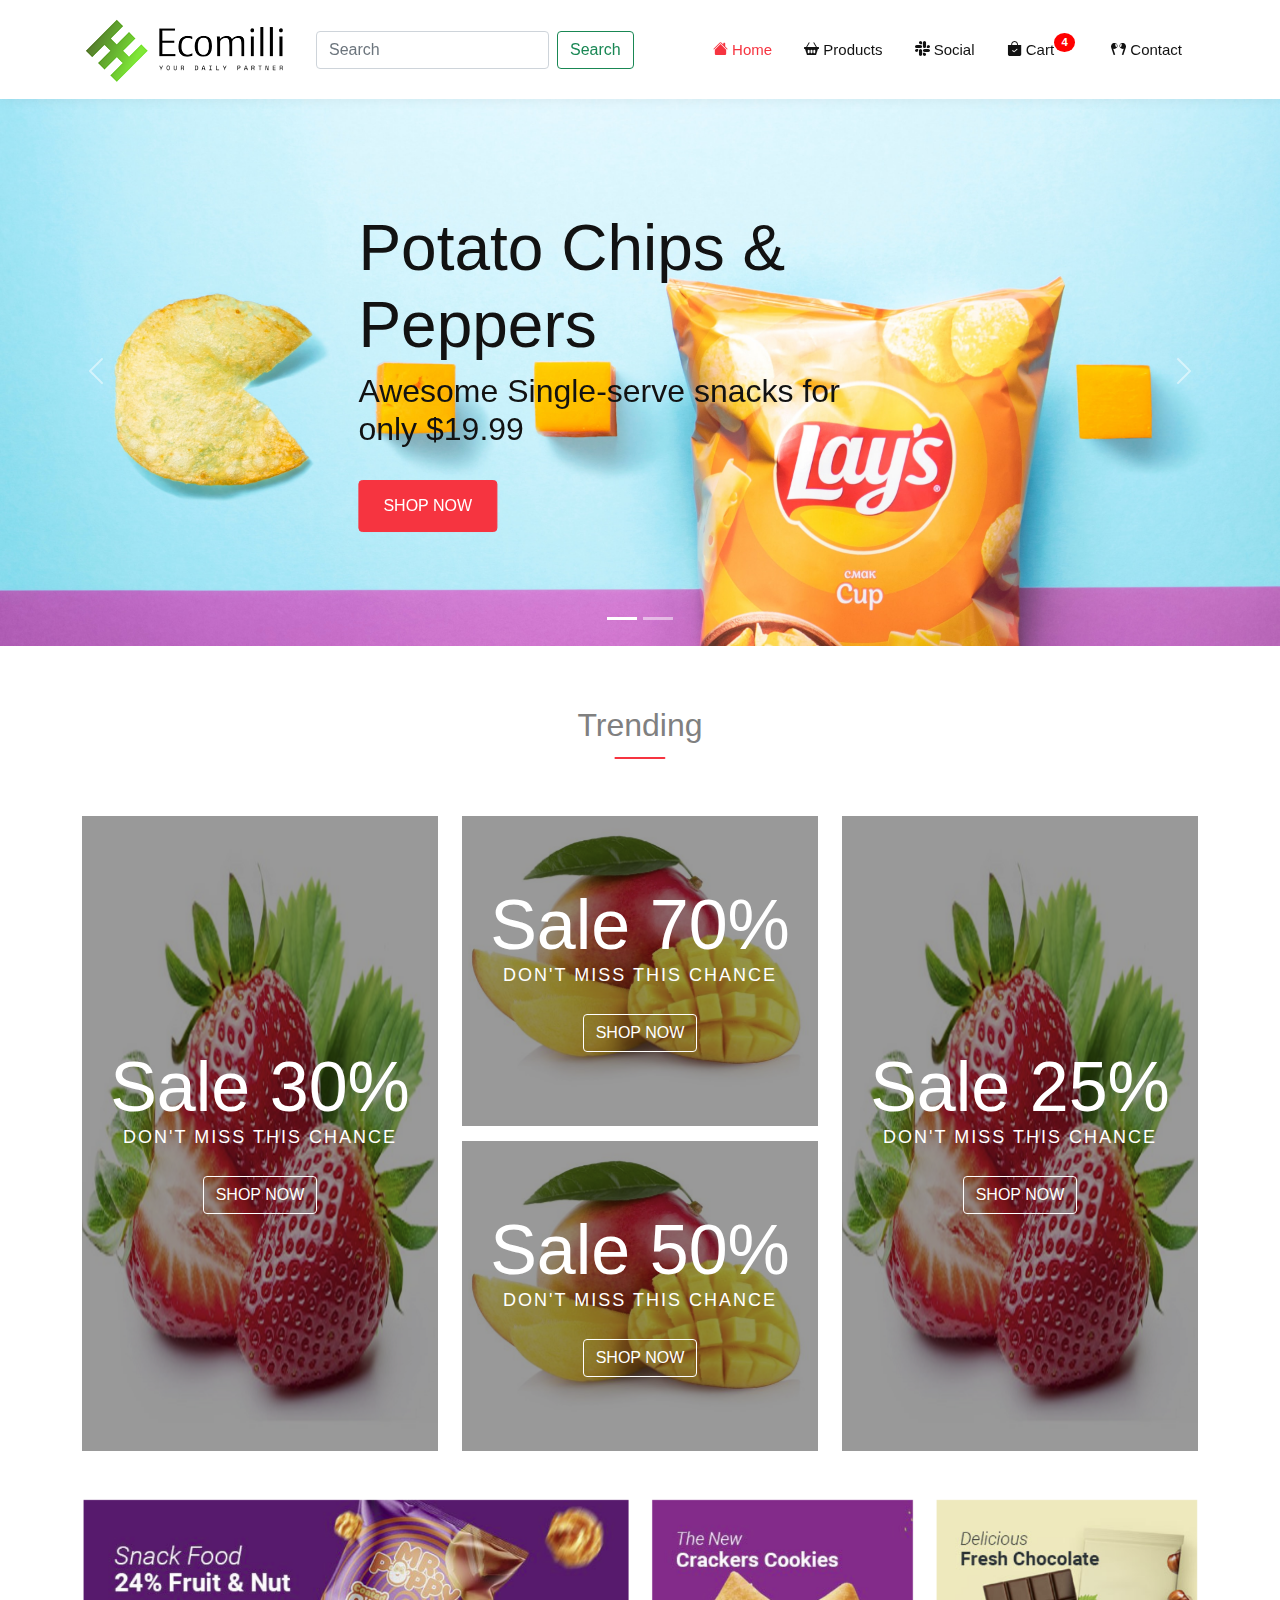
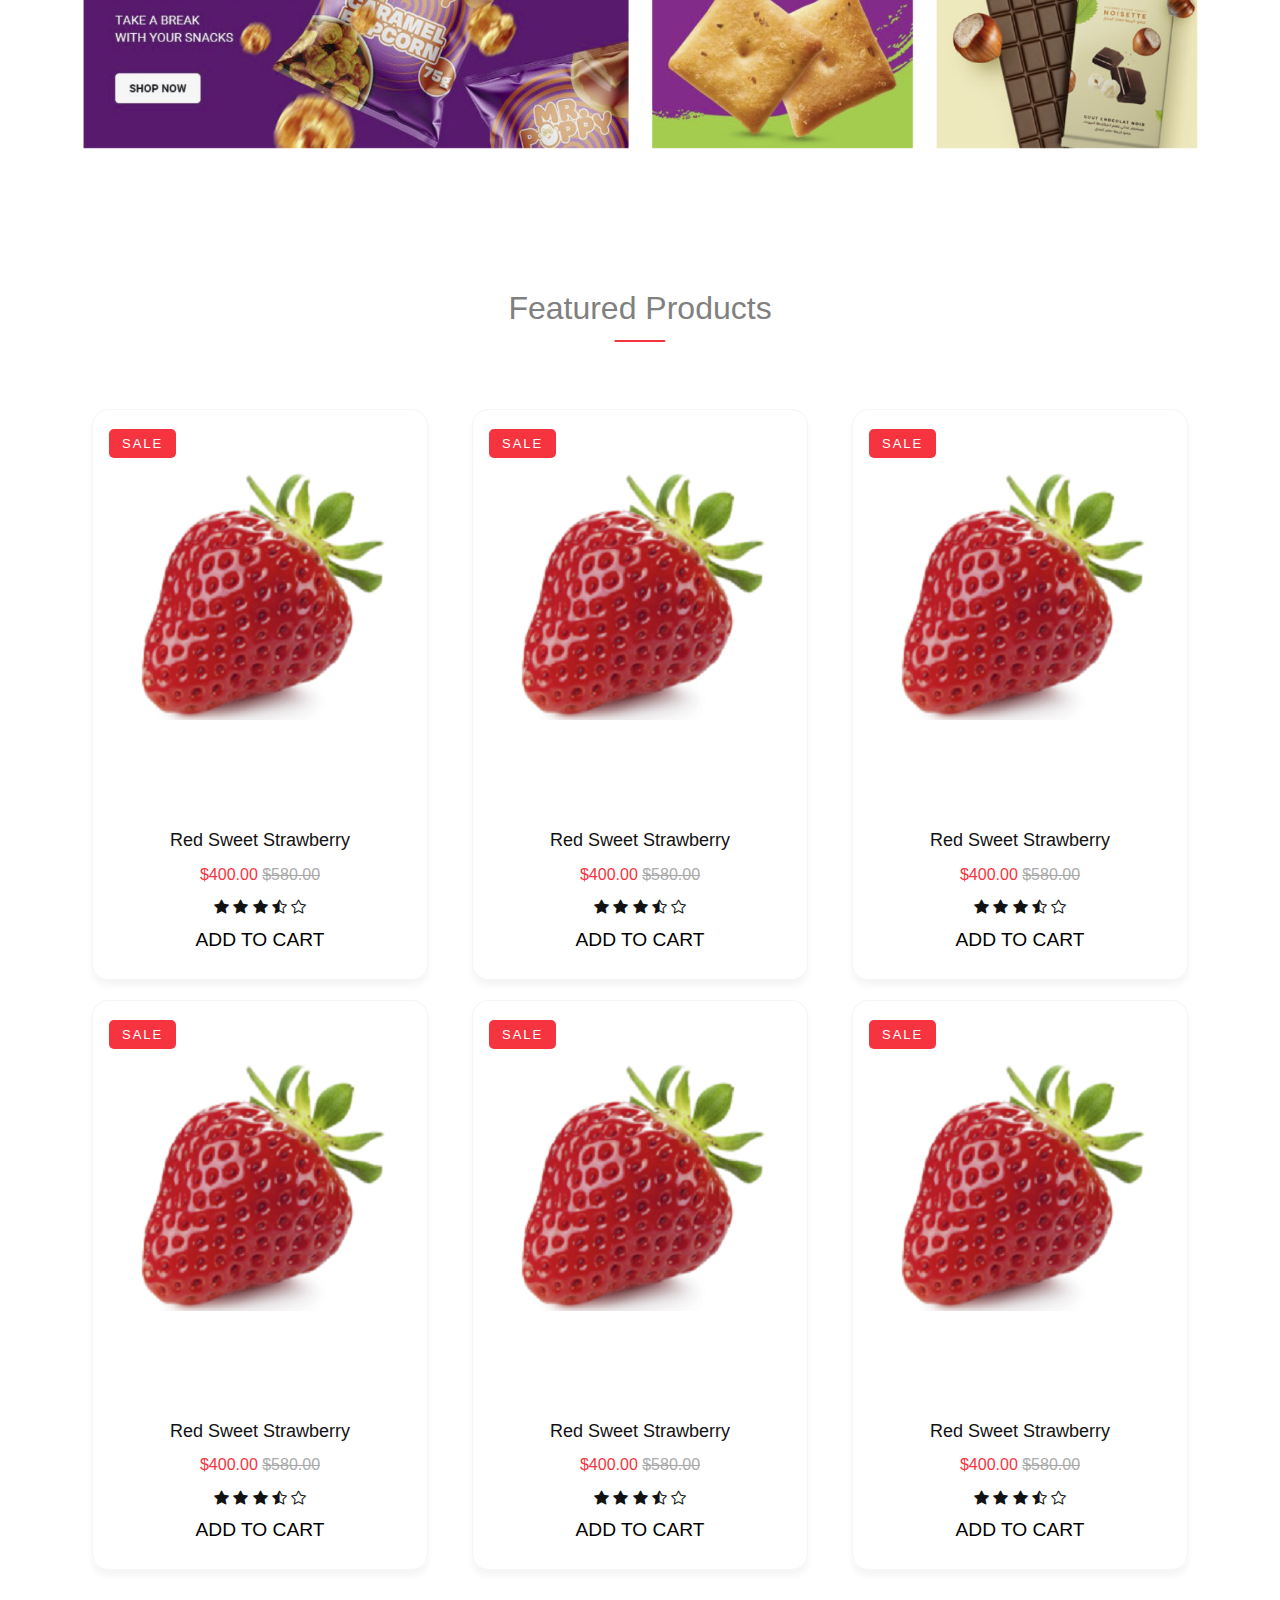
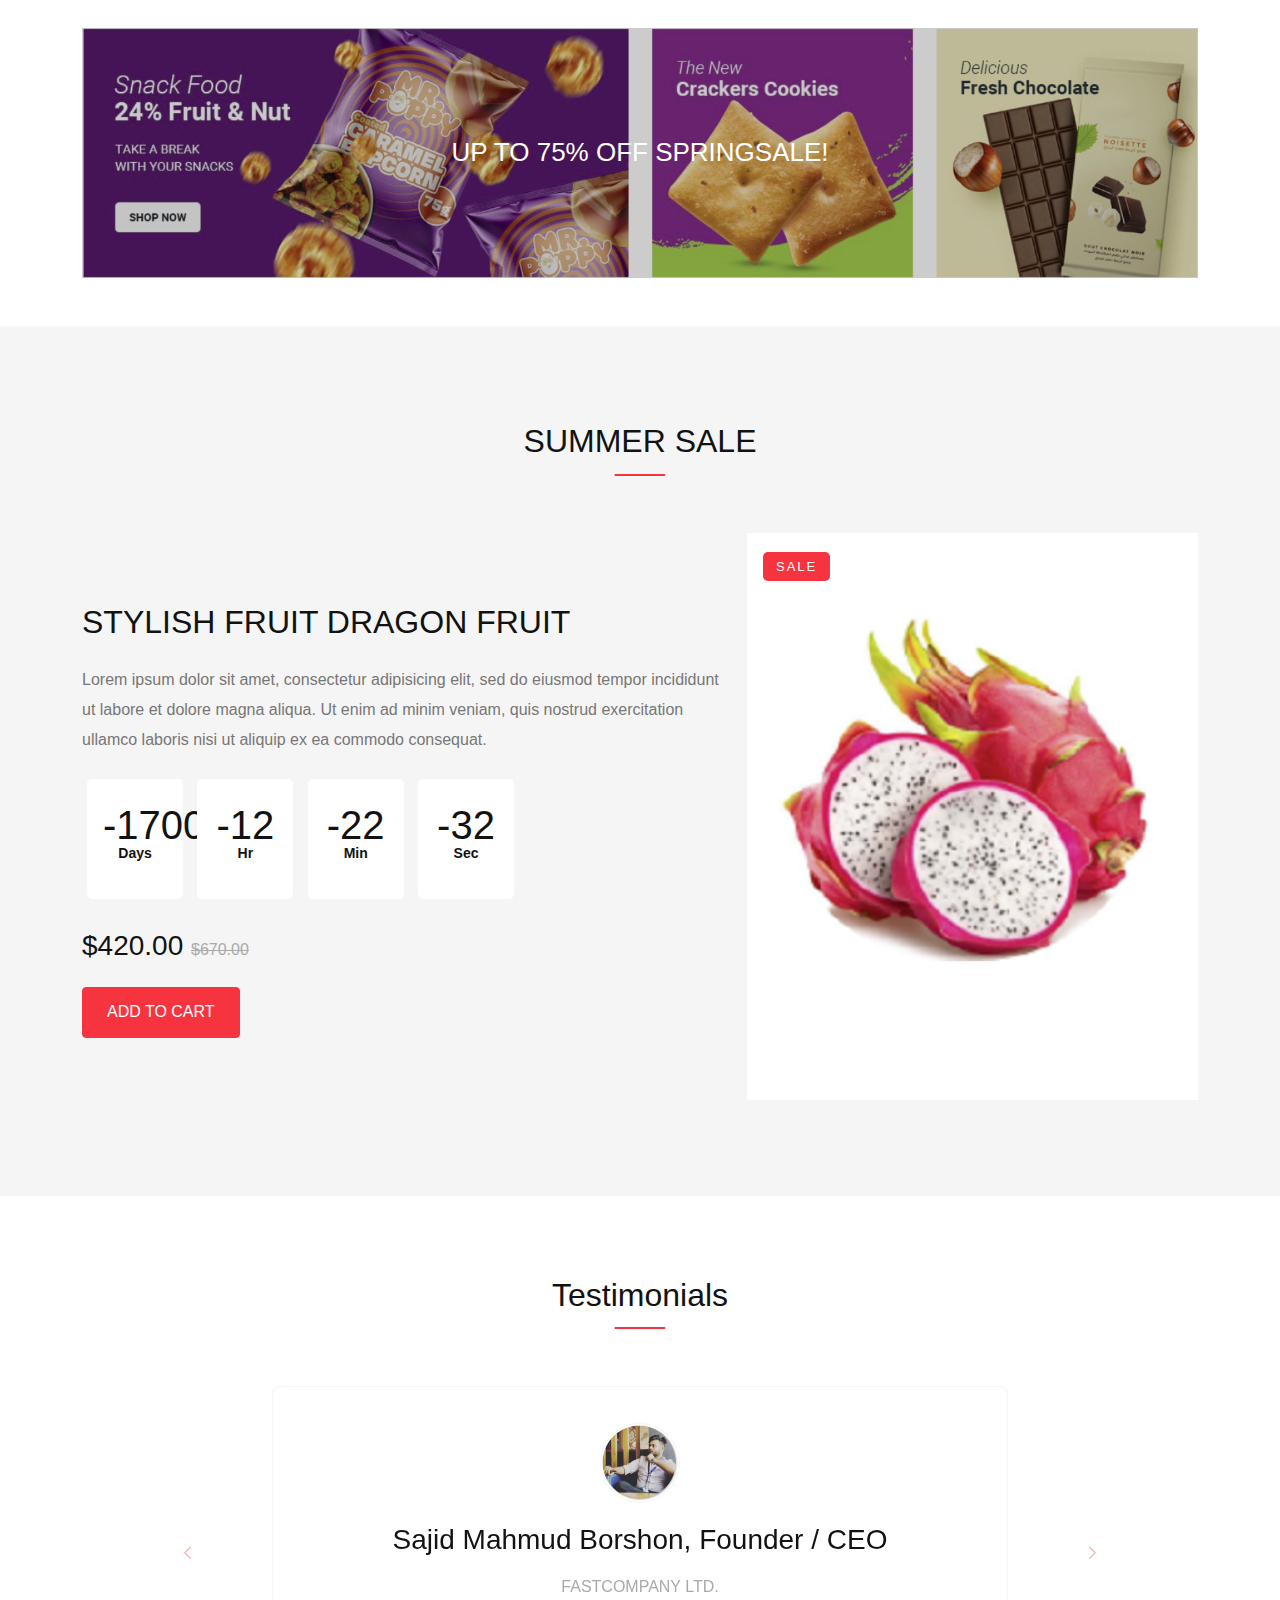
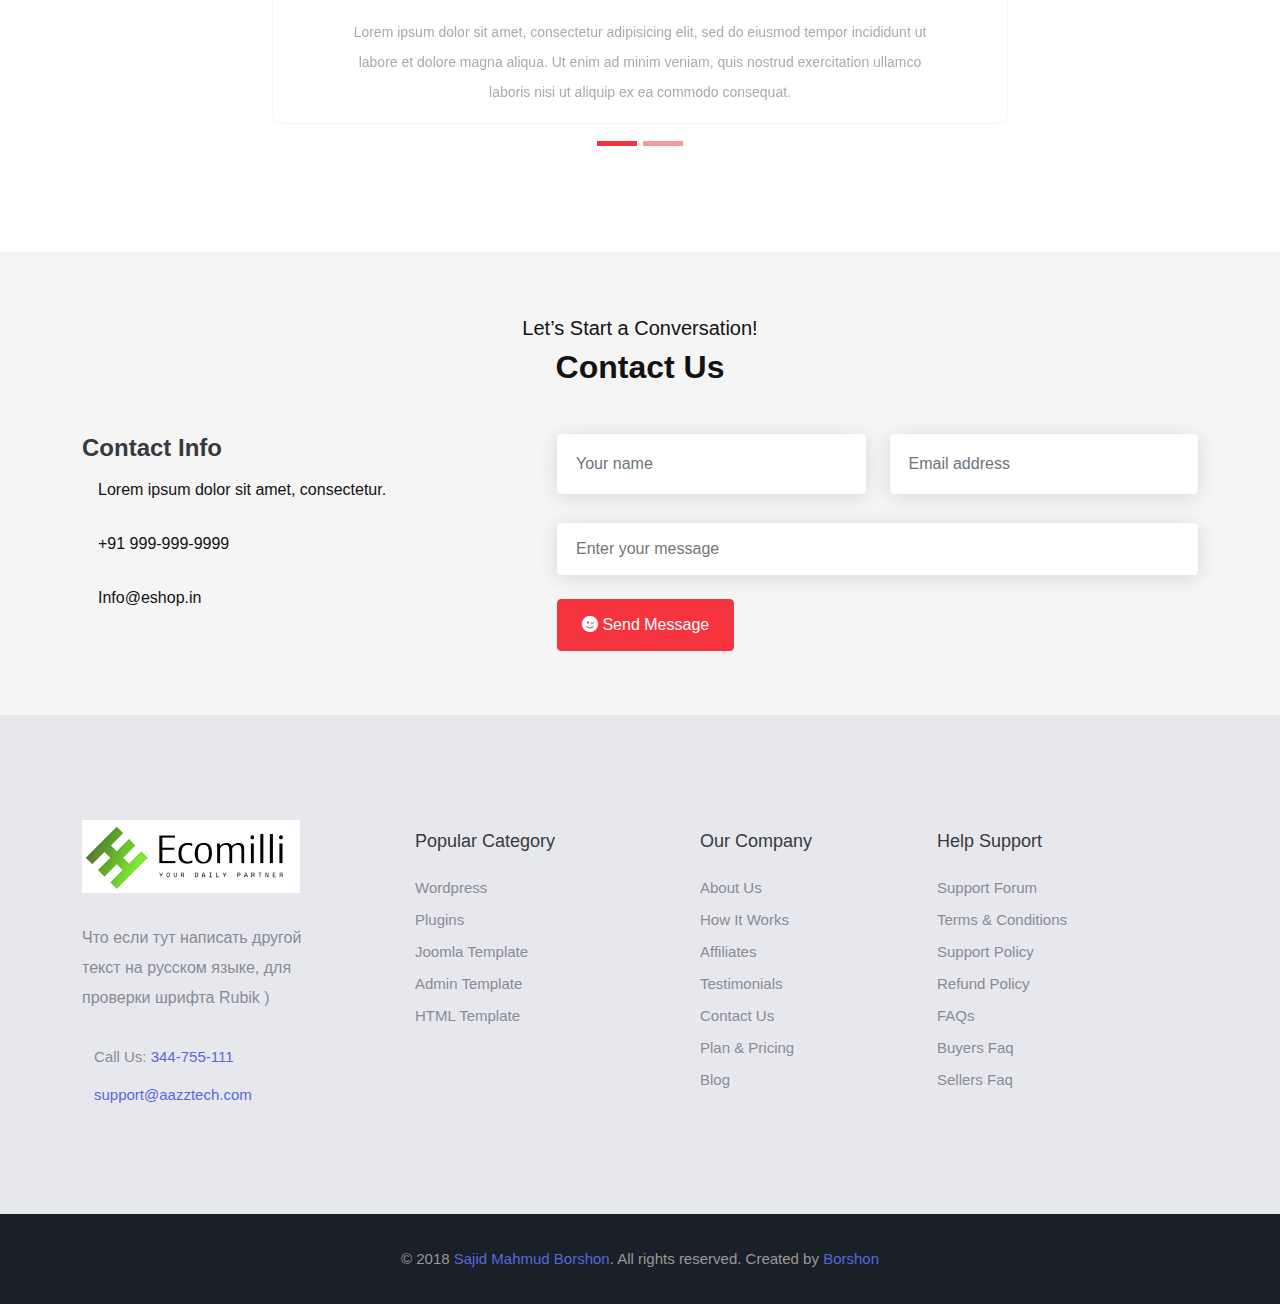
<file: index.html>
<!DOCTYPE html>
<html>
<head>
    <title>E-Commerce Website Using Bootstap 5</title>
    <meta charset="UTF-8">
    <meta name="description" content="">
    <meta http-equiv="X-UA-Compatible" content="IE=edge">
    <meta name="viewport" content="width=device-width, initial-scale=1, shrink-to-fit=no">

    <!-- Themify Icons -->
    <!-- <link rel="stylesheet" href="assets/css/themify-icons.css">  -->

    <!-- Bootstrap 5 CSS -->
    <link rel="stylesheet" href="assets/css/bootstrap.min.css"> 

    <!-- Style css -->
    <link rel="stylesheet" href="assets/css/style.css">

    <!-- Responsive 5 css -->
    <link rel="stylesheet" href="assets/css/responsive.css">

    <!-- bootstrap icons -->
    <link rel="stylesheet" href="https://cdn.jsdelivr.net/npm/bootstrap-icons@1.5.0/font/bootstrap-icons.css">



</head>
<body data-bs-spy="scroll" data-bs-target=".navbar">

    <!-- Navigation Section  -->
    <section id="header">
        <nav class="navbar navbar-expand-lg navbar-light bg-white fixed-top">
            <div class="container">
              <a class="navbar-brand" href="index.html">
                  <img src="./assets/images/logo.png" class="img-fluid" alt="logo">
              </a>       
              <button class="navbar-toggler" type="button" data-bs-toggle="collapse" data-bs-target="#navbarNav" aria-controls="navbarNav" aria-expanded="false" aria-label="Toggle navigation">
                <span class="navbar-toggler-icon"></span>
              </button>
              <div class="collapse navbar-collapse" id="navbarNav">
                <form class="d-flex">
                    <input class="form-control me-2" type="search" placeholder="Search" aria-label="Search">
                    <button class="btn btn-outline-success" type="submit">Search</button>
                  </form> 
                <ul class="navbar-nav ms-auto">
                  <li class="nav-item">
                    <a class="nav-link active" aria-current="page" href="index.html"><i class="bi bi-house-fill"></i> Home</a>
                  </li>
                  <li class="nav-item">
                    <a class="nav-link" href="productDetail.html"><i class="bi bi-basket2-fill"></i> Products</a>
                  </li>
                  <li class="nav-item">
                    <a class="nav-link" href="#social"><i class="bi bi-slack"></i> Social</a>
                  </li>
                  <li class="nav-item">
                    <a class="nav-link" href="cart.html"><i class="bi bi-bag-check-fill"></i> Cart <span class="badge badge-primary">4</span></a>
                  </li>
                  <li class="nav-item">
                    <a class="nav-link" href="contact.html"><i class="bi bi-earbuds"></i> Contact</a>
                  </li>
                </ul>
              </div>
            </div>
          </nav>
    </section>

<!-- Home Section -->
    <section id="home" class="home pt-5 mt-5 overflow-hidden">
        <div id="carouselExampleIndicators" class="carousel slide" data-bs-ride="carousel">
            <div class="carousel-indicators">
              <button type="button" data-bs-target="#carouselExampleIndicators" data-bs-slide-to="0" class="active" aria-current="true" aria-label="Slide 1"></button>
              <button type="button" data-bs-target="#carouselExampleIndicators" data-bs-slide-to="1" aria-label="Slide 2"></button>
            </div>
            <div class="carousel-inner">
              <div class="carousel-item active">
                  <div class="home-banner home-banner-1">
                      <div class="home-banner-text-1">
                          <h1>Potato Chips & Peppers</h1>
                          <h2>Awesome Single-serve snacks for only $19.99</h2>
                          <a href="#" class="btn btn-danger text-uppercase mt-4 btn-index">Shop Now</a>
                      </div>
                  </div>
              </div>
              <div class="carousel-item">
                <div class="home-banner home-banner-2">
                    <div class="home-banner-text-2">
                        <h1>Potato Chips & Peppers</h1>
                        <h2>Awesome Single-serve snacks for only $19.99</h2>
                        <a href="#" class="btn btn-white text-uppercase mt-4 btn-index">Shop Now</a>
                    </div>
                </div>
              </div>
            </div>
            <button class="carousel-control-prev" type="button" data-bs-target="#carouselExampleIndicators" data-bs-slide="prev">
              <span class="carousel-control-prev-icon" aria-hidden="true"></span>
              <span class="visually-hidden">Previous</span>
            </button>
            <button class="carousel-control-next" type="button" data-bs-target="#carouselExampleIndicators" data-bs-slide="next">
              <span class="carousel-control-next-icon" aria-hidden="true"></span>
              <span class="visually-hidden">Next</span>
            </button>
          </div>
    </section>

<!-- Offer Section -->
    <div class="offers">
        <div class="container">
          <div class="row">
            <div class="headline text-center mb-5">
              <h2 class="pb-3 position-relative d-inline-block header1">Trending</h2>
            </div>
            <!-- Offer Box One -->
            <div class="col-sm-6 col-lg-4 mb-lg-0 mb-4">
              <a href="#">
                <div class="offer-box text-center position-relative">
                  <div class="offer-inner">
                    <div class="offer-image position-relative overflow-hidden">
                      <img src="./assets/images/offer-1.png" alt="Offers" class="img-fluid">
                      <div class="offer-overlay"></div>
                    </div>
                    <div class="offer-info">
                      <div class="offer-info-inner">
                        <p class="heading-bigger text-capitalize">Sale 30%</p>
                        <p class="offer-title-1 text-uppercase font-weight-bold">Don't Miss This Chance</p>
                        <button type="button" class="btn btn-outline-danger text-uppercase mt-4">Shop Now</button>
                      </div> 
                    </div>
                  </div>
                </div>
              </a>
            </div>
            <!-- offer Box Two -->
            <div class="col-sm-6 col-lg-4 mb-lg-0 mb-4 d-flex flex-column justify-content-between">
              <a href="#">
                <div class="offer-box text-center position-relative mb-4 mb-sm-0 mb-lg-0">
                  <div class="offer-inner">
                    <div class="offer-image position-relative overflow-hidden">
                      <img src="./assets/images/offer-2.png" alt="Offers" class="img-fluid">
                      <div class="offer-overlay"></div>
                    </div>
                    <div class="offer-info">
                      <div class="offer-info-inner">
                        <p class="heading-bigger text-capitalize">Sale 70%</p>
                        <p class="offer-title-1 text-uppercase font-weight-bold">Don't Miss This Chance</p>
                        <button type="button" class="btn btn-outline-danger text-uppercase mt-4">Shop Now</button>
                      </div> 
                    </div>
                  </div>
                </div>
              </a>
              <a href="#">
                <div class="offer-box text-center position-relative">
                  <div class="offer-inner">
                    <div class="offer-image position-relative overflow-hidden">
                      <img src="./assets/images/offer-2.png" alt="Offers" class="img-fluid">
                      <div class="offer-overlay"></div>
                    </div>
                    <div class="offer-info">
                      <div class="offer-info-inner">
                        <p class="heading-bigger text-capitalize">Sale 50%</p>
                        <p class="offer-title-1 text-uppercase font-weight-bold">Don't Miss This Chance</p>
                        <button type="button" class="btn btn-outline-danger text-uppercase mt-4">Shop Now</button>
                      </div> 
                    </div>
                  </div>
                </div>
              </a>
            </div>

            <!-- offer Box Three -->
            <div class="col-sm-6 col-lg-4 mb-lg-0 mb-4">
              <a href="#">
                <div class="offer-box text-center position-relative">
                  <div class="offer-inner">
                    <div class="offer-image position-relative overflow-hidden">
                      <img src="./assets/images/offer-1.png" alt="Offers" class="img-fluid">
                      <div class="offer-overlay"></div>
                    </div>
                    <div class="offer-info">
                      <div class="offer-info-inner">
                        <p class="heading-bigger text-capitalize">Sale 25%</p>
                        <p class="offer-title-1 text-uppercase font-weight-bold">Don't Miss This Chance</p>
                        <button type="button" class="btn btn-outline-danger text-uppercase mt-4">Shop Now</button>
                      </div> 
                    </div>
                  </div>
                </div>
              </a>
            </div>
          </div>
        </div>
      </div>
    </section>

<!-- Add Section -->
    <section id="add">
        <div class="add container pt-5">
            <img src="./assets/images/add.png" alt="">
        </div>
    </section>

<!-- Featured Section -->
    <section id="products" class="products">
      <div class="container">
        <div class="row">
          <div class="col-sm-12">
            <div class="headline text-center mb-5">
              <h2 class="pb-3 position-relative d-inline-block header1">Featured Products</h2>
            </div>
          </div>
        </div>
        <div class="row">
          <div class="col-sm-6 col-lg-4">
            <div class="boxx">
            <a href="#" class="d-block text-center mb-4">
              <div class="product-list">
                <div class="product-image position-relative">
                  <span class="sale">Sale</span>
                  <img src="./assets/images/p1.png" alt="products" class="img-fluid product-image-first">
                  <img src="./assets/images/p2.png" alt="products" class="img-fluid product-image-secondary">
                </div>
                <div class="product-name pt-3">
                  <h3 class="text-capitalize">Red Sweet Strawberry</h3>
                  <p class="mb-0 amount">$400.00 <del>$580.00</del></p>
                  <div class="py-1">
                    <i class="bi bi-star-fill"></i>
                    <i class="bi bi-star-fill"></i>
                    <i class="bi bi-star-fill"></i>
                    <i class="bi bi-star-half"></i>
                    <i class="bi bi-star"></i>
                  </div>
                  <button type="button" class="add_to_cart">ADD TO CART</button>
                </div>
              </div>
            </a>
          </div>
          </div>
          <div class="col-sm-6 col-lg-4">
            <div class="boxx">
            <a href="#" class="d-block text-center mb-4">
              <div class="product-list">
                <div class="product-image position-relative">
                  <span class="sale">Sale</span>
                  <img src="./assets/images/p1.png" alt="products" class="img-fluid product-image-first">
                  <img src="./assets/images/p2.png" alt="products" class="img-fluid product-image-secondary">
                </div>
                <div class="product-name pt-3">
                  <h3 class="text-capitalize">Red Sweet Strawberry</h3>
                  <p class="mb-0 amount">$400.00 <del>$580.00</del></p>
                  <div class="py-1">
                    <i class="bi bi-star-fill"></i>
                    <i class="bi bi-star-fill"></i>
                    <i class="bi bi-star-fill"></i>
                    <i class="bi bi-star-half"></i>
                    <i class="bi bi-star"></i>
                  </div>
                  <button type="button" class="add_to_cart">ADD TO CART</button>
                </div>
              </div>
            </a>
          </div>
          </div>
          <div class="col-sm-6 col-lg-4">
            <div class="boxx">
            <a href="#" class="d-block text-center mb-4">
              <div class="product-list">
                <div class="product-image position-relative">
                  <span class="sale">Sale</span>
                  <img src="./assets/images/p1.png" alt="products" class="img-fluid product-image-first">
                  <img src="./assets/images/p2.png" alt="products" class="img-fluid product-image-secondary">
                </div>
                <div class="product-name pt-3">
                  <h3 class="text-capitalize">Red Sweet Strawberry</h3>
                  <p class="mb-0 amount">$400.00 <del>$580.00</del></p>
                  <div class="py-1">
                    <i class="bi bi-star-fill"></i>
                    <i class="bi bi-star-fill"></i>
                    <i class="bi bi-star-fill"></i>
                    <i class="bi bi-star-half"></i>
                    <i class="bi bi-star"></i>
                  </div>
                  <button type="button" class="add_to_cart">ADD TO CART</button>
                </div>
              </div>
            </a>
          </div>
          </div>
          <div class="col-sm-6 col-lg-4">
            <div class="boxx">
            <a href="#" class="d-block text-center mb-4">
              <div class="product-list">
                <div class="product-image position-relative">
                  <span class="sale">Sale</span>
                  <img src="./assets/images/p1.png" alt="products" class="img-fluid product-image-first">
                  <img src="./assets/images/p2.png" alt="products" class="img-fluid product-image-secondary">
                </div>
                <div class="product-name pt-3">
                  <h3 class="text-capitalize">Red Sweet Strawberry</h3>
                  <p class="mb-0 amount">$400.00 <del>$580.00</del></p>
                  <div class="py-1">
                    <i class="bi bi-star-fill"></i>
                    <i class="bi bi-star-fill"></i>
                    <i class="bi bi-star-fill"></i>
                    <i class="bi bi-star-half"></i>
                    <i class="bi bi-star"></i>
                  </div>
                  <button type="button" class="add_to_cart">ADD TO CART</button>
                </div>
              </div>
            </a>
          </div>
          </div>
          <div class="col-sm-6 col-lg-4">
            <div class="boxx">
            <a href="#" class="d-block text-center mb-4">
              <div class="product-list">
                <div class="product-image position-relative">
                  <span class="sale">Sale</span>
                  <img src="./assets/images/p1.png" alt="products" class="img-fluid product-image-first">
                  <img src="./assets/images/p2.png" alt="products" class="img-fluid product-image-secondary">
                </div>
                <div class="product-name pt-3">
                  <h3 class="text-capitalize">Red Sweet Strawberry</h3>
                  <p class="mb-0 amount">$400.00 <del>$580.00</del></p>
                  <div class="py-1">
                    <i class="bi bi-star-fill"></i>
                    <i class="bi bi-star-fill"></i>
                    <i class="bi bi-star-fill"></i>
                    <i class="bi bi-star-half"></i>
                    <i class="bi bi-star"></i>
                  </div>
                  <button type="button" class="add_to_cart">ADD TO CART</button>
                </div>
              </div>
            </a>
          </div>
          </div>
          <div class="col-sm-6 col-lg-4">
            <div class="boxx">
            <a href="#" class="d-block text-center mb-4">
              <div class="product-list">
                <div class="product-image position-relative">
                  <span class="sale">Sale</span>
                  <img src="./assets/images/p1.png" alt="products" class="img-fluid product-image-first">
                  <img src="./assets/images/p2.png" alt="products" class="img-fluid product-image-secondary">
                </div>
                <div class="product-name pt-3">
                  <h3 class="text-capitalize">Red Sweet Strawberry</h3>
                  <p class="mb-0 amount">$400.00 <del>$580.00</del></p>
                  <div class="py-1">
                    
                    <i class="bi bi-star-fill"></i>
                    <i class="bi bi-star-fill"></i>
                    <i class="bi bi-star-fill"></i>
                    <i class="bi bi-star-half"></i>
                    <i class="bi bi-star"></i>
                  </div>
                  <button type="button" class="add_to_cart">ADD TO CART</button>
                </div>
              </div>
            </a>
          </div>
          </div>
        </div>

<!-- UP to 75% Off -->
  <div class="overflow-hidden my-5">
    <div class="row">
      <div class="col-sm-12 up_to_off">
        <img src="assets/images/add.png" alt="offers" class="img-fluid w-100"> 
        <div class="up_to_content">
          <h2>UP TO 75% OFF SPRINGSALE!</h2>
        </div>
      </div>
    </div>
  </div>
  </div>
</section>

<!-- Special section -->
<section id="special" class="special">
  <div class="container">
    <div class="row">
      <div class="col-sm-12">
        <div class="headline text-center mb-5">
          <h2 class="pb-3 position-relative d-inline-block">SUMMER SALE</h2>
        </div>
      </div>

      <div class="col-sm-12 col-lg-7 text-center text-lg-start">
        <div class="countdown-container">
          <h2 class="text-uppercase">Stylish Fruit Dragon Fruit</h2>
          <p class="my-4">Lorem ipsum dolor sit amet, consectetur adipisicing elit, sed do eiusmod tempor incididunt ut labore et dolore magna aliqua. Ut enim ad minim veniam, quis nostrud exercitation ullamco laboris nisi ut aliquip ex ea commodo consequat. </p>
          <ul class="list-unstyled countdown-counter">
            <li><span class="fs-1 d-block" id="days">00</span> Days</li>
            <li><span class="fs-1 d-block" id="hours">00</span> Hr</li>
            <li><span class="fs-1 d-block" id="min">00</span> Min</li>
            <li><span class="fs-1 d-block" id="sec">00</span> Sec</li>
          </ul>
          <span class="countdown-price h3 d-block mb-4">$420.00 <del>$670.00</del></span>
          <button type="button" class="btn btn-danger">ADD TO CART</button>
        </div>
      </div>
      <div class="col-sm-12 col-lg-5">
        <div class="special-img position-relative">
          <span class="">Sale</span>
          <img class="special_offer_img" src="assets/images/special_offer.png" class="img-fluid">
        </div>
      </div>
    </div>
  </div>
 </section>
 <!-- Testimonial section -->
 <section id="testimonial" class="testimonial">
  <div class="container">
    <div class="row">
      <div class="col-sm-12">
        <div class="headline text-center mb-5">
          <h2 class="pb-3 position-relative d-inline-block">Testimonials</h2>
        </div>
      </div>
      <div class="col-sm-12 col-lg-8 offset-lg-2 text-center">
        <div id="carouselExampleIndicatorsTwo" class="carousel slide" data-bs-ride="carousel">
          <div class="carousel-indicators">
            <button type="button" data-bs-target="#carouselExampleIndicatorsTwo" data-bs-slide-to="0" class="active" aria-current="true" aria-label="Slide 1"></button>
            <button type="button" data-bs-target="#carouselExampleIndicatorsTwo" data-bs-slide-to="1" aria-label="Slide 2"></button> 
          </div>
          <div class="carousel-inner">
            <div class="carousel-item active">
               <div class="testimonial-wrapper">
                 <div class="row">
                   <div class="col-sm-12">
                     <img src="assets/images/user.png" alt="" class="img-fluid">
                   </div>
                   <div class="username">
                      <h3> Sajid Mahmud Borshon, Founder / CEO</h3>
                      <span>Fastcompany ltd.</span>
                      <p> Lorem ipsum dolor sit amet, consectetur adipisicing elit, sed do eiusmod tempor incididunt ut labore et dolore magna aliqua. Ut enim ad minim veniam, quis nostrud exercitation ullamco laboris nisi ut aliquip ex ea commodo consequat. </p>
                  </div>
                 </div>
               </div>
            </div>
            <div class="carousel-item">
              <div class="testimonial-wrapper">
                <div class="row">
                  <div class="col-sm-12">
                    <img src="assets/images/user.png" alt="" class="img-fluid">
                  </div>
                  <div class="username">
                     <h3> Sajid Mahmud Borshon, Co-Founder / CEO</h3>
                     <span>Fastcompany ltd.</span>
                     <p> Lorem ipsum dolor sit amet, consectetur adipisicing elit, sed do eiusmod tempor incididunt ut labore et dolore magna aliqua. Ut enim ad minim veniam, quis nostrud exercitation ullamco laboris nisi ut aliquip ex ea commodo consequat. </p>
                 </div>
                </div>
              </div>
            </div> 
          </div>
          <button class="carousel-control-prev" type="button" data-bs-target="#carouselExampleIndicatorsTwo" data-bs-slide="prev">
            <span class="carousel-control-prev-icon" aria-hidden="true">
              <i class="bi bi-chevron-left arw_clr"></i>
            </span>
            <span class="visually-hidden">Previous</span>
          </button>
          <button class="carousel-control-next" type="button" data-bs-target="#carouselExampleIndicatorsTwo" data-bs-slide="next">
            <span class="carousel-control-next-icon" aria-hidden="true">
              <i class="bi bi-chevron-right arw_clr"></i>
            </span>
            <span class="visually-hidden">Next</span>
          </button>
        </div>
      </div>
    </div>
  </div>
</section> 

<!-- Contact section -->
<section id="contact">
  <div class="contact">
    <div class="container">
      <div class="mb-5 text-center">
          <h5>Let’s Start a Conversation!</h5>
          <h2 class="fw-bold">Contact Us</h2>
      </div>

      <div class="row">
        <div class="col-lg-5 col-md-5">
            <h4 class="fw-bold">Contact Info</h4>
            <ul class="info list-unstyled">
              <li class="d-flex align-items-center"> 
                  <span class="pe-3 ti-location-pin fs-5"></span>
                  <p><a href="">Lorem ipsum dolor sit amet, consectetur.</a></p>
              </li>
              <li class="d-flex align-items-center">
                  <span class="pe-3 ti-mobile fs-5"></span>
                  <p><a href="">+91 999-999-9999</a></p>
              </li>
              <li class="d-flex align-items-center">
                  <span class="pe-3 ti-envelope fs-5"></span>
                  <p><a href="">Info@eshop.in</a></p>
              </li> 
            </ul>
        </div>
        <div class="col-lg-7 col-md-7 pt-lg-0 pt-md-0 pt-4">
          <form>
              <div class="row">
                  <div class="col-md-6">
                    <div class="form-group">
                        <input type="text" class="form-control" name="name" id="name" placeholder="Your name">
                    </div>
                  </div>
                  <div class="col-md-6">
                    <div class="form-group">
                        <input type="email" class="form-control" name="email" id="email" placeholder="Email address">
                    </div>
                  </div>
                  <div class="col-md-12">
                    <div class="form-group">
                        <input class="textarea" name="message" cols="30" rows="4" id="message" placeholder="Enter your message">
                    </div>
                  </div>
                  <div class="col-md-12"> 
                    <button class="btn btn-danger"><i class="bi bi-emoji-wink-fill"></i> Send Message</button>
                  </div>
              </div>
          </form>
        </div>
      </div>
    </div>
  </div>
</section>

<!-- Footer Section -->
<footer class="footer-area footer--light">
  <div class="footer-big">
    <!-- start .container -->
    <div class="container">
      <div class="row">
        <div class="col-md-3 col-sm-12">
          <div class="footer-widget">
            <div class="widget-about">
              <img src="assets/images/logo.png" alt="" class="img-fluid">
              <p>Что если тут написать другой текст на русском языке, для проверки шрифта Rubik )</p>
              <ul class="contact-details">
                <li>
                  <span class="icon-earphones"></span> Call Us:
                  <a href="tel:344-755-111">344-755-111</a>
                </li>
                <li>
                  <span class="icon-envelope-open"></span>
                  <a href="mailto:support@aazztech.com">support@aazztech.com</a>
                </li>
              </ul>
            </div>
          </div>
          <!-- Ends: .footer-widget -->
        </div>
        <!-- end /.col-md-4 -->
        <div class="col-md-3 col-sm-4">
          <div class="footer-widget">
            <div class="footer-menu footer-menu--1">
              <h4 class="footer-widget-title">Popular Category</h4>
              <ul>
                <li>
                  <a href="#">Wordpress</a>
                </li>
                <li>
                  <a href="#">Plugins</a>
                </li>
                <li>
                  <a href="#">Joomla Template</a>
                </li>
                <li>
                  <a href="#">Admin Template</a>
                </li>
                <li>
                  <a href="#">HTML Template</a>
                </li>
              </ul>
            </div>
            <!-- end /.footer-menu -->
          </div>
          <!-- Ends: .footer-widget -->
        </div>
        <!-- end /.col-md-3 -->

        <div class="col-md-3 col-sm-4">
          <div class="footer-widget">
            <div class="footer-menu">
              <h4 class="footer-widget-title">Our Company</h4>
              <ul>
                <li>
                  <a href="#">About Us</a>
                </li>
                <li>
                  <a href="#">How It Works</a>
                </li>
                <li>
                  <a href="#">Affiliates</a>
                </li>
                <li>
                  <a href="#">Testimonials</a>
                </li>
                <li>
                  <a href="#">Contact Us</a>
                </li>
                <li>
                  <a href="#">Plan &amp; Pricing</a>
                </li>
                <li>
                  <a href="#">Blog</a>
                </li>
              </ul>
            </div>
            <!-- end /.footer-menu -->
          </div>
          <!-- Ends: .footer-widget -->
        </div>
        <!-- end /.col-lg-3 -->

        <div class="col-md-3 col-sm-4">
          <div class="footer-widget">
            <div class="footer-menu no-padding">
              <h4 class="footer-widget-title">Help Support</h4>
              <ul>
                <li>
                  <a href="#">Support Forum</a>
                </li>
                <li>
                  <a href="#">Terms &amp; Conditions</a>
                </li>
                <li>
                  <a href="#">Support Policy</a>
                </li>
                <li>
                  <a href="#">Refund Policy</a>
                </li>
                <li>
                  <a href="#">FAQs</a>
                </li>
                <li>
                  <a href="#">Buyers Faq</a>
                </li>
                <li>
                  <a href="#">Sellers Faq</a>
                </li>
              </ul>
            </div>
            <!-- end /.footer-menu -->
          </div>
          <!-- Ends: .footer-widget -->
        </div>
        <!-- Ends: .col-lg-3 -->

      </div>
      <!-- end /.row -->
    </div>
    <!-- end /.container -->
  </div>
  <!-- end /.footer-big -->

  <div class="mini-footer">
    <div class="container">
      <div class="row">
        <div class="col-md-12">
          <div class="copyright-text">
            <p>© 2018
              <a href="#">Sajid Mahmud Borshon</a>. All rights reserved. Created by
              <a href="#">Borshon</a>
            </p>
          </div>
        </div>
      </div>
    </div>
  </div>
</footer>
   
<!-- Scroll Backt To Top --> 
<div id="scrollUp" title="Scroll To Top">
  <a href="#home"><i class="bi bi-arrow-up"></i></a>
</div>
<!-- Bootstrap 5 js -->
<script src="assets/js/bootstrap.min.js"></script>  

<!-- Main JS -->
<script src="assets/js/main.js"></script>

</body>
</html>
</file>
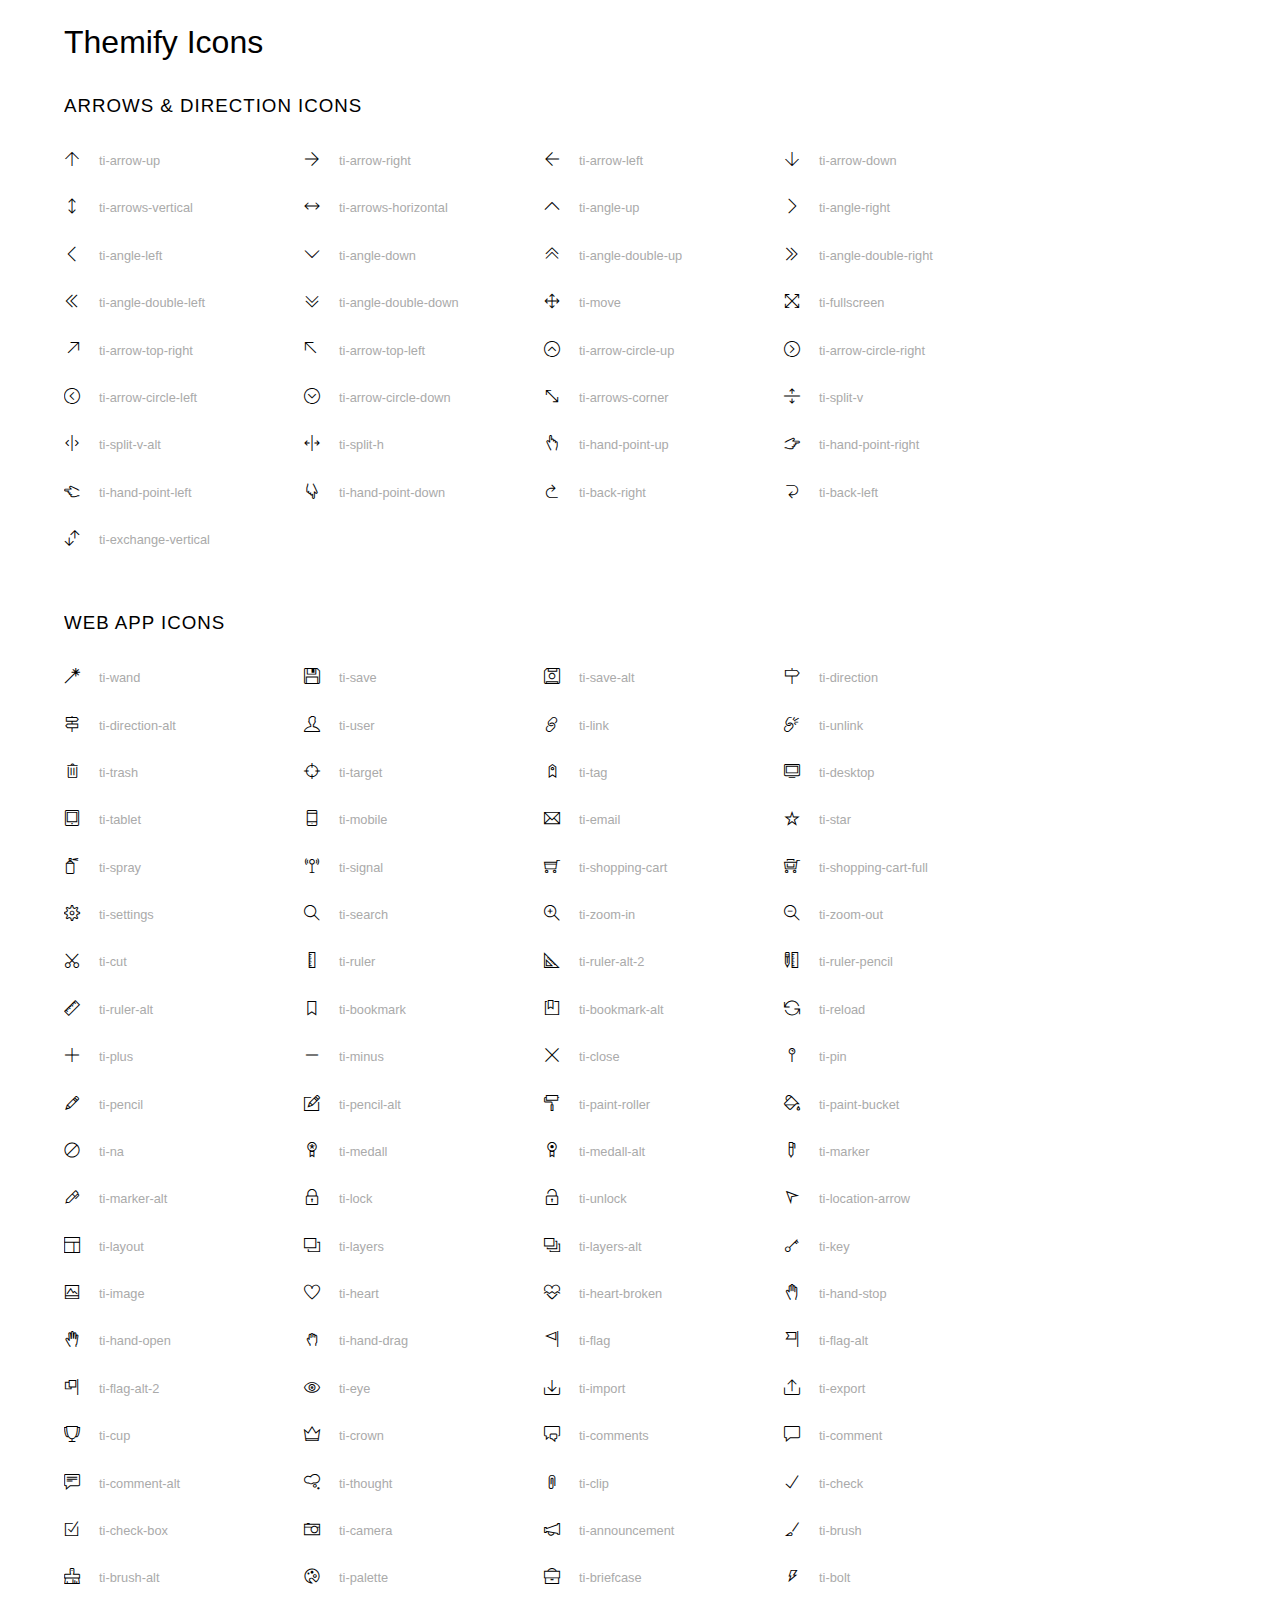
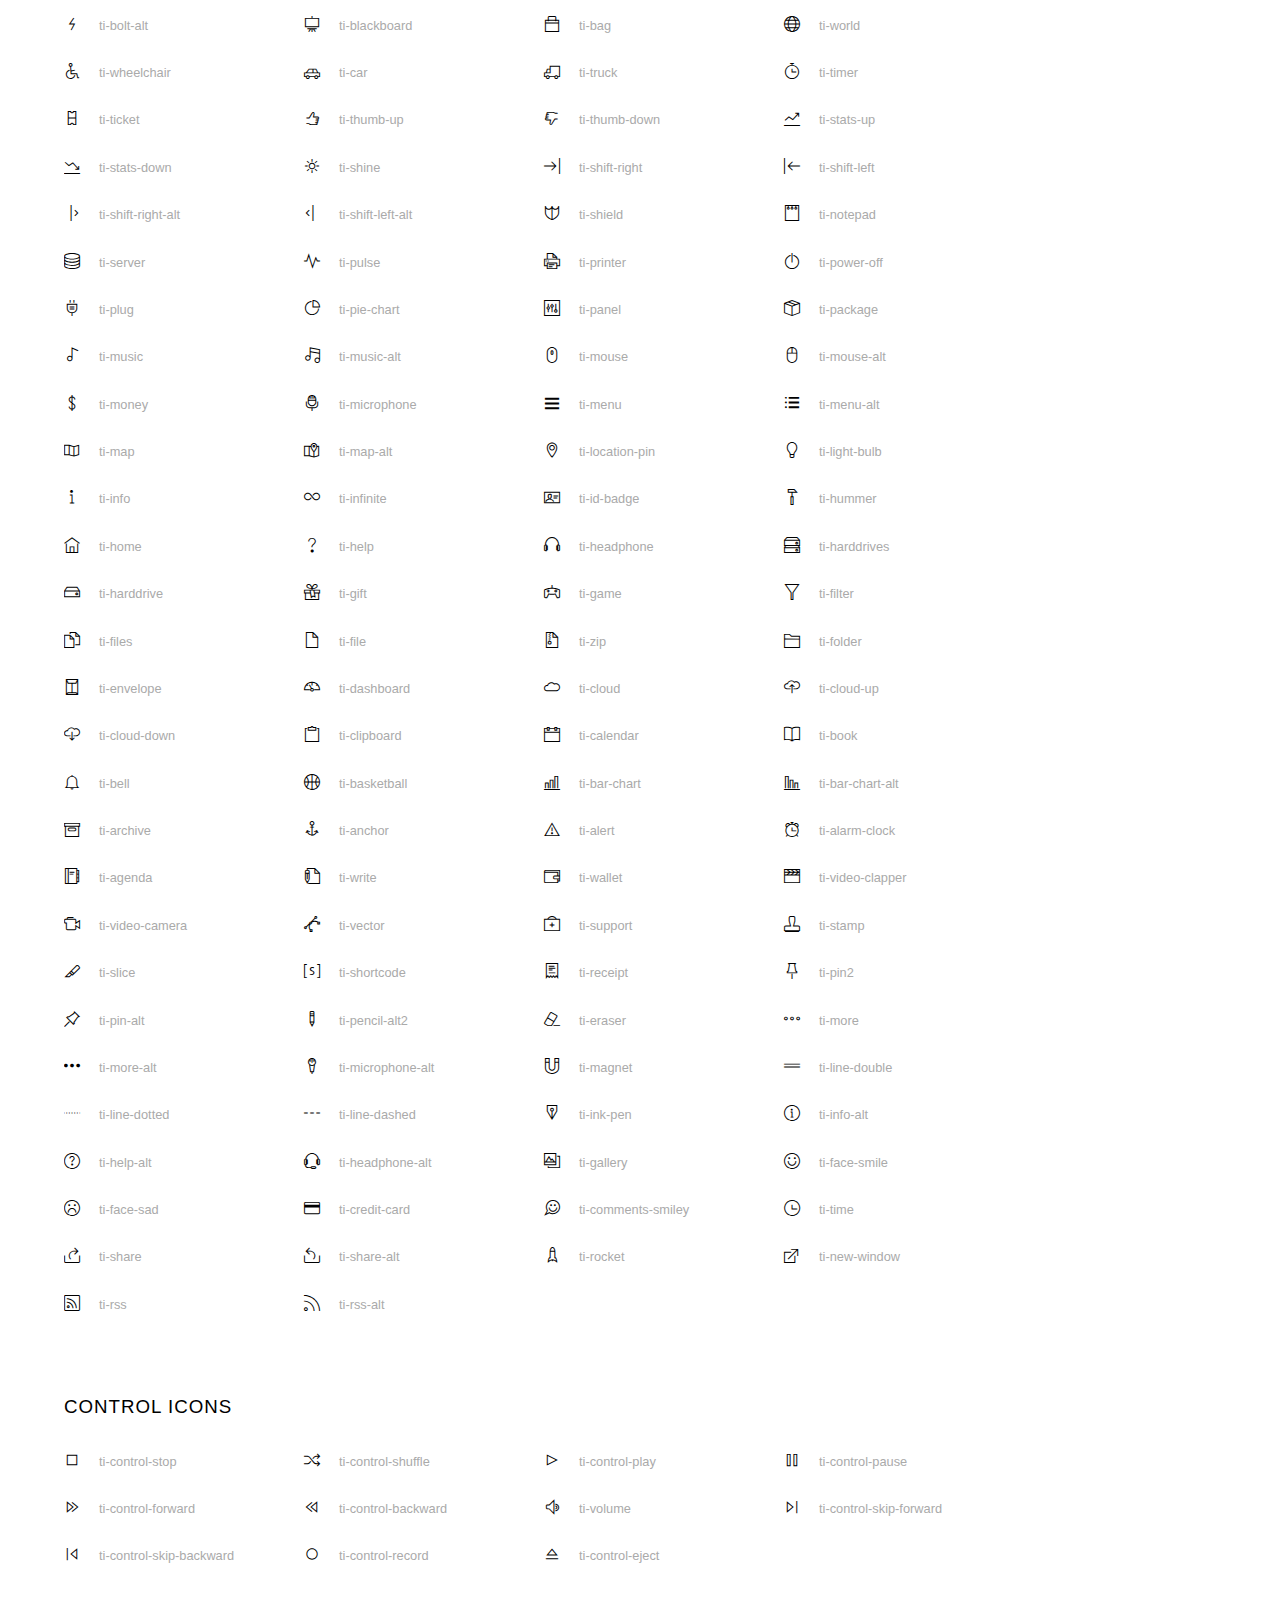
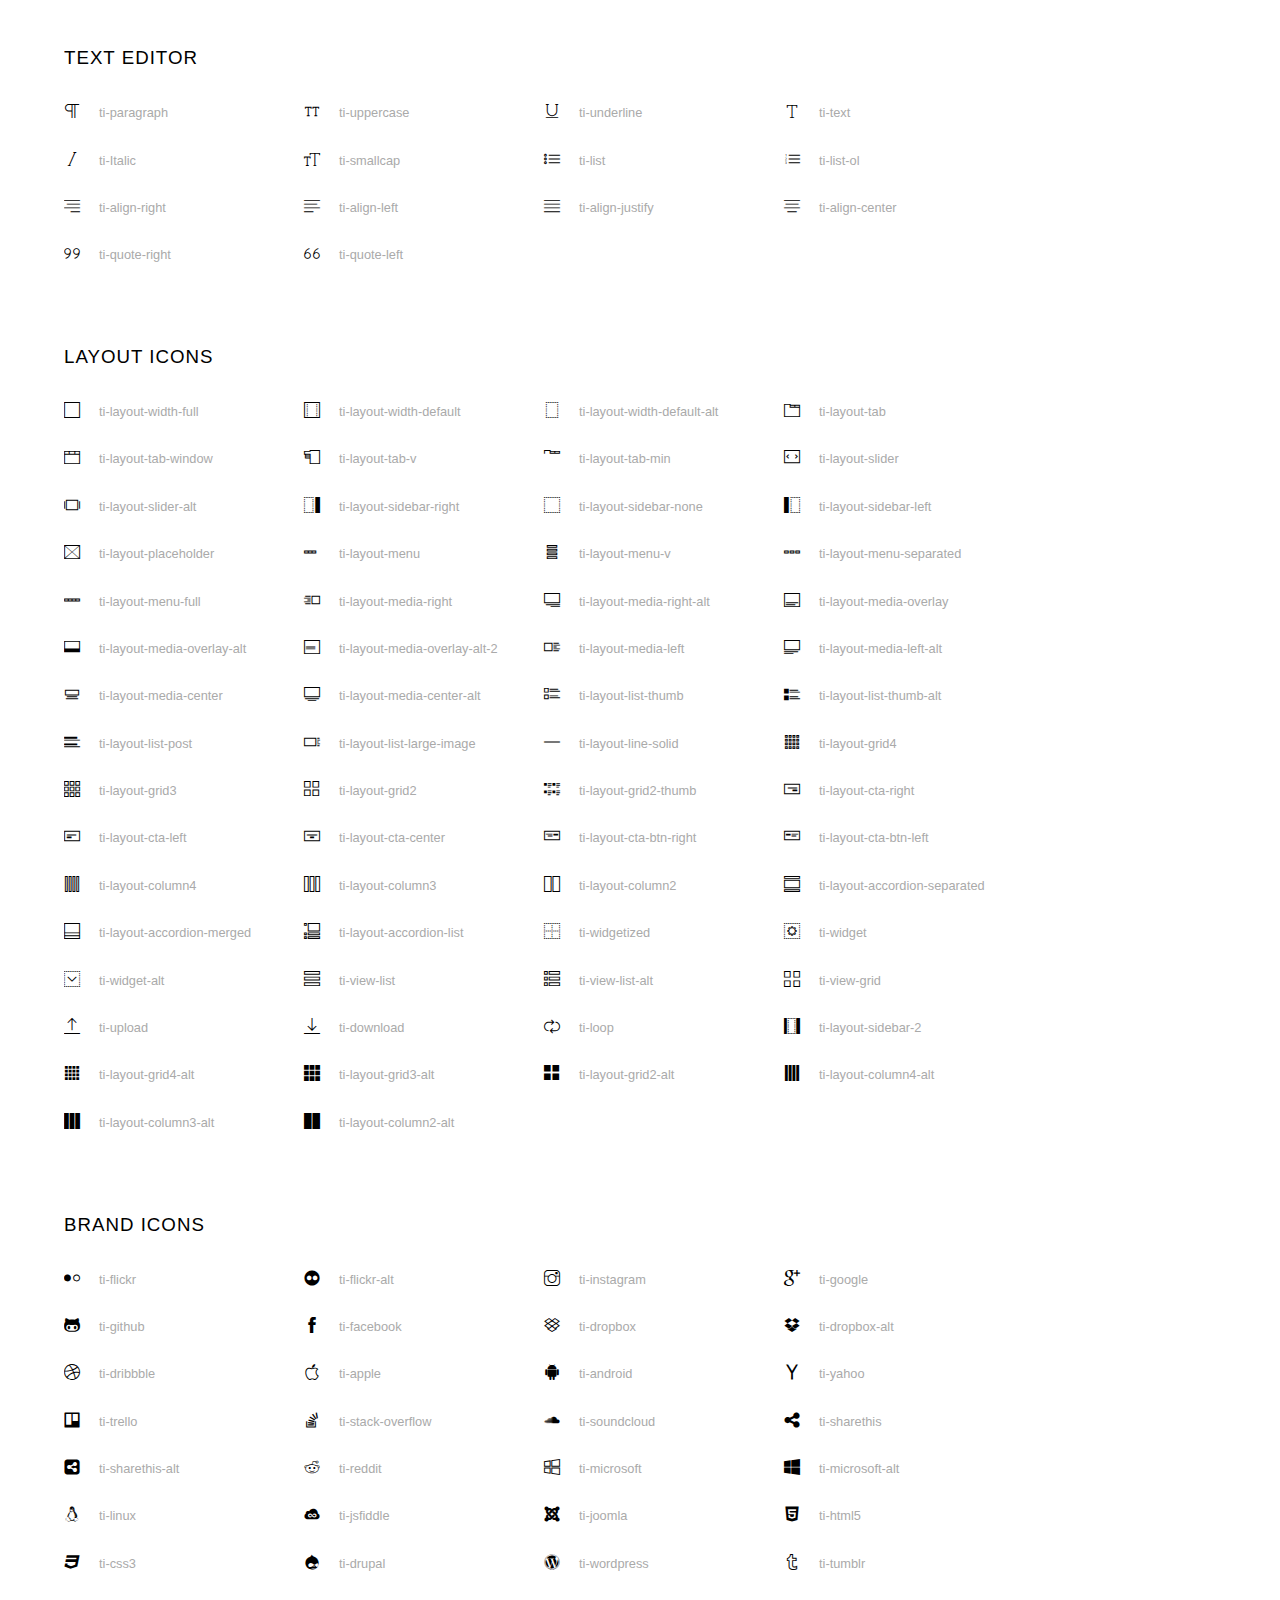
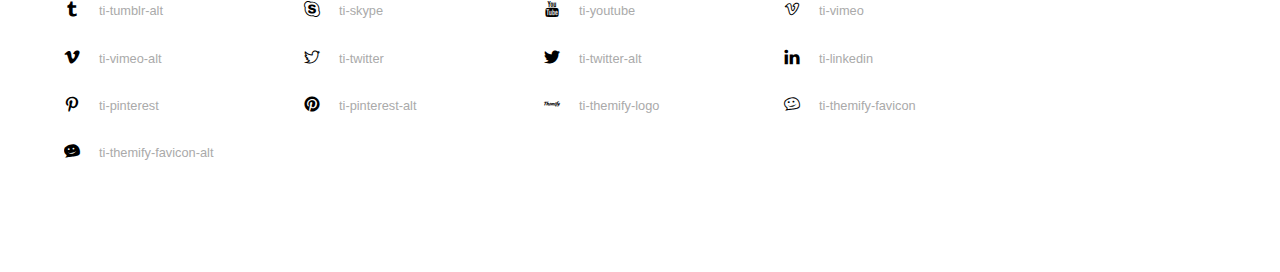
<file: themify-icons/index.html>
<!doctype html>
<html>
<head>
	<meta charset="utf-8">
	<title>Themify Icon Font</title>
	<meta name="viewport" content="width=device-width">
	<link rel="stylesheet" href="demo-files/demo.css">
	<link rel="stylesheet" href="themify-icons.css">
	<!--[if lt IE 8]><!-->
	<link rel="stylesheet" href="ie7/ie7.css">
	<!--<![endif]-->
</head>
<body>
	<h1>Themify Icons</h1>

	<div class="icon-section">

		<div class="icon-section">
			<h3>Arrows &amp; Direction Icons </h3>

			<div class="icon-container">
				<span class="ti-arrow-up"></span><span class="icon-name"> ti-arrow-up</span>
			</div>
			<div class="icon-container">
				<span class="ti-arrow-right"></span><span class="icon-name"> ti-arrow-right</span>
			</div>
			<div class="icon-container">
				<span class="ti-arrow-left"></span><span class="icon-name"> ti-arrow-left</span>
			</div>
			<div class="icon-container">
				<span class="ti-arrow-down"></span><span class="icon-name"> ti-arrow-down</span>
			</div>
			<div class="icon-container">
				<span class="ti-arrows-vertical"></span><span class="icon-name"> ti-arrows-vertical</span>
			</div>
			<div class="icon-container">
				<span class="ti-arrows-horizontal"></span><span class="icon-name"> ti-arrows-horizontal</span>
			</div>
			<div class="icon-container">
				<span class="ti-angle-up"></span><span class="icon-name"> ti-angle-up</span>
			</div>
			<div class="icon-container">
				<span class="ti-angle-right"></span><span class="icon-name"> ti-angle-right</span>
			</div>
			<div class="icon-container">
				<span class="ti-angle-left"></span><span class="icon-name"> ti-angle-left</span>
			</div>
			<div class="icon-container">
				<span class="ti-angle-down"></span><span class="icon-name"> ti-angle-down</span>
			</div>	
			<div class="icon-container">
				<span class="ti-angle-double-up"></span><span class="icon-name"> ti-angle-double-up</span>
			</div>
			<div class="icon-container">
				<span class="ti-angle-double-right"></span><span class="icon-name"> ti-angle-double-right</span>
			</div>
			<div class="icon-container">
				<span class="ti-angle-double-left"></span><span class="icon-name"> ti-angle-double-left</span>
			</div>
			<div class="icon-container">
				<span class="ti-angle-double-down"></span><span class="icon-name"> ti-angle-double-down</span>
			</div>					
			<div class="icon-container">
				<span class="ti-move"></span><span class="icon-name"> ti-move</span>
			</div>
			<div class="icon-container">
				<span class="ti-fullscreen"></span><span class="icon-name"> ti-fullscreen</span>
			</div>
			<div class="icon-container">
				<span class="ti-arrow-top-right"></span><span class="icon-name"> ti-arrow-top-right</span>
			</div>
			<div class="icon-container">
				<span class="ti-arrow-top-left"></span><span class="icon-name"> ti-arrow-top-left</span>
			</div>
			<div class="icon-container">
				<span class="ti-arrow-circle-up"></span><span class="icon-name"> ti-arrow-circle-up</span>
			</div>
			<div class="icon-container">
				<span class="ti-arrow-circle-right"></span><span class="icon-name"> ti-arrow-circle-right</span>
			</div>
			<div class="icon-container">
				<span class="ti-arrow-circle-left"></span><span class="icon-name"> ti-arrow-circle-left</span>
			</div>
			<div class="icon-container">
				<span class="ti-arrow-circle-down"></span><span class="icon-name"> ti-arrow-circle-down</span>
			</div>
			<div class="icon-container">
				<span class="ti-arrows-corner"></span><span class="icon-name"> ti-arrows-corner</span>
			</div>
			<div class="icon-container">
				<span class="ti-split-v"></span><span class="icon-name"> ti-split-v</span>
			</div>

			<div class="icon-container">
				<span class="ti-split-v-alt"></span><span class="icon-name"> ti-split-v-alt</span>
			</div>
			<div class="icon-container">
				<span class="ti-split-h"></span><span class="icon-name"> ti-split-h</span>
			</div>
			<div class="icon-container">
				<span class="ti-hand-point-up"></span><span class="icon-name"> ti-hand-point-up</span>
			</div>
			<div class="icon-container">
				<span class="ti-hand-point-right"></span><span class="icon-name"> ti-hand-point-right</span>
			</div>
			<div class="icon-container">
				<span class="ti-hand-point-left"></span><span class="icon-name"> ti-hand-point-left</span>
			</div>
			<div class="icon-container">
				<span class="ti-hand-point-down"></span><span class="icon-name"> ti-hand-point-down</span>
			</div>
			<div class="icon-container">
				<span class="ti-back-right"></span><span class="icon-name"> ti-back-right</span>
			</div>
			<div class="icon-container">
				<span class="ti-back-left"></span><span class="icon-name"> ti-back-left</span>
			</div>
			<div class="icon-container">
				<span class="ti-exchange-vertical"></span><span class="icon-name"> ti-exchange-vertical</span>
			</div>

		</div> <!-- Arrows Icons -->



		<h3>Web App Icons</h3>
		
		<div class="icon-section">

			<div class="icon-container">
				<span class="ti-wand"></span><span class="icon-name"> ti-wand</span>
			</div>
			<div class="icon-container">
				<span class="ti-save"></span><span class="icon-name"> ti-save</span>
			</div>
			<div class="icon-container">
				<span class="ti-save-alt"></span><span class="icon-name"> ti-save-alt</span>
			</div>

			<div class="icon-container">
				<span class="ti-direction"></span><span class="icon-name"> ti-direction</span>
			</div>
			<div class="icon-container">
				<span class="ti-direction-alt"></span><span class="icon-name"> ti-direction-alt</span>
			</div>
			<div class="icon-container">
				<span class="ti-user"></span><span class="icon-name"> ti-user</span>
			</div>
			<div class="icon-container">
				<span class="ti-link"></span><span class="icon-name"> ti-link</span>
			</div>
			<div class="icon-container">
				<span class="ti-unlink"></span><span class="icon-name"> ti-unlink</span>
			</div>
			<div class="icon-container">
				<span class="ti-trash"></span><span class="icon-name"> ti-trash</span>
			</div>
			<div class="icon-container">
				<span class="ti-target"></span><span class="icon-name"> ti-target</span>
			</div>
			<div class="icon-container">
				<span class="ti-tag"></span><span class="icon-name"> ti-tag</span>
			</div>
			<div class="icon-container">
				<span class="ti-desktop"></span><span class="icon-name"> ti-desktop</span>
			</div>
			<div class="icon-container">
				<span class="ti-tablet"></span><span class="icon-name"> ti-tablet</span>
			</div>
			<div class="icon-container">
				<span class="ti-mobile"></span><span class="icon-name"> ti-mobile</span>
			</div>
			<div class="icon-container">
				<span class="ti-email"></span><span class="icon-name"> ti-email</span>
			</div>	
			<div class="icon-container">
				<span class="ti-star"></span><span class="icon-name"> ti-star</span>
			</div>
			<div class="icon-container">
				<span class="ti-spray"></span><span class="icon-name"> ti-spray</span>
			</div>
			<div class="icon-container">
				<span class="ti-signal"></span><span class="icon-name"> ti-signal</span>
			</div>
			<div class="icon-container">
				<span class="ti-shopping-cart"></span><span class="icon-name"> ti-shopping-cart</span>
			</div>
			<div class="icon-container">
				<span class="ti-shopping-cart-full"></span><span class="icon-name"> ti-shopping-cart-full</span>
			</div>
			<div class="icon-container">
				<span class="ti-settings"></span><span class="icon-name"> ti-settings</span>
			</div>
			<div class="icon-container">
				<span class="ti-search"></span><span class="icon-name"> ti-search</span>
			</div>
			<div class="icon-container">
				<span class="ti-zoom-in"></span><span class="icon-name"> ti-zoom-in</span>
			</div>
			<div class="icon-container">
				<span class="ti-zoom-out"></span><span class="icon-name"> ti-zoom-out</span>
			</div>
			<div class="icon-container">
				<span class="ti-cut"></span><span class="icon-name"> ti-cut</span>
			</div>
			<div class="icon-container">
				<span class="ti-ruler"></span><span class="icon-name"> ti-ruler</span>
			</div>
			<div class="icon-container">
				<span class="ti-ruler-alt-2"></span><span class="icon-name"> ti-ruler-alt-2</span>
			</div>			
			<div class="icon-container">
				<span class="ti-ruler-pencil"></span><span class="icon-name"> ti-ruler-pencil</span>
			</div>
			<div class="icon-container">
				<span class="ti-ruler-alt"></span><span class="icon-name"> ti-ruler-alt</span>
			</div>
			<div class="icon-container">
				<span class="ti-bookmark"></span><span class="icon-name"> ti-bookmark</span>
			</div>
			<div class="icon-container">
				<span class="ti-bookmark-alt"></span><span class="icon-name"> ti-bookmark-alt</span>
			</div>
			<div class="icon-container">
				<span class="ti-reload"></span><span class="icon-name"> ti-reload</span>
			</div>
			<div class="icon-container">
				<span class="ti-plus"></span><span class="icon-name"> ti-plus</span>
			</div>
			<div class="icon-container">
				<span class="ti-minus"></span><span class="icon-name"> ti-minus</span>
			</div>
			<div class="icon-container">
				<span class="ti-close"></span><span class="icon-name"> ti-close</span>
			</div>			
			<div class="icon-container">
				<span class="ti-pin"></span><span class="icon-name"> ti-pin</span>
			</div>
			<div class="icon-container">
				<span class="ti-pencil"></span><span class="icon-name"> ti-pencil</span>
			</div>
					
		  	<div class="icon-container">
				<span class="ti-pencil-alt"></span><span class="icon-name"> ti-pencil-alt</span>
			</div>
			<div class="icon-container">
				<span class="ti-paint-roller"></span><span class="icon-name"> ti-paint-roller</span>
			</div>
			<div class="icon-container">
				<span class="ti-paint-bucket"></span><span class="icon-name"> ti-paint-bucket</span>
			</div>
			<div class="icon-container">
				<span class="ti-na"></span><span class="icon-name"> ti-na</span>
			</div>
			<div class="icon-container">
				<span class="ti-medall"></span><span class="icon-name"> ti-medall</span>
			</div>
			<div class="icon-container">
				<span class="ti-medall-alt"></span><span class="icon-name"> ti-medall-alt</span>
			</div>
			<div class="icon-container">
				<span class="ti-marker"></span><span class="icon-name"> ti-marker</span>
			</div>
			<div class="icon-container">
				<span class="ti-marker-alt"></span><span class="icon-name"> ti-marker-alt</span>
			</div>

			<div class="icon-container">
				<span class="ti-lock"></span><span class="icon-name"> ti-lock</span>
			</div>
			<div class="icon-container">
				<span class="ti-unlock"></span><span class="icon-name"> ti-unlock</span>
			</div>
			<div class="icon-container">
				<span class="ti-location-arrow"></span><span class="icon-name"> ti-location-arrow</span>
			</div>
			<div class="icon-container">
				<span class="ti-layout"></span><span class="icon-name"> ti-layout</span>
			</div>
			<div class="icon-container">
				<span class="ti-layers"></span><span class="icon-name"> ti-layers</span>
			</div>
			<div class="icon-container">
				<span class="ti-layers-alt"></span><span class="icon-name"> ti-layers-alt</span>
			</div>
			<div class="icon-container">
				<span class="ti-key"></span><span class="icon-name"> ti-key</span>
			</div>
			<div class="icon-container">
				<span class="ti-image"></span><span class="icon-name"> ti-image</span>
			</div>
			<div class="icon-container">
				<span class="ti-heart"></span><span class="icon-name"> ti-heart</span>
			</div>
			<div class="icon-container">
				<span class="ti-heart-broken"></span><span class="icon-name"> ti-heart-broken</span>
			</div>
			<div class="icon-container">
				<span class="ti-hand-stop"></span><span class="icon-name"> ti-hand-stop</span>
			</div>
			<div class="icon-container">
				<span class="ti-hand-open"></span><span class="icon-name"> ti-hand-open</span>
			</div>
			<div class="icon-container">
				<span class="ti-hand-drag"></span><span class="icon-name"> ti-hand-drag</span>
			</div>
			<div class="icon-container">
				<span class="ti-flag"></span><span class="icon-name"> ti-flag</span>
			</div>
			<div class="icon-container">
				<span class="ti-flag-alt"></span><span class="icon-name"> ti-flag-alt</span>
			</div>
			<div class="icon-container">
				<span class="ti-flag-alt-2"></span><span class="icon-name"> ti-flag-alt-2</span>
			</div>
			<div class="icon-container">
				<span class="ti-eye"></span><span class="icon-name"> ti-eye</span>
			</div>
			<div class="icon-container">
				<span class="ti-import"></span><span class="icon-name"> ti-import</span>
			</div>			
			<div class="icon-container">
				<span class="ti-export"></span><span class="icon-name"> ti-export</span>
			</div>
			<div class="icon-container">
				<span class="ti-cup"></span><span class="icon-name"> ti-cup</span>
			</div>
			<div class="icon-container">
				<span class="ti-crown"></span><span class="icon-name"> ti-crown</span>
			</div>
			<div class="icon-container">
				<span class="ti-comments"></span><span class="icon-name"> ti-comments</span>
			</div>
			<div class="icon-container">
				<span class="ti-comment"></span><span class="icon-name"> ti-comment</span>
			</div>
			<div class="icon-container">
				<span class="ti-comment-alt"></span><span class="icon-name"> ti-comment-alt</span>
			</div>
			<div class="icon-container">
				<span class="ti-thought"></span><span class="icon-name"> ti-thought</span>
			</div>			
			<div class="icon-container">
				<span class="ti-clip"></span><span class="icon-name"> ti-clip</span>
			</div>

			<div class="icon-container">
				<span class="ti-check"></span><span class="icon-name"> ti-check</span>
			</div>
			<div class="icon-container">
				<span class="ti-check-box"></span><span class="icon-name"> ti-check-box</span>
			</div>
			<div class="icon-container">
				<span class="ti-camera"></span><span class="icon-name"> ti-camera</span>
			</div>
			<div class="icon-container">
				<span class="ti-announcement"></span><span class="icon-name"> ti-announcement</span>
			</div>
			<div class="icon-container">
				<span class="ti-brush"></span><span class="icon-name"> ti-brush</span>
			</div>
			<div class="icon-container">
				<span class="ti-brush-alt"></span><span class="icon-name"> ti-brush-alt</span>
			</div>
			<div class="icon-container">
				<span class="ti-palette"></span><span class="icon-name"> ti-palette</span>
			</div>			
			<div class="icon-container">
				<span class="ti-briefcase"></span><span class="icon-name"> ti-briefcase</span>
			</div>
			<div class="icon-container">
				<span class="ti-bolt"></span><span class="icon-name"> ti-bolt</span>
			</div>
			<div class="icon-container">
				<span class="ti-bolt-alt"></span><span class="icon-name"> ti-bolt-alt</span>
			</div>
			<div class="icon-container">
				<span class="ti-blackboard"></span><span class="icon-name"> ti-blackboard</span>
			</div>
			<div class="icon-container">
				<span class="ti-bag"></span><span class="icon-name"> ti-bag</span>
			</div>
			<div class="icon-container">
				<span class="ti-world"></span><span class="icon-name"> ti-world</span>
			</div>
			<div class="icon-container">
				<span class="ti-wheelchair"></span><span class="icon-name"> ti-wheelchair</span>
			</div>
			<div class="icon-container">
				<span class="ti-car"></span><span class="icon-name"> ti-car</span>
			</div>
			<div class="icon-container">
				<span class="ti-truck"></span><span class="icon-name"> ti-truck</span>
			</div>
			<div class="icon-container">
				<span class="ti-timer"></span><span class="icon-name"> ti-timer</span>
			</div>
			<div class="icon-container">
				<span class="ti-ticket"></span><span class="icon-name"> ti-ticket</span>
			</div>
			<div class="icon-container">
				<span class="ti-thumb-up"></span><span class="icon-name"> ti-thumb-up</span>
			</div>
			<div class="icon-container">
				<span class="ti-thumb-down"></span><span class="icon-name"> ti-thumb-down</span>
			</div>

			<div class="icon-container">
				<span class="ti-stats-up"></span><span class="icon-name"> ti-stats-up</span>
			</div>
			<div class="icon-container">
				<span class="ti-stats-down"></span><span class="icon-name"> ti-stats-down</span>
			</div>
			<div class="icon-container">
				<span class="ti-shine"></span><span class="icon-name"> ti-shine</span>
			</div>
			<div class="icon-container">
				<span class="ti-shift-right"></span><span class="icon-name"> ti-shift-right</span>
			</div>
			<div class="icon-container">
				<span class="ti-shift-left"></span><span class="icon-name"> ti-shift-left</span>
			</div>

			<div class="icon-container">
				<span class="ti-shift-right-alt"></span><span class="icon-name"> ti-shift-right-alt</span>
			</div>
			<div class="icon-container">
				<span class="ti-shift-left-alt"></span><span class="icon-name"> ti-shift-left-alt</span>
			</div>
			<div class="icon-container">
				<span class="ti-shield"></span><span class="icon-name"> ti-shield</span>
			</div>
			<div class="icon-container">
				<span class="ti-notepad"></span><span class="icon-name"> ti-notepad</span>
			</div>
			<div class="icon-container">
				<span class="ti-server"></span><span class="icon-name"> ti-server</span>
			</div>

			<div class="icon-container">
				<span class="ti-pulse"></span><span class="icon-name"> ti-pulse</span>
			</div>
			<div class="icon-container">
				<span class="ti-printer"></span><span class="icon-name"> ti-printer</span>
			</div>
			<div class="icon-container">
				<span class="ti-power-off"></span><span class="icon-name"> ti-power-off</span>
			</div>
			<div class="icon-container">
				<span class="ti-plug"></span><span class="icon-name"> ti-plug</span>
			</div>
			<div class="icon-container">
				<span class="ti-pie-chart"></span><span class="icon-name"> ti-pie-chart</span>
			</div>

			<div class="icon-container">
				<span class="ti-panel"></span><span class="icon-name"> ti-panel</span>
			</div>
			<div class="icon-container">
				<span class="ti-package"></span><span class="icon-name"> ti-package</span>
			</div>
			<div class="icon-container">
				<span class="ti-music"></span><span class="icon-name"> ti-music</span>
			</div>
			<div class="icon-container">
				<span class="ti-music-alt"></span><span class="icon-name"> ti-music-alt</span>
			</div>
			<div class="icon-container">
				<span class="ti-mouse"></span><span class="icon-name"> ti-mouse</span>
			</div>
			<div class="icon-container">
				<span class="ti-mouse-alt"></span><span class="icon-name"> ti-mouse-alt</span>
			</div>
			<div class="icon-container">
				<span class="ti-money"></span><span class="icon-name"> ti-money</span>
			</div>
			<div class="icon-container">
				<span class="ti-microphone"></span><span class="icon-name"> ti-microphone</span>
			</div>
			<div class="icon-container">
				<span class="ti-menu"></span><span class="icon-name"> ti-menu</span>
			</div>
			<div class="icon-container">
				<span class="ti-menu-alt"></span><span class="icon-name"> ti-menu-alt</span>
			</div>
			<div class="icon-container">
				<span class="ti-map"></span><span class="icon-name"> ti-map</span>
			</div>
			<div class="icon-container">
				<span class="ti-map-alt"></span><span class="icon-name"> ti-map-alt</span>
			</div>

			<div class="icon-container">
				<span class="ti-location-pin"></span><span class="icon-name"> ti-location-pin</span>
			</div>

			<div class="icon-container">
				<span class="ti-light-bulb"></span><span class="icon-name"> ti-light-bulb</span>
			</div>
			<div class="icon-container">
				<span class="ti-info"></span><span class="icon-name"> ti-info</span>
			</div>
			<div class="icon-container">
				<span class="ti-infinite"></span><span class="icon-name"> ti-infinite</span>
			</div>
			<div class="icon-container">
				<span class="ti-id-badge"></span><span class="icon-name"> ti-id-badge</span>
			</div>
			<div class="icon-container">
				<span class="ti-hummer"></span><span class="icon-name"> ti-hummer</span>
			</div>
			<div class="icon-container">
				<span class="ti-home"></span><span class="icon-name"> ti-home</span>
			</div>
			<div class="icon-container">
				<span class="ti-help"></span><span class="icon-name"> ti-help</span>
			</div>
			<div class="icon-container">
				<span class="ti-headphone"></span><span class="icon-name"> ti-headphone</span>
			</div>
			<div class="icon-container">
				<span class="ti-harddrives"></span><span class="icon-name"> ti-harddrives</span>
			</div>
			<div class="icon-container">
				<span class="ti-harddrive"></span><span class="icon-name"> ti-harddrive</span>
			</div>
			<div class="icon-container">
				<span class="ti-gift"></span><span class="icon-name"> ti-gift</span>
			</div>
			<div class="icon-container">
				<span class="ti-game"></span><span class="icon-name"> ti-game</span>
			</div>
			<div class="icon-container">
				<span class="ti-filter"></span><span class="icon-name"> ti-filter</span>
			</div>
			<div class="icon-container">
				<span class="ti-files"></span><span class="icon-name"> ti-files</span>
			</div>
			<div class="icon-container">
				<span class="ti-file"></span><span class="icon-name"> ti-file</span>
			</div>
			<div class="icon-container">
				<span class="ti-zip"></span><span class="icon-name"> ti-zip</span>
			</div>
			<div class="icon-container">
				<span class="ti-folder"></span><span class="icon-name"> ti-folder</span>
			</div>			
			<div class="icon-container">
				<span class="ti-envelope"></span><span class="icon-name"> ti-envelope</span>
			</div>


			<div class="icon-container">
				<span class="ti-dashboard"></span><span class="icon-name"> ti-dashboard</span>
			</div>
			<div class="icon-container">
				<span class="ti-cloud"></span><span class="icon-name"> ti-cloud</span>
			</div>
			<div class="icon-container">
				<span class="ti-cloud-up"></span><span class="icon-name"> ti-cloud-up</span>
			</div>
			<div class="icon-container">
				<span class="ti-cloud-down"></span><span class="icon-name"> ti-cloud-down</span>
			</div>
			<div class="icon-container">
				<span class="ti-clipboard"></span><span class="icon-name"> ti-clipboard</span>
			</div>
			<div class="icon-container">
				<span class="ti-calendar"></span><span class="icon-name"> ti-calendar</span>
			</div>
			<div class="icon-container">
				<span class="ti-book"></span><span class="icon-name"> ti-book</span>
			</div>
			<div class="icon-container">
				<span class="ti-bell"></span><span class="icon-name"> ti-bell</span>
			</div>
			<div class="icon-container">
				<span class="ti-basketball"></span><span class="icon-name"> ti-basketball</span>
			</div>
			<div class="icon-container">
				<span class="ti-bar-chart"></span><span class="icon-name"> ti-bar-chart</span>
			</div>
			<div class="icon-container">
				<span class="ti-bar-chart-alt"></span><span class="icon-name"> ti-bar-chart-alt</span>
			</div>


			<div class="icon-container">
				<span class="ti-archive"></span><span class="icon-name"> ti-archive</span>
			</div>
			<div class="icon-container">
				<span class="ti-anchor"></span><span class="icon-name"> ti-anchor</span>
			</div>

			<div class="icon-container">
				<span class="ti-alert"></span><span class="icon-name"> ti-alert</span>
			</div>
			<div class="icon-container">
				<span class="ti-alarm-clock"></span><span class="icon-name"> ti-alarm-clock</span>
			</div>
			<div class="icon-container">
				<span class="ti-agenda"></span><span class="icon-name"> ti-agenda</span>
			</div>
			<div class="icon-container">
				<span class="ti-write"></span><span class="icon-name"> ti-write</span>
			</div>

			<div class="icon-container">
				<span class="ti-wallet"></span><span class="icon-name"> ti-wallet</span>
			</div>
			<div class="icon-container">
				<span class="ti-video-clapper"></span><span class="icon-name"> ti-video-clapper</span>
			</div>
			<div class="icon-container">
				<span class="ti-video-camera"></span><span class="icon-name"> ti-video-camera</span>
			</div>
			<div class="icon-container">
				<span class="ti-vector"></span><span class="icon-name"> ti-vector</span>
			</div>

			<div class="icon-container">
				<span class="ti-support"></span><span class="icon-name"> ti-support</span>
			</div>
			<div class="icon-container">
				<span class="ti-stamp"></span><span class="icon-name"> ti-stamp</span>
			</div>
			<div class="icon-container">
				<span class="ti-slice"></span><span class="icon-name"> ti-slice</span>
			</div>
			<div class="icon-container">
				<span class="ti-shortcode"></span><span class="icon-name"> ti-shortcode</span>
			</div>
			<div class="icon-container">
				<span class="ti-receipt"></span><span class="icon-name"> ti-receipt</span>
			</div>
			<div class="icon-container">
				<span class="ti-pin2"></span><span class="icon-name"> ti-pin2</span>
			</div>
			<div class="icon-container">
				<span class="ti-pin-alt"></span><span class="icon-name"> ti-pin-alt</span>
			</div>
			<div class="icon-container">
				<span class="ti-pencil-alt2"></span><span class="icon-name"> ti-pencil-alt2</span>
			</div>
			<div class="icon-container">
				<span class="ti-eraser"></span><span class="icon-name"> ti-eraser</span>
			</div>			
			<div class="icon-container">
				<span class="ti-more"></span><span class="icon-name"> ti-more</span>
			</div>
			<div class="icon-container">
				<span class="ti-more-alt"></span><span class="icon-name"> ti-more-alt</span>
			</div>
			<div class="icon-container">
				<span class="ti-microphone-alt"></span><span class="icon-name"> ti-microphone-alt</span>
			</div>
			<div class="icon-container">
				<span class="ti-magnet"></span><span class="icon-name"> ti-magnet</span>
			</div>
			<div class="icon-container">
				<span class="ti-line-double"></span><span class="icon-name"> ti-line-double</span>
			</div>
			<div class="icon-container">
				<span class="ti-line-dotted"></span><span class="icon-name"> ti-line-dotted</span>
			</div>
			<div class="icon-container">
				<span class="ti-line-dashed"></span><span class="icon-name"> ti-line-dashed</span>
			</div>

			<div class="icon-container">
				<span class="ti-ink-pen"></span><span class="icon-name"> ti-ink-pen</span>
			</div>
			<div class="icon-container">
				<span class="ti-info-alt"></span><span class="icon-name"> ti-info-alt</span>
			</div>
			<div class="icon-container">
				<span class="ti-help-alt"></span><span class="icon-name"> ti-help-alt</span>
			</div>
			<div class="icon-container">
				<span class="ti-headphone-alt"></span><span class="icon-name"> ti-headphone-alt</span>
			</div>

			<div class="icon-container">
				<span class="ti-gallery"></span><span class="icon-name"> ti-gallery</span>
			</div>
			<div class="icon-container">
				<span class="ti-face-smile"></span><span class="icon-name"> ti-face-smile</span>
			</div>
			<div class="icon-container">
				<span class="ti-face-sad"></span><span class="icon-name"> ti-face-sad</span>
			</div>
			<div class="icon-container">
				<span class="ti-credit-card"></span><span class="icon-name"> ti-credit-card</span>
			</div>
			<div class="icon-container">
				<span class="ti-comments-smiley"></span><span class="icon-name"> ti-comments-smiley</span>
			</div>
			<div class="icon-container">
				<span class="ti-time"></span><span class="icon-name"> ti-time</span>
			</div>
			<div class="icon-container">
				<span class="ti-share"></span><span class="icon-name"> ti-share</span>
			</div>
			<div class="icon-container">
				<span class="ti-share-alt"></span><span class="icon-name"> ti-share-alt</span>
			</div>
			<div class="icon-container">
				<span class="ti-rocket"></span><span class="icon-name"> ti-rocket</span>
			</div>

			<div class="icon-container">
				<span class="ti-new-window"></span><span class="icon-name"> ti-new-window</span>
			</div>

			<div class="icon-container">
				<span class="ti-rss"></span><span class="icon-name"> ti-rss</span>
			</div>

			<div class="icon-container">
				<span class="ti-rss-alt"></span><span class="icon-name"> ti-rss-alt</span>
			</div>
			
		</div><!-- Web App Icons -->


		<div class="icon-section">
			<h3>Control Icons</h3>
			<div class="icon-container">
				<span class="ti-control-stop"></span><span class="icon-name"> ti-control-stop</span>
			</div>
			<div class="icon-container">
				<span class="ti-control-shuffle"></span><span class="icon-name"> ti-control-shuffle</span>
			</div>
			<div class="icon-container">
				<span class="ti-control-play"></span><span class="icon-name"> ti-control-play</span>
			</div>
			<div class="icon-container">
				<span class="ti-control-pause"></span><span class="icon-name"> ti-control-pause</span>
			</div>
			<div class="icon-container">
				<span class="ti-control-forward"></span><span class="icon-name"> ti-control-forward</span>
			</div>
			<div class="icon-container">
				<span class="ti-control-backward"></span><span class="icon-name"> ti-control-backward</span>
			</div>	
			<div class="icon-container">
				<span class="ti-volume"></span><span class="icon-name"> ti-volume</span>
			</div>
			<div class="icon-container">
				<span class="ti-control-skip-forward"></span><span class="icon-name"> ti-control-skip-forward</span>
			</div>
			<div class="icon-container">
				<span class="ti-control-skip-backward"></span><span class="icon-name"> ti-control-skip-backward</span>
			</div>
			<div class="icon-container">
				<span class="ti-control-record"></span><span class="icon-name"> ti-control-record</span>
			</div>
			<div class="icon-container">
				<span class="ti-control-eject"></span><span class="icon-name"> ti-control-eject</span>
			</div>			
		</div> <!-- Control Icons -->


		<div class="icon-section">
			<h3>Text Editor</h3>

			<div class="icon-container">
				<span class="ti-paragraph"></span><span class="icon-name"> ti-paragraph</span>
			</div>
			<div class="icon-container">
				<span class="ti-uppercase"></span><span class="icon-name"> ti-uppercase</span>
			</div>

			<div class="icon-container">
				<span class="ti-underline"></span><span class="icon-name"> ti-underline</span>
			</div>
			<div class="icon-container">
				<span class="ti-text"></span><span class="icon-name"> ti-text</span>
			</div>
			<div class="icon-container">
				<span class="ti-Italic"></span><span class="icon-name"> ti-Italic</span>
			</div>
			<div class="icon-container">
				<span class="ti-smallcap"></span><span class="icon-name"> ti-smallcap</span>
			</div>
			<div class="icon-container">
				<span class="ti-list"></span><span class="icon-name"> ti-list</span>
			</div>
			<div class="icon-container">
				<span class="ti-list-ol"></span><span class="icon-name"> ti-list-ol</span>
			</div>
			<div class="icon-container">
				<span class="ti-align-right"></span><span class="icon-name"> ti-align-right</span>
			</div>
			<div class="icon-container">
				<span class="ti-align-left"></span><span class="icon-name"> ti-align-left</span>
			</div>
			<div class="icon-container">
				<span class="ti-align-justify"></span><span class="icon-name"> ti-align-justify</span>
			</div>
			<div class="icon-container">
				<span class="ti-align-center"></span><span class="icon-name"> ti-align-center</span>
			</div>
			<div class="icon-container">
				<span class="ti-quote-right"></span><span class="icon-name"> ti-quote-right</span>
			</div>
			<div class="icon-container">
				<span class="ti-quote-left"></span><span class="icon-name"> ti-quote-left</span>
			</div>

		</div> <!-- Text Editor -->



		<div class="icon-section">
			<h3>Layout Icons</h3>
			<div class="icon-container">
				<span class="ti-layout-width-full"></span><span class="icon-name"> ti-layout-width-full</span>
			</div>
			<div class="icon-container">
				<span class="ti-layout-width-default"></span><span class="icon-name"> ti-layout-width-default</span>
			</div>
			<div class="icon-container">
				<span class="ti-layout-width-default-alt"></span><span class="icon-name"> ti-layout-width-default-alt</span>
			</div>
			<div class="icon-container">
				<span class="ti-layout-tab"></span><span class="icon-name"> ti-layout-tab</span>
			</div>
			<div class="icon-container">
				<span class="ti-layout-tab-window"></span><span class="icon-name"> ti-layout-tab-window</span>
			</div>
			<div class="icon-container">
				<span class="ti-layout-tab-v"></span><span class="icon-name"> ti-layout-tab-v</span>
			</div>
			<div class="icon-container">
				<span class="ti-layout-tab-min"></span><span class="icon-name"> ti-layout-tab-min</span>
			</div>
			<div class="icon-container">
				<span class="ti-layout-slider"></span><span class="icon-name"> ti-layout-slider</span>
			</div>
			<div class="icon-container">
				<span class="ti-layout-slider-alt"></span><span class="icon-name"> ti-layout-slider-alt</span>
			</div>
			<div class="icon-container">
				<span class="ti-layout-sidebar-right"></span><span class="icon-name"> ti-layout-sidebar-right</span>
			</div>
			<div class="icon-container">
				<span class="ti-layout-sidebar-none"></span><span class="icon-name"> ti-layout-sidebar-none</span>
			</div>
			<div class="icon-container">
				<span class="ti-layout-sidebar-left"></span><span class="icon-name"> ti-layout-sidebar-left</span>
			</div>
			<div class="icon-container">
				<span class="ti-layout-placeholder"></span><span class="icon-name"> ti-layout-placeholder</span>
			</div>
			<div class="icon-container">
				<span class="ti-layout-menu"></span><span class="icon-name"> ti-layout-menu</span>
			</div>
			<div class="icon-container">
				<span class="ti-layout-menu-v"></span><span class="icon-name"> ti-layout-menu-v</span>
			</div>
			<div class="icon-container">
				<span class="ti-layout-menu-separated"></span><span class="icon-name"> ti-layout-menu-separated</span>
			</div>
			<div class="icon-container">
				<span class="ti-layout-menu-full"></span><span class="icon-name"> ti-layout-menu-full</span>
			</div>
			<div class="icon-container">
				<span class="ti-layout-media-right"></span><span class="icon-name"> ti-layout-media-right</span>
			</div>
			<div class="icon-container">
				<span class="ti-layout-media-right-alt"></span><span class="icon-name"> ti-layout-media-right-alt</span>
			</div>
			<div class="icon-container">
				<span class="ti-layout-media-overlay"></span><span class="icon-name"> ti-layout-media-overlay</span>
			</div>
			<div class="icon-container">
				<span class="ti-layout-media-overlay-alt"></span><span class="icon-name"> ti-layout-media-overlay-alt</span>
			</div>
			<div class="icon-container">
				<span class="ti-layout-media-overlay-alt-2"></span><span class="icon-name"> ti-layout-media-overlay-alt-2</span>
			</div>
			<div class="icon-container">
				<span class="ti-layout-media-left"></span><span class="icon-name"> ti-layout-media-left</span>
			</div>
			<div class="icon-container">
				<span class="ti-layout-media-left-alt"></span><span class="icon-name"> ti-layout-media-left-alt</span>
			</div>
			<div class="icon-container">
				<span class="ti-layout-media-center"></span><span class="icon-name"> ti-layout-media-center</span>
			</div>
			<div class="icon-container">
				<span class="ti-layout-media-center-alt"></span><span class="icon-name"> ti-layout-media-center-alt</span>
			</div>
			<div class="icon-container">
				<span class="ti-layout-list-thumb"></span><span class="icon-name"> ti-layout-list-thumb</span>
			</div>
			<div class="icon-container">
				<span class="ti-layout-list-thumb-alt"></span><span class="icon-name"> ti-layout-list-thumb-alt</span>
			</div>
			<div class="icon-container">
				<span class="ti-layout-list-post"></span><span class="icon-name"> ti-layout-list-post</span>
			</div>
			<div class="icon-container">
				<span class="ti-layout-list-large-image"></span><span class="icon-name"> ti-layout-list-large-image</span>
			</div>
			<div class="icon-container">
				<span class="ti-layout-line-solid"></span><span class="icon-name"> ti-layout-line-solid</span>
			</div>
			<div class="icon-container">
				<span class="ti-layout-grid4"></span><span class="icon-name"> ti-layout-grid4</span>
			</div>
			<div class="icon-container">
				<span class="ti-layout-grid3"></span><span class="icon-name"> ti-layout-grid3</span>
			</div>
			<div class="icon-container">
				<span class="ti-layout-grid2"></span><span class="icon-name"> ti-layout-grid2</span>
			</div>
			<div class="icon-container">
				<span class="ti-layout-grid2-thumb"></span><span class="icon-name"> ti-layout-grid2-thumb</span>
			</div>
			<div class="icon-container">
				<span class="ti-layout-cta-right"></span><span class="icon-name"> ti-layout-cta-right</span>
			</div>
			<div class="icon-container">
				<span class="ti-layout-cta-left"></span><span class="icon-name"> ti-layout-cta-left</span>
			</div>
			<div class="icon-container">
				<span class="ti-layout-cta-center"></span><span class="icon-name"> ti-layout-cta-center</span>
			</div>
			<div class="icon-container">
				<span class="ti-layout-cta-btn-right"></span><span class="icon-name"> ti-layout-cta-btn-right</span>
			</div>
			<div class="icon-container">
				<span class="ti-layout-cta-btn-left"></span><span class="icon-name"> ti-layout-cta-btn-left</span>
			</div>
			<div class="icon-container">
				<span class="ti-layout-column4"></span><span class="icon-name"> ti-layout-column4</span>
			</div>
			<div class="icon-container">
				<span class="ti-layout-column3"></span><span class="icon-name"> ti-layout-column3</span>
			</div>
			<div class="icon-container">
				<span class="ti-layout-column2"></span><span class="icon-name"> ti-layout-column2</span>
			</div>
			<div class="icon-container">
				<span class="ti-layout-accordion-separated"></span><span class="icon-name"> ti-layout-accordion-separated</span>
			</div>
			<div class="icon-container">
				<span class="ti-layout-accordion-merged"></span><span class="icon-name"> ti-layout-accordion-merged</span>
			</div>
			<div class="icon-container">
				<span class="ti-layout-accordion-list"></span><span class="icon-name"> ti-layout-accordion-list</span>
			</div>
			<div class="icon-container">
				<span class="ti-widgetized"></span><span class="icon-name"> ti-widgetized</span>
			</div>
			<div class="icon-container">
				<span class="ti-widget"></span><span class="icon-name"> ti-widget</span>
			</div>
			<div class="icon-container">
				<span class="ti-widget-alt"></span><span class="icon-name"> ti-widget-alt</span>
			</div>
			<div class="icon-container">
				<span class="ti-view-list"></span><span class="icon-name"> ti-view-list</span>
			</div>
			<div class="icon-container">
				<span class="ti-view-list-alt"></span><span class="icon-name"> ti-view-list-alt</span>
			</div>
			<div class="icon-container">
				<span class="ti-view-grid"></span><span class="icon-name"> ti-view-grid</span>
			</div>
			<div class="icon-container">
				<span class="ti-upload"></span><span class="icon-name"> ti-upload</span>
			</div>
			<div class="icon-container">
				<span class="ti-download"></span><span class="icon-name"> ti-download</span>
			</div>	
			<div class="icon-container">
				<span class="ti-loop"></span><span class="icon-name"> ti-loop</span>
			</div>
			<div class="icon-container">
				<span class="ti-layout-sidebar-2"></span><span class="icon-name"> ti-layout-sidebar-2</span>
			</div>
			<div class="icon-container">
				<span class="ti-layout-grid4-alt"></span><span class="icon-name"> ti-layout-grid4-alt</span>
			</div>
			<div class="icon-container">
				<span class="ti-layout-grid3-alt"></span><span class="icon-name"> ti-layout-grid3-alt</span>
			</div>
			<div class="icon-container">
				<span class="ti-layout-grid2-alt"></span><span class="icon-name"> ti-layout-grid2-alt</span>
			</div>
			<div class="icon-container">
				<span class="ti-layout-column4-alt"></span><span class="icon-name"> ti-layout-column4-alt</span>
			</div>
			<div class="icon-container">
				<span class="ti-layout-column3-alt"></span><span class="icon-name"> ti-layout-column3-alt</span>
			</div>
			<div class="icon-container">
				<span class="ti-layout-column2-alt"></span><span class="icon-name"> ti-layout-column2-alt</span>
			</div>		


		</div> <!-- Layout Icons -->


		<div class="icon-section">
			<h3>Brand Icons</h3>

			<div class="icon-container">
				<span class="ti-flickr"></span><span class="icon-name"> ti-flickr</span>
			</div>
			<div class="icon-container">
				<span class="ti-flickr-alt"></span><span class="icon-name"> ti-flickr-alt</span>
			</div>			
			<div class="icon-container">
				<span class="ti-instagram"></span><span class="icon-name"> ti-instagram</span>
			</div>
			<div class="icon-container">
				<span class="ti-google"></span><span class="icon-name"> ti-google</span>
			</div>
			<div class="icon-container">
				<span class="ti-github"></span><span class="icon-name"> ti-github</span>
			</div>

			<div class="icon-container">
				<span class="ti-facebook"></span><span class="icon-name"> ti-facebook</span>
			</div>
			<div class="icon-container">
				<span class="ti-dropbox"></span><span class="icon-name"> ti-dropbox</span>
			</div>
			<div class="icon-container">
				<span class="ti-dropbox-alt"></span><span class="icon-name"> ti-dropbox-alt</span>
			</div>
			<div class="icon-container">
				<span class="ti-dribbble"></span><span class="icon-name"> ti-dribbble</span>
			</div>
			<div class="icon-container">
				<span class="ti-apple"></span><span class="icon-name"> ti-apple</span>
			</div>
			<div class="icon-container">
				<span class="ti-android"></span><span class="icon-name"> ti-android</span>
			</div>
			<div class="icon-container">
				<span class="ti-yahoo"></span><span class="icon-name"> ti-yahoo</span>
			</div>
			<div class="icon-container">
				<span class="ti-trello"></span><span class="icon-name"> ti-trello</span>
			</div>
			<div class="icon-container">
				<span class="ti-stack-overflow"></span><span class="icon-name"> ti-stack-overflow</span>
			</div>
			<div class="icon-container">
				<span class="ti-soundcloud"></span><span class="icon-name"> ti-soundcloud</span>
			</div>
			<div class="icon-container">
				<span class="ti-sharethis"></span><span class="icon-name"> ti-sharethis</span>
			</div>
			<div class="icon-container">
				<span class="ti-sharethis-alt"></span><span class="icon-name"> ti-sharethis-alt</span>
			</div>
			<div class="icon-container">
				<span class="ti-reddit"></span><span class="icon-name"> ti-reddit</span>
			</div>

			<div class="icon-container">
				<span class="ti-microsoft"></span><span class="icon-name"> ti-microsoft</span>
			</div>
			<div class="icon-container">
				<span class="ti-microsoft-alt"></span><span class="icon-name"> ti-microsoft-alt</span>
			</div>
			<div class="icon-container">
				<span class="ti-linux"></span><span class="icon-name"> ti-linux</span>
			</div>
			<div class="icon-container">
				<span class="ti-jsfiddle"></span><span class="icon-name"> ti-jsfiddle</span>
			</div>
			<div class="icon-container">
				<span class="ti-joomla"></span><span class="icon-name"> ti-joomla</span>
			</div>
			<div class="icon-container">
				<span class="ti-html5"></span><span class="icon-name"> ti-html5</span>
			</div>
			<div class="icon-container">
				<span class="ti-css3"></span><span class="icon-name"> ti-css3</span>
			</div>	
			<div class="icon-container">
				<span class="ti-drupal"></span><span class="icon-name"> ti-drupal</span>
			</div>
			<div class="icon-container">
				<span class="ti-wordpress"></span><span class="icon-name"> ti-wordpress</span>
			</div>		
			<div class="icon-container">
				<span class="ti-tumblr"></span><span class="icon-name"> ti-tumblr</span>
			</div>
			<div class="icon-container">
				<span class="ti-tumblr-alt"></span><span class="icon-name"> ti-tumblr-alt</span>
			</div>
			<div class="icon-container">
				<span class="ti-skype"></span><span class="icon-name"> ti-skype</span>
			</div>
			<div class="icon-container">
				<span class="ti-youtube"></span><span class="icon-name"> ti-youtube</span>
			</div>
			<div class="icon-container">
				<span class="ti-vimeo"></span><span class="icon-name"> ti-vimeo</span>
			</div>
			<div class="icon-container">
				<span class="ti-vimeo-alt"></span><span class="icon-name"> ti-vimeo-alt</span>
			</div>			
			<div class="icon-container">
				<span class="ti-twitter"></span><span class="icon-name"> ti-twitter</span>
			</div>
			<div class="icon-container">
				<span class="ti-twitter-alt"></span><span class="icon-name"> ti-twitter-alt</span>
			</div>
			<div class="icon-container">
				<span class="ti-linkedin"></span><span class="icon-name"> ti-linkedin</span>
			</div>
			<div class="icon-container">
				<span class="ti-pinterest"></span><span class="icon-name"> ti-pinterest</span>
			</div>

			<div class="icon-container">
				<span class="ti-pinterest-alt"></span><span class="icon-name"> ti-pinterest-alt</span>
			</div>
			<div class="icon-container">
				<span class="ti-themify-logo"></span><span class="icon-name"> ti-themify-logo</span>
			</div>
			<div class="icon-container">
				<span class="ti-themify-favicon"></span><span class="icon-name"> ti-themify-favicon</span>
			</div>
			<div class="icon-container">
				<span class="ti-themify-favicon-alt"></span><span class="icon-name"> ti-themify-favicon-alt</span>
			</div>

		</div> <!-- brand Icons -->

	</div>

</body>
</html>
</file>
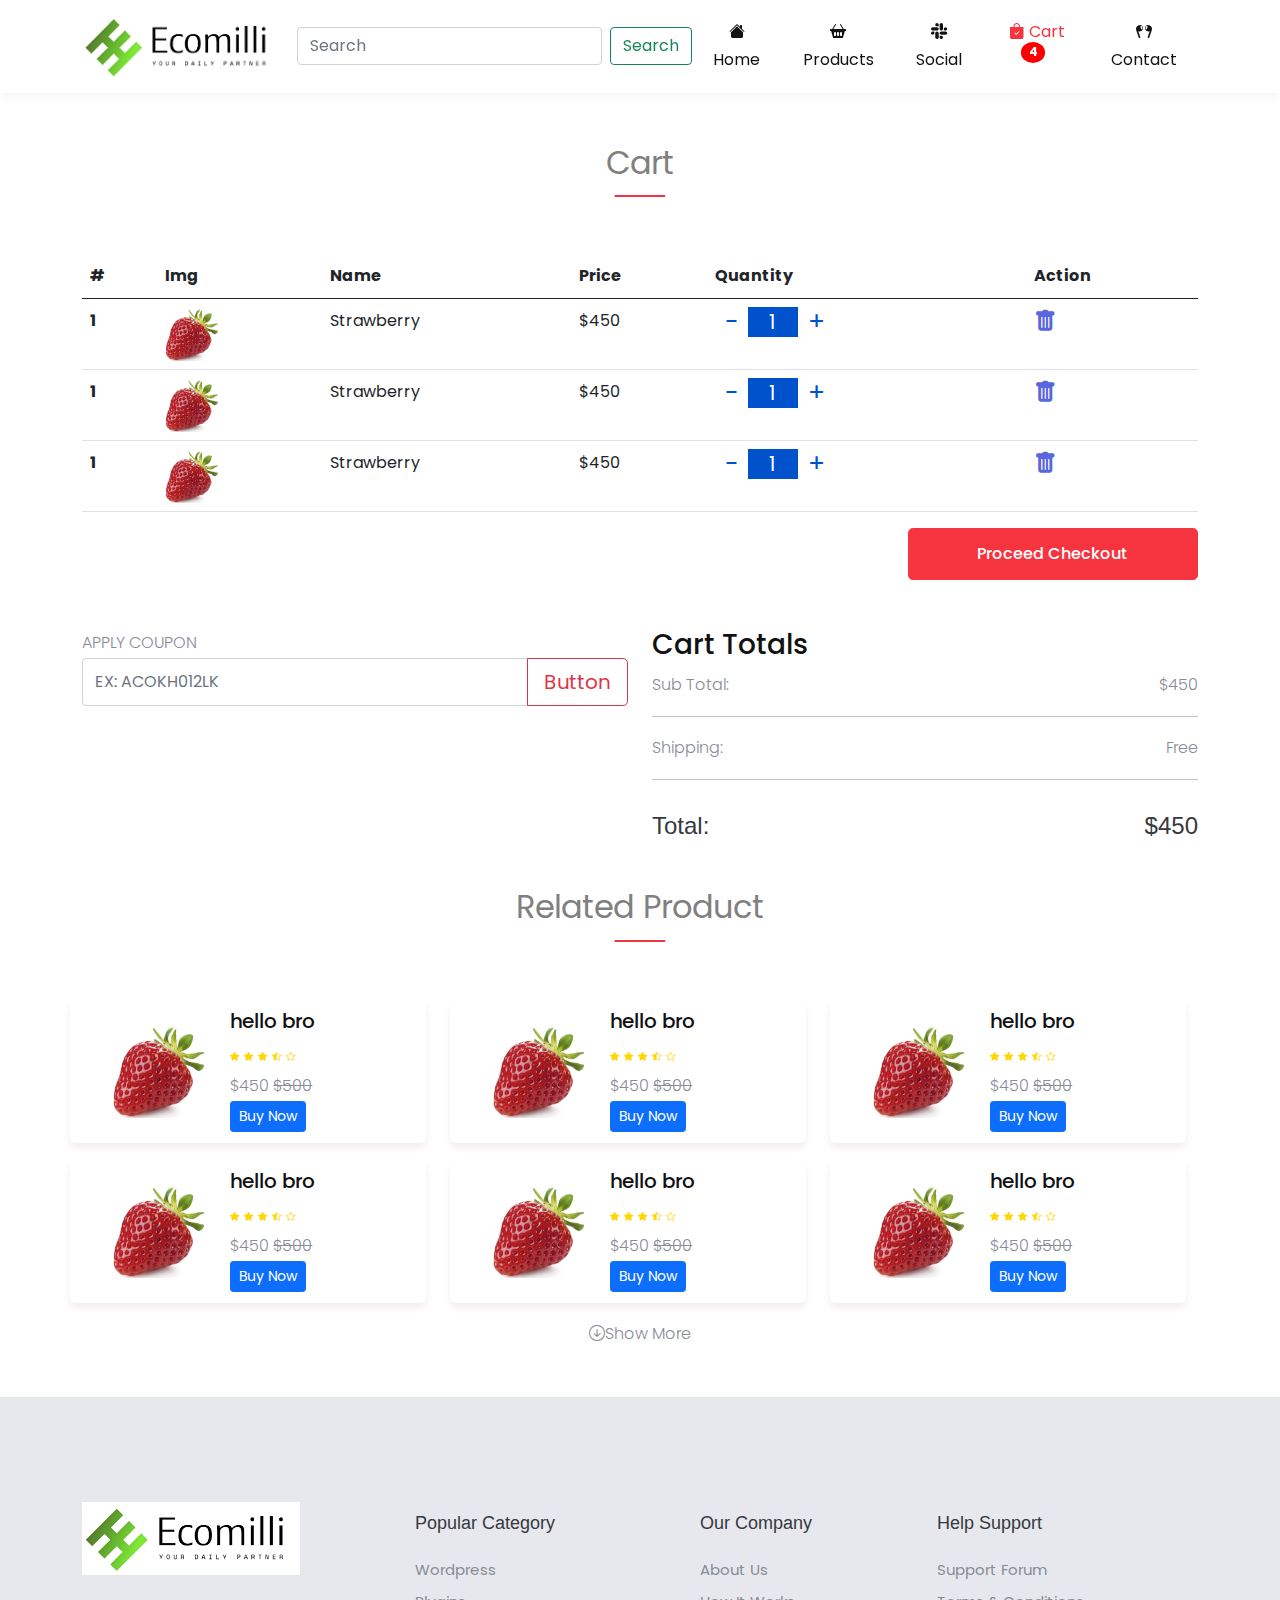
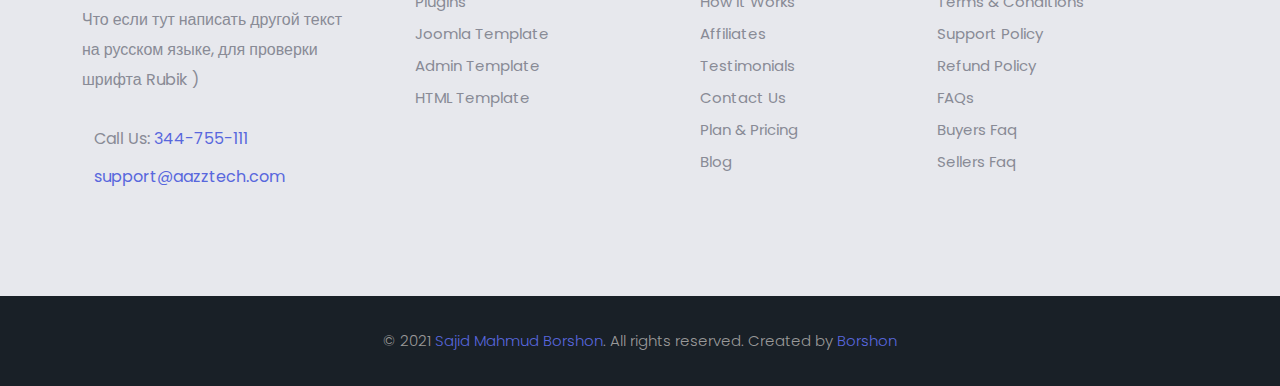
<file: cart.html>
<!DOCTYPE html>
<html>
  <head>
    <title>Single Product E-Commerce Website Using Bootstap 5</title>
    <meta charset="UTF-8" />
    <meta name="description" content="" />
    <meta http-equiv="X-UA-Compatible" content="IE=edge" />
    <meta
      name="viewport"
      content="width=device-width, initial-scale=1, shrink-to-fit=no"
    />

    <!-- Themify Icons -->
    <!-- <link rel="stylesheet" href="assets/css/themify-icons.css">  -->

    <!-- Bootstrap 5 CSS -->
    <link rel="stylesheet" href="assets/css/bootstrap.min.css" />

    <!-- Style css -->
    <link rel="stylesheet" href="assets/css/style.css" />

    <!-- Responsive 5 css -->
    <link rel="stylesheet" href="assets/css/responsive.css" />

    <!-- bootstrap icons -->
    <link
      rel="stylesheet"
      href="https://cdn.jsdelivr.net/npm/bootstrap-icons@1.5.0/font/bootstrap-icons.css"
    />

    <!-- cart CSS -->
    <link rel="stylesheet" href="./assets/css/cart.css" />
  </head>
  <body data-bs-spy="scroll" data-bs-target=".navbar">
    <!-- Navigation Section  -->
    <section id="header">
      <nav class="navbar navbar-expand-lg navbar-light bg-white fixed-top">
        <div class="container">
          <a class="navbar-brand" href="index.html">
            <img src="./assets/images/logo.png" class="img-fluid" alt="logo" />
          </a>
          <button
            class="navbar-toggler"
            type="button"
            data-bs-toggle="collapse"
            data-bs-target="#navbarNav"
            aria-controls="navbarNav"
            aria-expanded="false"
            aria-label="Toggle navigation"
          >
            <span class="navbar-toggler-icon"></span>
          </button>
          <div class="collapse navbar-collapse" id="navbarNav">
            <form class="d-flex">
              <input
                class="form-control me-2"
                type="search"
                placeholder="Search"
                aria-label="Search"
              />
              <button class="btn btn-outline-success" type="submit">
                Search
              </button>
            </form>
            <ul class="navbar-nav ms-auto">
              <li class="nav-item">
                <a class="nav-link" aria-current="page" href="index.html"
                  ><i class="bi bi-house-fill"></i> Home</a
                >
              </li>
              <li class="nav-item">
                <a class="nav-link" href="productDetail.html"
                  ><i class="bi bi-basket2-fill"></i> Products</a
                >
              </li>
              <li class="nav-item">
                <a class="nav-link" href="#social"
                  ><i class="bi bi-slack"></i> Social</a
                >
              </li>
              <li class="nav-item">
                <a class="nav-link active" href="cart.html"
                  ><i class="bi bi-bag-check-fill"></i> Cart <span class="badge badge-primary">4</span></a
                >
              </li>
              <li class="nav-item">
                <a class="nav-link" href="contact.html"
                  ><i class="bi bi-earbuds"></i> Contact</a
                >
              </li>
            </ul>
          </div>
        </div>
      </nav>
    </section>

    <!-- Cart PAGE -->
    <section class="cart container mt-5 pt-5">
      <div class="headline text-center mb-5">
        <h2 class="pb-3 position-relative d-inline-block header1 mt-5">Cart</h2>
      </div>

      <div class="prod_table">
        <table class="table">
          <thead>
            <tr>
              <th scope="col">#</th>
              <th scope="col">Img</th>
              <th scope="col">Name</th>
              <th scope="col">Price</th>
              <th scope="col">Quantity</th>
              <th scope="col">Action</th>
            </tr>
          </thead>
          <tbody>
            <tr>
              <th scope="row">1</th>
              <td>
                <img
                  class="prod_img"
                  src="./assets/images/sp2.png"
                  alt="prod"
                />
              </td>
              <td>Strawberry</td>
              <td>$450</td>
              <td>
                <div class="counter">
                  <span class="down" onClick="decreaseCount(event, this)"
                    >-</span
                  >
                  <input type="text" value="1" />
                  <span class="up" onClick="increaseCount(event, this)">+</span>
                </div>
              </td>
              <td>
                <a href="#"><i class="bi bi-trash-fill"></i></a>
              </td>
            </tr>
            <tr>
              <th scope="row">1</th>
              <td>
                <img
                  class="prod_img"
                  src="./assets/images/sp2.png"
                  alt="prod"
                />
              </td>
              <td>Strawberry</td>
              <td>$450</td>
              <td>
                <div class="counter">
                  <span class="down" onClick="decreaseCount(event, this)"
                    >-</span
                  >
                  <input type="text" value="1" />
                  <span class="up" onClick="increaseCount(event, this)">+</span>
                </div>
              </td>
              <td>
                <a href="#"><i class="bi bi-trash-fill"></i></a>
              </td>
            </tr>
            <tr>
              <th scope="row">1</th>
              <td>
                <img
                  class="prod_img"
                  src="./assets/images/sp2.png"
                  alt="prod"
                />
              </td>
              <td>Strawberry</td>
              <td>$450</td>
              <td>
                <div class="counter">
                  <span class="down" onClick="decreaseCount(event, this)"
                    >-</span
                  >
                  <input type="text" value="1" />
                  <span class="up" onClick="increaseCount(event, this)">+</span>
                </div>
              </td>
              <td>
                <a href="#"><i class="bi bi-trash-fill"></i></a>
              </td>
            </tr>
          </tbody>
        </table>
      </div>
      <div class="checkoutCart">
        <a href="checkout.html" class="btn btn-danger btn-lg chkoutbtn mb-5"
          >Proceed Checkout</a
        >
      </div>
      <div class="row">
        <div class="col-md-6">
          <p>APPLY COUPON</p>
          <div class="input-group mb-3">
            <input
              type="text"
              class="form-control"
              placeholder="EX: ACOKH012LK"
              aria-label="Recipient's username"
              aria-describedby="button-addon2"
            />
            <button
              class="btn btn-outline-danger btn-lg"
              type="button"
              id="button-addon2"
            >
              Button
            </button>
          </div>
        </div>
        <div class="col-md-6">
            <h3>Cart Totals</h3>
            <div class="cartTotal">
                <div class="subTotal">
                    <p>Sub Total:</p>
                    <p>$450</p>
                </div>
                <hr>
                <div class="subTotal">
                    <p>Shipping:</p>
                    <p>Free</p>
                </div>
                <hr>
                <div class="subTotal mt-3 mb-5">
                    <h4>Total:</h4>
                    <h4>$450</h4>
                </div>
            </div>
        </div>
      </div>
      <!-- related product -->
      <div class="headline text-center mb-5">
        <h2 class="pb-3 position-relative d-inline-block header1">Related Product</h2>
    </div>
    <div class="row mb-5">
        <div class="col-lg-4 col-md-6 col-sm-12">
            <div class="rp row">
                <div class="col-sm-4">
                    <img src="./assets/images/sp2.png" alt="">
                </div>
                <div class="col-sm-6">
                    <h5>hello bro</h5>
                    <i class="bi bi-star-fill star_clr2"></i>
                    <i class="bi bi-star-fill star_clr2"></i>
                    <i class="bi bi-star-fill star_clr2"></i>
                    <i class="bi bi-star-half star_clr2"></i>
                    <i class="bi bi-star star_clr2"></i>
                    <p>$450 <span class="lt">$500</span></p>
                    <a href="#" class="btn btn-primary btn-sm">Buy Now</a>
                </div>
            </div>
        </div>
        <div class="col-lg-4 col-md-6 col-sm-12">
            <div class="rp row">
                <div class="col-sm-4">
                    <img src="./assets/images/sp2.png" alt="">
                </div>
                <div class="col-sm-6">
                    <h5>hello bro</h5>
                    <i class="bi bi-star-fill star_clr2"></i>
                    <i class="bi bi-star-fill star_clr2"></i>
                    <i class="bi bi-star-fill star_clr2"></i>
                    <i class="bi bi-star-half star_clr2"></i>
                    <i class="bi bi-star star_clr2"></i>
                    <p>$450 <span class="lt">$500</span></p>
                    <a href="#" class="btn btn-primary btn-sm">Buy Now</a>
                </div>
            </div>
        </div>
        <div class="col-lg-4 col-md-6 col-sm-12">
            <div class="rp row">
                <div class="col-sm-4">
                    <img src="./assets/images/sp2.png" alt="">
                </div>
                <div class="col-sm-6">
                    <h5>hello bro</h5>
                    <i class="bi bi-star-fill star_clr2"></i>
                    <i class="bi bi-star-fill star_clr2"></i>
                    <i class="bi bi-star-fill star_clr2"></i>
                    <i class="bi bi-star-half star_clr2"></i>
                    <i class="bi bi-star star_clr2"></i>
                    <p>$450 <span class="lt">$500</span></p>
                    <a href="#" class="btn btn-primary btn-sm">Buy Now</a>
                </div>
            </div>
        </div>
        <div class="col-lg-4 col-md-6 col-sm-12">
            <div class="rp row">
                <div class="col-sm-4">
                    <img src="./assets/images/sp2.png" alt="">
                </div>
                <div class="col-sm-6">
                    <h5>hello bro</h5>
                    <i class="bi bi-star-fill star_clr2"></i>
                    <i class="bi bi-star-fill star_clr2"></i>
                    <i class="bi bi-star-fill star_clr2"></i>
                    <i class="bi bi-star-half star_clr2"></i>
                    <i class="bi bi-star star_clr2"></i>
                    <p>$450 <span class="lt">$500</span></p>
                    <a href="#" class="btn btn-primary btn-sm">Buy Now</a>
                </div>
            </div>
        </div>
        <div class="col-lg-4 col-md-6 col-sm-12">
            <div class="rp row">
                <div class="col-sm-4">
                    <img src="./assets/images/sp2.png" alt="">
                </div>
                <div class="col-sm-6">
                    <h5>hello bro</h5>
                    <i class="bi bi-star-fill star_clr2"></i>
                    <i class="bi bi-star-fill star_clr2"></i>
                    <i class="bi bi-star-fill star_clr2"></i>
                    <i class="bi bi-star-half star_clr2"></i>
                    <i class="bi bi-star star_clr2"></i>
                    <p>$450 <span class="lt">$500</span></p>
                    <a href="#" class="btn btn-primary btn-sm">Buy Now</a>
                </div>
            </div>
        </div>
        <div class="col-lg-4 col-md-6 col-sm-12">
            <div class="rp row">
                <div class="col-sm-4">
                    <img src="./assets/images/sp2.png" alt="">
                </div>
                <div class="col-sm-6">
                    <h5>hello bro</h5>
                    <i class="bi bi-star-fill star_clr2"></i>
                    <i class="bi bi-star-fill star_clr2"></i>
                    <i class="bi bi-star-fill star_clr2"></i>
                    <i class="bi bi-star-half star_clr2"></i>
                    <i class="bi bi-star star_clr2"></i>
                    <p>$450 <span class="lt">$500</span></p>
                    <a href="#" class="btn btn-primary btn-sm">Buy Now</a>
                </div>
            </div>
        </div>
        <p class="showMore"><i class="bi bi-arrow-down-circle"></i> Show More</p>
    </div>
    <!-- related product end -->
    </section>
    <!-- Cart PAGE end -->

    <!-- Footer Section -->
    <footer class="footer-area footer--light">
      <div class="footer-big">
        <!-- start .container -->
        <div class="container">
          <div class="row">
            <div class="col-md-3 col-sm-12">
              <div class="footer-widget">
                <div class="widget-about">
                  <img src="assets/images/logo.png" alt="" class="img-fluid" />
                  <p>
                    Что если тут написать другой текст на русском языке, для
                    проверки шрифта Rubik )
                  </p>
                  <ul class="contact-details">
                    <li>
                      <span class="icon-earphones"></span> Call Us:
                      <a href="tel:344-755-111">344-755-111</a>
                    </li>
                    <li>
                      <span class="icon-envelope-open"></span>
                      <a href="mailto:support@aazztech.com"
                        >support@aazztech.com</a
                      >
                    </li>
                  </ul>
                </div>
              </div>
              <!-- Ends: .footer-widget -->
            </div>
            <!-- end /.col-md-4 -->
            <div class="col-md-3 col-sm-4">
              <div class="footer-widget">
                <div class="footer-menu footer-menu--1">
                  <h4 class="footer-widget-title">Popular Category</h4>
                  <ul>
                    <li>
                      <a href="#">Wordpress</a>
                    </li>
                    <li>
                      <a href="#">Plugins</a>
                    </li>
                    <li>
                      <a href="#">Joomla Template</a>
                    </li>
                    <li>
                      <a href="#">Admin Template</a>
                    </li>
                    <li>
                      <a href="#">HTML Template</a>
                    </li>
                  </ul>
                </div>
                <!-- end /.footer-menu -->
              </div>
              <!-- Ends: .footer-widget -->
            </div>
            <!-- end /.col-md-3 -->

            <div class="col-md-3 col-sm-4">
              <div class="footer-widget">
                <div class="footer-menu">
                  <h4 class="footer-widget-title">Our Company</h4>
                  <ul>
                    <li>
                      <a href="#">About Us</a>
                    </li>
                    <li>
                      <a href="#">How It Works</a>
                    </li>
                    <li>
                      <a href="#">Affiliates</a>
                    </li>
                    <li>
                      <a href="#">Testimonials</a>
                    </li>
                    <li>
                      <a href="#">Contact Us</a>
                    </li>
                    <li>
                      <a href="#">Plan &amp; Pricing</a>
                    </li>
                    <li>
                      <a href="#">Blog</a>
                    </li>
                  </ul>
                </div>
                <!-- end /.footer-menu -->
              </div>
              <!-- Ends: .footer-widget -->
            </div>
            <!-- end /.col-lg-3 -->

            <div class="col-md-3 col-sm-4">
              <div class="footer-widget">
                <div class="footer-menu no-padding">
                  <h4 class="footer-widget-title">Help Support</h4>
                  <ul>
                    <li>
                      <a href="#">Support Forum</a>
                    </li>
                    <li>
                      <a href="#">Terms &amp; Conditions</a>
                    </li>
                    <li>
                      <a href="#">Support Policy</a>
                    </li>
                    <li>
                      <a href="#">Refund Policy</a>
                    </li>
                    <li>
                      <a href="#">FAQs</a>
                    </li>
                    <li>
                      <a href="#">Buyers Faq</a>
                    </li>
                    <li>
                      <a href="#">Sellers Faq</a>
                    </li>
                  </ul>
                </div>
                <!-- end /.footer-menu -->
              </div>
              <!-- Ends: .footer-widget -->
            </div>
            <!-- Ends: .col-lg-3 -->
          </div>
          <!-- end /.row -->
        </div>
        <!-- end /.container -->
      </div>
      <!-- end /.footer-big -->

      <div class="mini-footer">
        <div class="container">
          <div class="row">
            <div class="col-md-12">
              <div class="copyright-text">
                <p>
                  © 2021 <a href="#">Sajid Mahmud Borshon</a>. All rights reserved. Created
                  by
                  <a href="#">Borshon</a>
                </p>
              </div>
            </div>
          </div>
        </div>
      </div>
    </footer>

    <!-- Scroll Backt To Top -->
    <div id="scrollUp" title="Scroll To Top">
      <a href="#home"><i class="bi bi-arrow-up"></i></a>
    </div>
    <!-- Bootstrap 5 js -->
    <script src="assets/js/bootstrap.min.js"></script>

    <!-- Main JS -->
    <script src="assets/js/main.js"></script>

    <script>
      function increaseCount(a, b) {
        var input = b.previousElementSibling;
        var value = parseInt(input.value, 10);
        value = isNaN(value) ? 0 : value;
        value++;
        input.value = value;
      }

      function decreaseCount(a, b) {
        var input = b.nextElementSibling;
        var value = parseInt(input.value, 10);
        if (value > 1) {
          value = isNaN(value) ? 0 : value;
          value--;
          input.value = value;
        }
      }
    </script>
  </body>
</html>
</file>
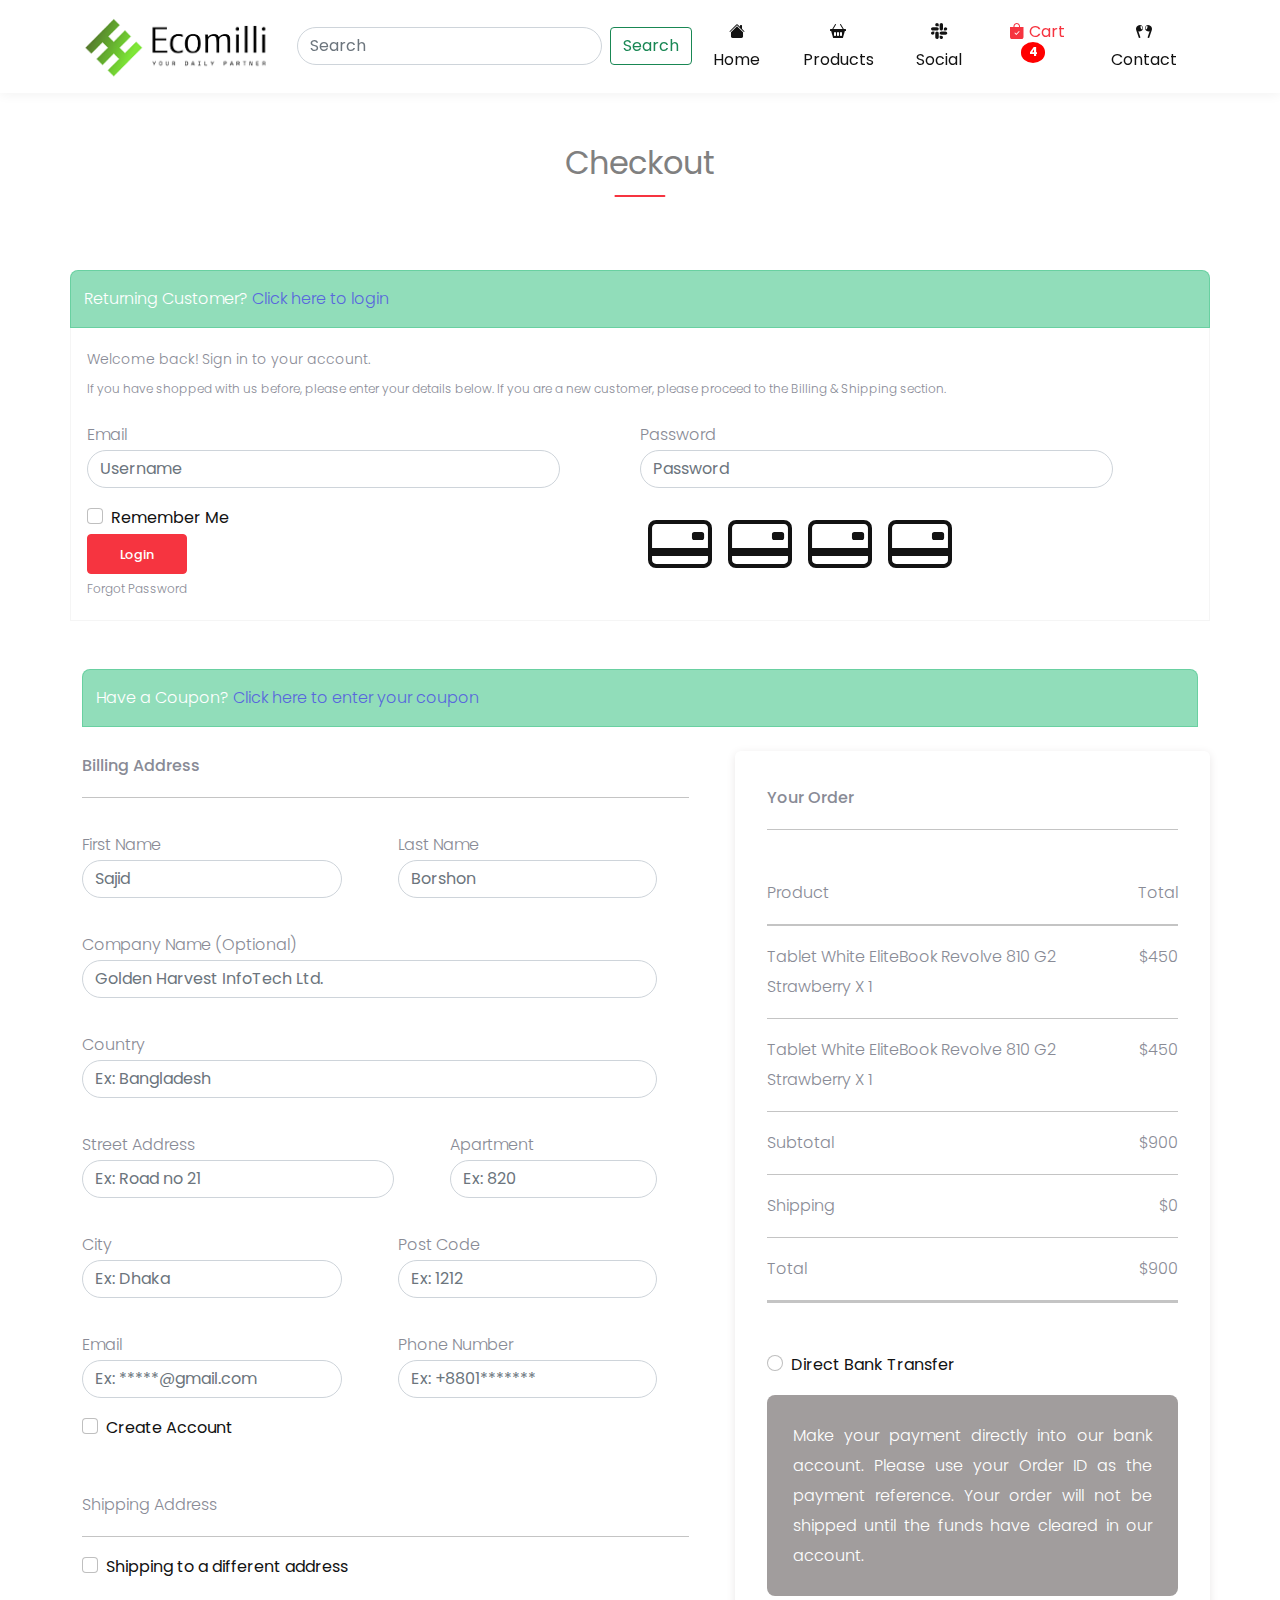
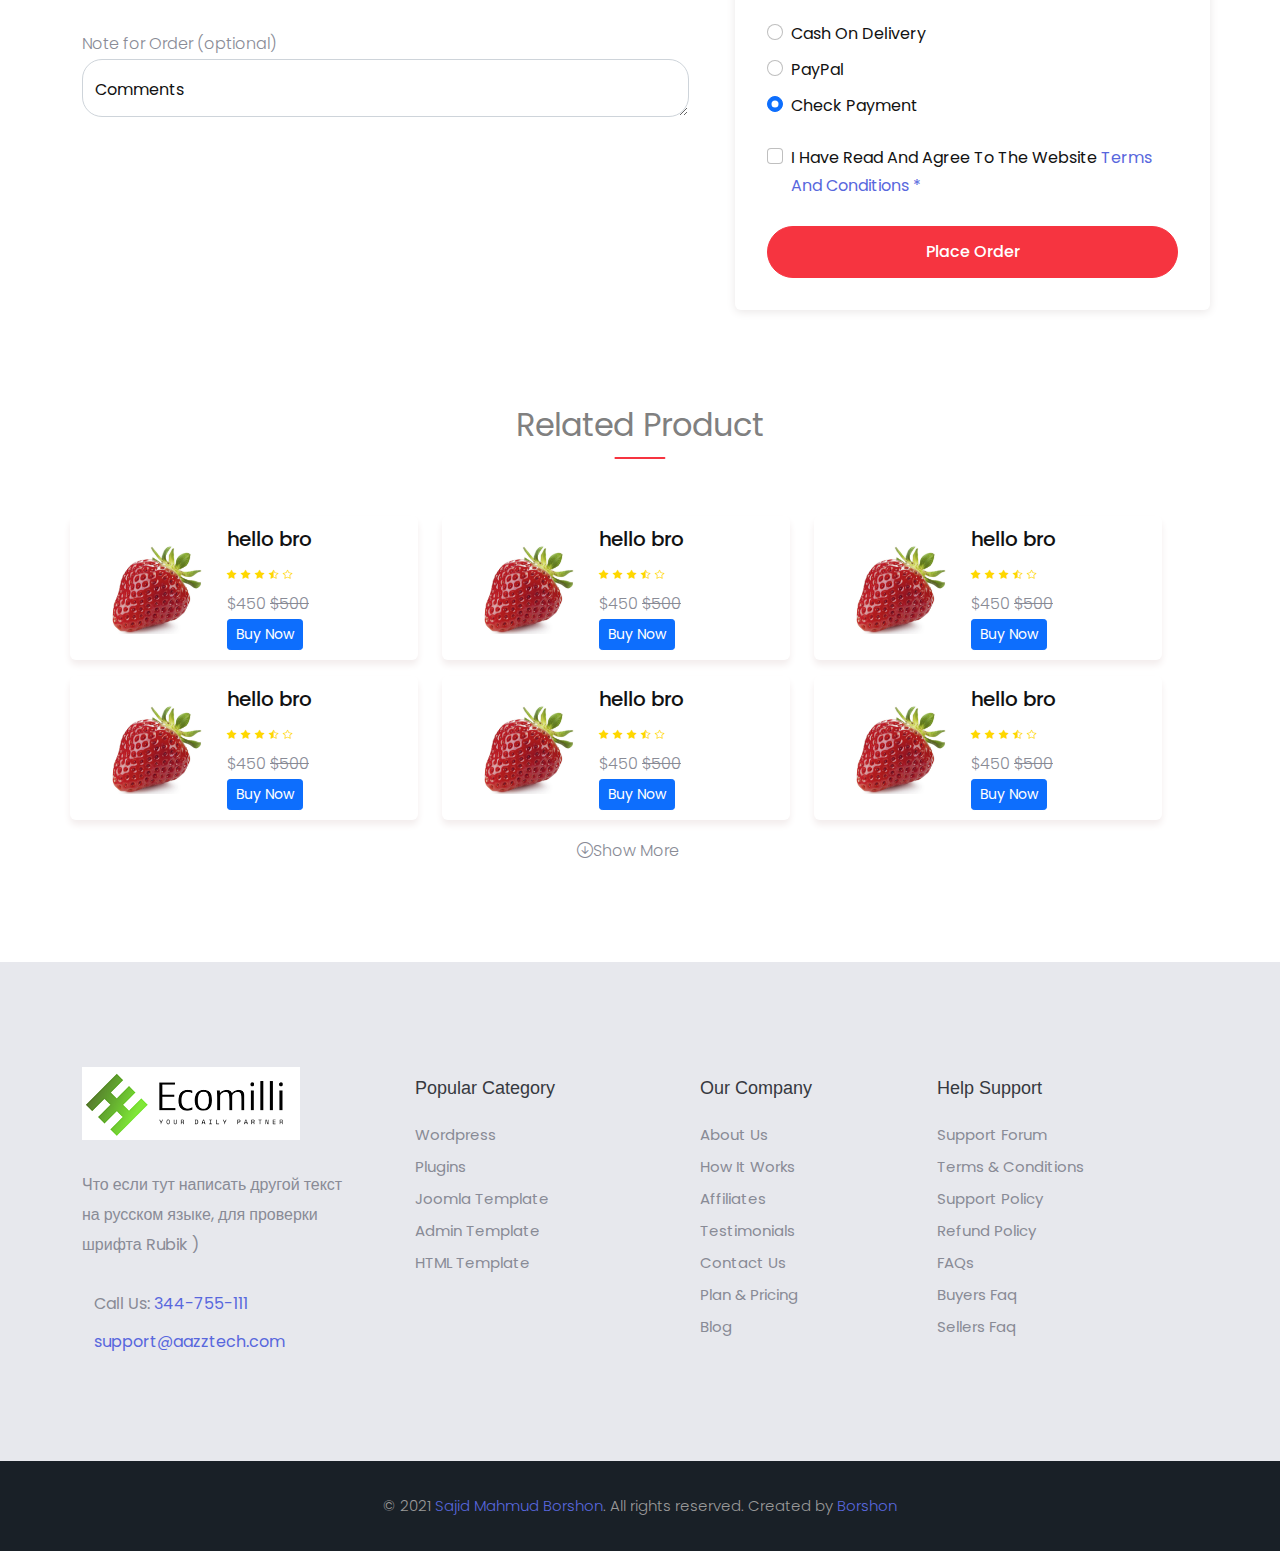
<file: checkout.html>
<!DOCTYPE html>
<html>
  <head>
    <title>Single Product E-Commerce Website Using Bootstap 5</title>
    <meta charset="UTF-8" />
    <meta name="description" content="" />
    <meta http-equiv="X-UA-Compatible" content="IE=edge" />
    <meta
      name="viewport"
      content="width=device-width, initial-scale=1, shrink-to-fit=no"
    />

    <!-- Themify Icons -->
    <!-- <link rel="stylesheet" href="assets/css/themify-icons.css">  -->

    <!-- Bootstrap 5 CSS -->
    <link rel="stylesheet" href="assets/css/bootstrap.min.css" />

    <!-- Style css -->
    <link rel="stylesheet" href="assets/css/style.css" />

    <!-- Responsive 5 css -->
    <link rel="stylesheet" href="assets/css/responsive.css" />

    <!-- bootstrap icons -->
    <link
      rel="stylesheet"
      href="https://cdn.jsdelivr.net/npm/bootstrap-icons@1.5.0/font/bootstrap-icons.css"
    />

    <!-- cart CSS -->
    <link rel="stylesheet" href="./assets/css/checkout.css" />
  </head>
  <body data-bs-spy="scroll" data-bs-target=".navbar">
    <!-- Navigation Section  -->
    <section id="header">
      <nav class="navbar navbar-expand-lg navbar-light bg-white fixed-top">
        <div class="container">
          <a class="navbar-brand" href="index.html">
            <img src="./assets/images/logo.png" class="img-fluid" alt="logo" />
          </a>
          <button
            class="navbar-toggler"
            type="button"
            data-bs-toggle="collapse"
            data-bs-target="#navbarNav"
            aria-controls="navbarNav"
            aria-expanded="false"
            aria-label="Toggle navigation"
          >
            <span class="navbar-toggler-icon"></span>
          </button>
          <div class="collapse navbar-collapse" id="navbarNav">
            <form class="d-flex">
              <input
                class="form-control me-2"
                type="search"
                placeholder="Search"
                aria-label="Search"
              />
              <button class="btn btn-outline-success" type="submit">
                Search
              </button>
            </form>
            <ul class="navbar-nav ms-auto">
              <li class="nav-item">
                <a class="nav-link" aria-current="page" href="index.html"
                  ><i class="bi bi-house-fill"></i> Home</a
                >
              </li>
              <li class="nav-item">
                <a class="nav-link" href="productDetail.html"
                  ><i class="bi bi-basket2-fill"></i> Products</a
                >
              </li>
              <li class="nav-item">
                <a class="nav-link" href="#social"
                  ><i class="bi bi-slack"></i> Social</a
                >
              </li>
              <li class="nav-item">
                <a class="nav-link active" href="cart.html"
                  ><i class="bi bi-bag-check-fill"></i> Cart <span class="badge badge-primary">4</span></a
                >
              </li>
              <li class="nav-item">
                <a class="nav-link" href="contact.html"
                  ><i class="bi bi-earbuds"></i> Contact</a
                >
              </li>
            </ul>
          </div>
        </div>
      </nav>
    </section>

    <!-- checkout page -->
    <section class="checkout container mt-5 pt-5">
      <div class="headline text-center mb-5">
        <h2 class="pb-3 position-relative d-inline-block header1 mt-5">
          Checkout
        </h2>
      </div>
      <div class="row mb-5">
        <div
          class="col-sm-12 mt-3"
          style="
            border: 1px solid #53ca93a3;
            padding: 0.8rem;
            background: #53ca93a3;
            border-radius: 8px 8px 0px 0px;
          "
        >
          <p style="color: white">
            Returning Customer? <a href="#">Click here to login</a>
          </p>
        </div>
        <div
          style="
            border-left: 1px solid whitesmoke;
            border-right: 1px solid whitesmoke;
            border-bottom: 1px solid whitesmoke;
            padding: 1rem;
          "
        >
          <div>
            <p style="font-size: 14px">
              Welcome back! Sign in to your account.
            </p>
            <p style="font-size: 12px">
              If you have shopped with us before, please enter your details
              below. If you are a new customer, please proceed to the Billing &
              Shipping section.
            </p>
          </div>
          <div style="display: flex; flex-wrap: wrap">
            <div class="col-sm-12 col-md-6">
              <p class="mt-3">Email</p>
              <div class="input-group mb-3">
                <input
                  style="margin-right: 5rem"
                  type="text"
                  class="form-control"
                  placeholder="Username"
                  aria-label="Username"
                  aria-describedby="basic-addon1"
                />
              </div>
              <div class="form-check">
                <input
                  class="form-check-input"
                  type="checkbox"
                  value=""
                  id="flexCheckDefault"
                />
                <label class="form-check-label" for="flexCheckDefault">
                  Remember Me
                </label>
              </div>
              <a
                href="#"
                class="btn btn-danger btn-xs"
                style="
                  background: var(--bg-danger);
                  border-color: var(--bg-danger);
                  padding: 0.6rem;
                  width: 18%;
                  font-size: 0.8rem;
                  font-weight: 500;
                "
                >Login</a
              >
              <a href="#"><p style="font-size: 12px">Forgot Password</p></a>
            </div>
            <div class="col-sm-12 col-md-6">
              <p class="mt-3">Password</p>
              <div class="input-group mb-3">
                <input
                  style="margin-right: 5rem"
                  type="text"
                  class="form-control"
                  placeholder="Password"
                  aria-label="Password"
                  aria-describedby="basic-addon1"
                />
              </div>
              <div style="display: flex; flex-wrap: wrap">
                <i
                  class="bi bi-credit-card-2-back m-2"
                  style="font-size: 4rem"
                ></i>
                <i
                  class="bi bi-credit-card-2-back m-2"
                  style="font-size: 4rem"
                ></i>
                <i
                  class="bi bi-credit-card-2-back m-2"
                  style="font-size: 4rem"
                ></i>
                <i
                  class="bi bi-credit-card-2-back m-2"
                  style="font-size: 4rem"
                ></i>
              </div>
            </div>
          </div>
        </div>
      </div>
      <!-- 2nd section -->
      <div
        class="col-sm-12 mt-3"
        style="
          border: 1px solid #53ca93a3;
          padding: 0.8rem;
          background: #53ca93a3;
          border-radius: 8px 8px 0px 0px;
        "
      >
        <p style="color: white">
          Have a Coupon? <a href="#">Click here to enter your coupon</a>
        </p>
      </div>
      <div class="row mt-4 mb-5">
        <div class="col-sm-12 col-md-7" style="padding-right: 4%">
          <p style="font-weight: 500">Billing Address</p>
          <hr />
          <form action="Post">
            <div class="row">
              <div class="col-md-6 col-sm-12">
                <p class="mt-3">First Name</p>
                <div class="input-group mb-3">
                  <input
                    style="margin-right: 2rem"
                    type="text"
                    class="form-control"
                    placeholder="Sajid"
                    aria-label="First_name"
                    aria-describedby="basic-addon1"
                  />
                </div>
              </div>
              <div class="col-md-6 col-sm-12">
                <p class="mt-3">Last Name</p>
                <div class="input-group mb-3">
                  <input
                    style="margin-right: 2rem"
                    type="text"
                    class="form-control"
                    placeholder="Borshon"
                    aria-label="Last_name"
                    aria-describedby="basic-addon1"
                  />
                </div>
              </div>
              <div class="col-sm-12">
                <p class="mt-3">Company Name (Optional)</p>
                <div class="input-group mb-3">
                  <input
                    style="margin-right: 2rem"
                    type="text"
                    class="form-control"
                    placeholder="Golden Harvest InfoTech Ltd."
                    aria-label="Company_name"
                    aria-describedby="basic-addon1"
                  />
                </div>
              </div>
              <div class="col-sm-12">
                <p class="mt-3">Country</p>
                <div class="input-group mb-3">
                  <input
                    style="margin-right: 2rem"
                    type="text"
                    class="form-control"
                    placeholder="Ex: Bangladesh"
                    aria-label="Company_name"
                    aria-describedby="basic-addon1"
                  />
                </div>
              </div>
              <div class="col-sm-12 col-md-7">
                <p class="mt-3">Street Address</p>
                <div class="input-group mb-3">
                  <input
                    style="margin-right: 2rem"
                    type="text"
                    class="form-control"
                    placeholder="Ex: Road no 21"
                    aria-label="Street_address"
                    aria-describedby="basic-addon1"
                  />
                </div>
              </div>
              <div class="col-sm-12 col-md-5">
                <p class="mt-3">Apartment</p>
                <div class="input-group mb-3">
                  <input
                    style="margin-right: 2rem"
                    type="text"
                    class="form-control"
                    placeholder="Ex: 820"
                    aria-label="Apartment"
                    aria-describedby="basic-addon1"
                  />
                </div>
              </div>
              <div class="col-sm-12 col-md-6">
                <p class="mt-3">City</p>
                <div class="input-group mb-3">
                  <input
                    style="margin-right: 2rem"
                    type="text"
                    class="form-control"
                    placeholder="Ex: Dhaka"
                    aria-label="City"
                    aria-describedby="basic-addon1"
                  />
                </div>
              </div>
              <div class="col-sm-12 col-md-6">
                <p class="mt-3">Post Code</p>
                <div class="input-group mb-3">
                  <input
                    style="margin-right: 2rem"
                    type="number"
                    class="form-control"
                    placeholder="Ex: 1212"
                    aria-label="Post_code"
                    aria-describedby="basic-addon1"
                  />
                </div>
              </div>
              <div class="col-sm-12 col-md-6">
                <p class="mt-3">Email</p>
                <div class="input-group mb-3">
                  <input
                    style="margin-right: 2rem"
                    type="text"
                    class="form-control"
                    placeholder="Ex: *****@gmail.com"
                    aria-label="Email"
                    aria-describedby="basic-addon1"
                  />
                </div>
              </div>
              <div class="col-sm-12 col-md-6">
                <p class="mt-3">Phone Number</p>
                <div class="input-group mb-3">
                  <input
                    style="margin-right: 2rem"
                    type="number"
                    class="form-control"
                    placeholder="Ex: +8801*******"
                    aria-label="Phone_no"
                    aria-describedby="basic-addon1"
                  />
                </div>
              </div>
            </div>
          </form>
          <div class="form-check">
            <input
              class="form-check-input"
              type="checkbox"
              value=""
              id="flexCheckDefault"
            />
            <label class="form-check-label" for="flexCheckDefault">
              Create Account
            </label>
          </div>
          <p class="mt-5">Shipping Address</p>
          <hr />
          <div class="form-check">
            <input
              class="form-check-input"
              type="checkbox"
              value=""
              id="flexCheckDefault"
            />
            <label class="form-check-label" for="flexCheckDefault">
              Shipping to a different address
            </label>
          </div>
          <div class="mt-5 mb-5">
            <p>Note for Order (optional)</p>
            <div class="form-floating">
              <textarea
                class="form-control"
                placeholder="Leave a comment here"
                id="floatingTextarea"
              ></textarea>
              <label for="floatingTextarea">Comments</label>
            </div>
          </div>
        </div>

        <div
          class="col-sm-12 col-md-5"
          style="
            box-shadow: 0px 2px 10px 0px #eae7e7;
            border-radius: 6px;
            padding: 2rem;
          "
        >
          <p style="font-weight: 500">Your Order</p>
          <hr class="mb-5" />
          <div style="display: flex; justify-content: space-between">
            <p>Product</p>
            <p>Total</p>
          </div>
          <hr style="height: 2px" />
          <div style="display: flex; justify-content: space-between">
            <div>
              <p>Tablet White EliteBook Revolve 810 G2</p>
              <p>Strawberry X 1</p>
            </div>
            <p>$450</p>
          </div>
          <hr />
          <div style="display: flex; justify-content: space-between">
            <div>
              <p>Tablet White EliteBook Revolve 810 G2</p>
              <p>Strawberry X 1</p>
            </div>
            <p>$450</p>
          </div>
          <hr />
          <div style="display: flex; justify-content: space-between">
            <div>
              <p>Subtotal</p>
            </div>
            <p>$900</p>
          </div>
          <hr />
          <div style="display: flex; justify-content: space-between">
            <div>
              <p>Shipping</p>
            </div>
            <p>$0</p>
          </div>
          <hr />
          <div style="display: flex; justify-content: space-between">
            <div>
              <p>Total</p>
            </div>
            <p>$900</p>
          </div>
          <hr style="height: 3px" />
          <div class="form-check mt-5 mb-3">
            <input
              class="form-check-input"
              type="radio"
              name="flexRadioDefault"
              id="flexRadioDefault1"
            />
            <label class="form-check-label" for="flexRadioDefault1">
              Direct Bank Transfer
            </label>
          </div>
          <div
            style="
              background-color: rgb(161, 157, 157);
              padding: 1.6rem;
              border-radius: 8px;
            "
          >
            <p style="color: white; text-align: justify">
              Make your payment directly into our bank account. Please use your
              Order ID as the payment reference. Your order will not be shipped
              until the funds have cleared in our account.
            </p>
          </div>
          <div class="form-check mt-4">
            <input
              class="form-check-input"
              type="radio"
              name="flexRadioDefault"
              id="flexRadioDefault2"
              checked
            />
            <label class="form-check-label" for="flexRadioDefault2">
              Cash On Delivery
            </label>
          </div>
          <div class="form-check mt-2">
            <input
              class="form-check-input"
              type="radio"
              name="flexRadioDefault"
              id="flexRadioDefault3"
              checked
            />
            <label class="form-check-label" for="flexRadioDefault3">
              PayPal
            </label>
          </div>
          <div class="form-check mt-2">
            <input
              class="form-check-input"
              type="radio"
              name="flexRadioDefault"
              id="flexRadioDefault4"
              checked
            />
            <label class="form-check-label" for="flexRadioDefault4">
              Check Payment
            </label>
          </div>
          <div class="form-check mt-4">
            <input
              class="form-check-input"
              type="checkbox"
              value=""
              id="flexCheckDefault"
            />
            <label class="form-check-label" for="flexCheckDefault">
              I Have Read And Agree To The Website
              <a href="#">Terms And Conditions *</a>
            </label>
          </div>
          <a href="#" class="btn btn-danger mt-4" style="width: 100%; border-radius: 2rem;">Place Order</a>
        </div>

        <!-- related product -->
        <div class="headline text-center mt-5 pt-5 mb-5">
          <h2 class="pb-3 position-relative d-inline-block header1">
            Related Product
          </h2>
        </div>
        <div class="row mb-5">
          <div class="col-lg-4 col-md-6 col-sm-12">
            <div class="rp row">
              <div class="col-sm-4">
                <img src="./assets/images/sp2.png" alt="" />
              </div>
              <div class="col-sm-6">
                <h5>hello bro</h5>
                <i class="bi bi-star-fill star_clr2"></i>
                <i class="bi bi-star-fill star_clr2"></i>
                <i class="bi bi-star-fill star_clr2"></i>
                <i class="bi bi-star-half star_clr2"></i>
                <i class="bi bi-star star_clr2"></i>
                <p>$450 <span class="lt">$500</span></p>
                <a href="#" class="btn btn-primary btn-sm">Buy Now</a>
              </div>
            </div>
          </div>
          <div class="col-lg-4 col-md-6 col-sm-12">
            <div class="rp row">
              <div class="col-sm-4">
                <img src="./assets/images/sp2.png" alt="" />
              </div>
              <div class="col-sm-6">
                <h5>hello bro</h5>
                <i class="bi bi-star-fill star_clr2"></i>
                <i class="bi bi-star-fill star_clr2"></i>
                <i class="bi bi-star-fill star_clr2"></i>
                <i class="bi bi-star-half star_clr2"></i>
                <i class="bi bi-star star_clr2"></i>
                <p>$450 <span class="lt">$500</span></p>
                <a href="#" class="btn btn-primary btn-sm">Buy Now</a>
              </div>
            </div>
          </div>
          <div class="col-lg-4 col-md-6 col-sm-12">
            <div class="rp row">
              <div class="col-sm-4">
                <img src="./assets/images/sp2.png" alt="" />
              </div>
              <div class="col-sm-6">
                <h5>hello bro</h5>
                <i class="bi bi-star-fill star_clr2"></i>
                <i class="bi bi-star-fill star_clr2"></i>
                <i class="bi bi-star-fill star_clr2"></i>
                <i class="bi bi-star-half star_clr2"></i>
                <i class="bi bi-star star_clr2"></i>
                <p>$450 <span class="lt">$500</span></p>
                <a href="#" class="btn btn-primary btn-sm">Buy Now</a>
              </div>
            </div>
          </div>
          <div class="col-lg-4 col-md-6 col-sm-12">
            <div class="rp row">
              <div class="col-sm-4">
                <img src="./assets/images/sp2.png" alt="" />
              </div>
              <div class="col-sm-6">
                <h5>hello bro</h5>
                <i class="bi bi-star-fill star_clr2"></i>
                <i class="bi bi-star-fill star_clr2"></i>
                <i class="bi bi-star-fill star_clr2"></i>
                <i class="bi bi-star-half star_clr2"></i>
                <i class="bi bi-star star_clr2"></i>
                <p>$450 <span class="lt">$500</span></p>
                <a href="#" class="btn btn-primary btn-sm">Buy Now</a>
              </div>
            </div>
          </div>
          <div class="col-lg-4 col-md-6 col-sm-12">
            <div class="rp row">
              <div class="col-sm-4">
                <img src="./assets/images/sp2.png" alt="" />
              </div>
              <div class="col-sm-6">
                <h5>hello bro</h5>
                <i class="bi bi-star-fill star_clr2"></i>
                <i class="bi bi-star-fill star_clr2"></i>
                <i class="bi bi-star-fill star_clr2"></i>
                <i class="bi bi-star-half star_clr2"></i>
                <i class="bi bi-star star_clr2"></i>
                <p>$450 <span class="lt">$500</span></p>
                <a href="#" class="btn btn-primary btn-sm">Buy Now</a>
              </div>
            </div>
          </div>
          <div class="col-lg-4 col-md-6 col-sm-12">
            <div class="rp row">
              <div class="col-sm-4">
                <img src="./assets/images/sp2.png" alt="" />
              </div>
              <div class="col-sm-6">
                <h5>hello bro</h5>
                <i class="bi bi-star-fill star_clr2"></i>
                <i class="bi bi-star-fill star_clr2"></i>
                <i class="bi bi-star-fill star_clr2"></i>
                <i class="bi bi-star-half star_clr2"></i>
                <i class="bi bi-star star_clr2"></i>
                <p>$450 <span class="lt">$500</span></p>
                <a href="#" class="btn btn-primary btn-sm">Buy Now</a>
              </div>
            </div>
          </div>
          <p class="showMore">
            <i class="bi bi-arrow-down-circle"></i> Show More
          </p>
        </div>
        <!-- related product end -->
      </div>
      <!-- 2nd section end -->
    </section>
    <!-- checkout page end -->

    <!-- Footer Section -->
    <footer class="footer-area footer--light">
      <div class="footer-big">
        <!-- start .container -->
        <div class="container">
          <div class="row">
            <div class="col-md-3 col-sm-12">
              <div class="footer-widget">
                <div class="widget-about">
                  <img src="assets/images/logo.png" alt="" class="img-fluid" />
                  <p>
                    Что если тут написать другой текст на русском языке, для
                    проверки шрифта Rubik )
                  </p>
                  <ul class="contact-details">
                    <li>
                      <span class="icon-earphones"></span> Call Us:
                      <a href="tel:344-755-111">344-755-111</a>
                    </li>
                    <li>
                      <span class="icon-envelope-open"></span>
                      <a href="mailto:support@aazztech.com"
                        >support@aazztech.com</a
                      >
                    </li>
                  </ul>
                </div>
              </div>
              <!-- Ends: .footer-widget -->
            </div>
            <!-- end /.col-md-4 -->
            <div class="col-md-3 col-sm-4">
              <div class="footer-widget">
                <div class="footer-menu footer-menu--1">
                  <h4 class="footer-widget-title">Popular Category</h4>
                  <ul>
                    <li>
                      <a href="#">Wordpress</a>
                    </li>
                    <li>
                      <a href="#">Plugins</a>
                    </li>
                    <li>
                      <a href="#">Joomla Template</a>
                    </li>
                    <li>
                      <a href="#">Admin Template</a>
                    </li>
                    <li>
                      <a href="#">HTML Template</a>
                    </li>
                  </ul>
                </div>
                <!-- end /.footer-menu -->
              </div>
              <!-- Ends: .footer-widget -->
            </div>
            <!-- end /.col-md-3 -->

            <div class="col-md-3 col-sm-4">
              <div class="footer-widget">
                <div class="footer-menu">
                  <h4 class="footer-widget-title">Our Company</h4>
                  <ul>
                    <li>
                      <a href="#">About Us</a>
                    </li>
                    <li>
                      <a href="#">How It Works</a>
                    </li>
                    <li>
                      <a href="#">Affiliates</a>
                    </li>
                    <li>
                      <a href="#">Testimonials</a>
                    </li>
                    <li>
                      <a href="#">Contact Us</a>
                    </li>
                    <li>
                      <a href="#">Plan &amp; Pricing</a>
                    </li>
                    <li>
                      <a href="#">Blog</a>
                    </li>
                  </ul>
                </div>
                <!-- end /.footer-menu -->
              </div>
              <!-- Ends: .footer-widget -->
            </div>
            <!-- end /.col-lg-3 -->

            <div class="col-md-3 col-sm-4">
              <div class="footer-widget">
                <div class="footer-menu no-padding">
                  <h4 class="footer-widget-title">Help Support</h4>
                  <ul>
                    <li>
                      <a href="#">Support Forum</a>
                    </li>
                    <li>
                      <a href="#">Terms &amp; Conditions</a>
                    </li>
                    <li>
                      <a href="#">Support Policy</a>
                    </li>
                    <li>
                      <a href="#">Refund Policy</a>
                    </li>
                    <li>
                      <a href="#">FAQs</a>
                    </li>
                    <li>
                      <a href="#">Buyers Faq</a>
                    </li>
                    <li>
                      <a href="#">Sellers Faq</a>
                    </li>
                  </ul>
                </div>
                <!-- end /.footer-menu -->
              </div>
              <!-- Ends: .footer-widget -->
            </div>
            <!-- Ends: .col-lg-3 -->
          </div>
          <!-- end /.row -->
        </div>
        <!-- end /.container -->
      </div>
      <!-- end /.footer-big -->

      <div class="mini-footer">
        <div class="container">
          <div class="row">
            <div class="col-md-12">
              <div class="copyright-text">
                <p>
                  © 2021 <a href="#">Sajid Mahmud Borshon</a>. All rights reserved. Created
                  by
                  <a href="#">Borshon</a>
                </p>
              </div>
            </div>
          </div>
        </div>
      </div>
    </footer>

    <!-- Scroll Backt To Top -->
    <div id="scrollUp" title="Scroll To Top">
      <a href="#home"><i class="bi bi-arrow-up"></i></a>
    </div>
    <!-- Bootstrap 5 js -->
    <script src="assets/js/bootstrap.min.js"></script>

    <!-- Main JS -->
    <script src="assets/js/main.js"></script>
  </body>
</html>

<style>
  .form-control {
    display: block;
    width: 100%;
    padding: 0.375rem 0.75rem;
    font-size: 1rem;
    font-weight: 400;
    line-height: 1.5;
    color: #212529;
    background-color: #fff;
    background-clip: padding-box;
    border: 1px solid #ced4da;
    -webkit-appearance: none;
    -moz-appearance: none;
    appearance: none;
    border-radius: 1.25rem;
    transition: border-color 0.15s ease-in-out, box-shadow 0.15s ease-in-out;
  }
</style>
</file>
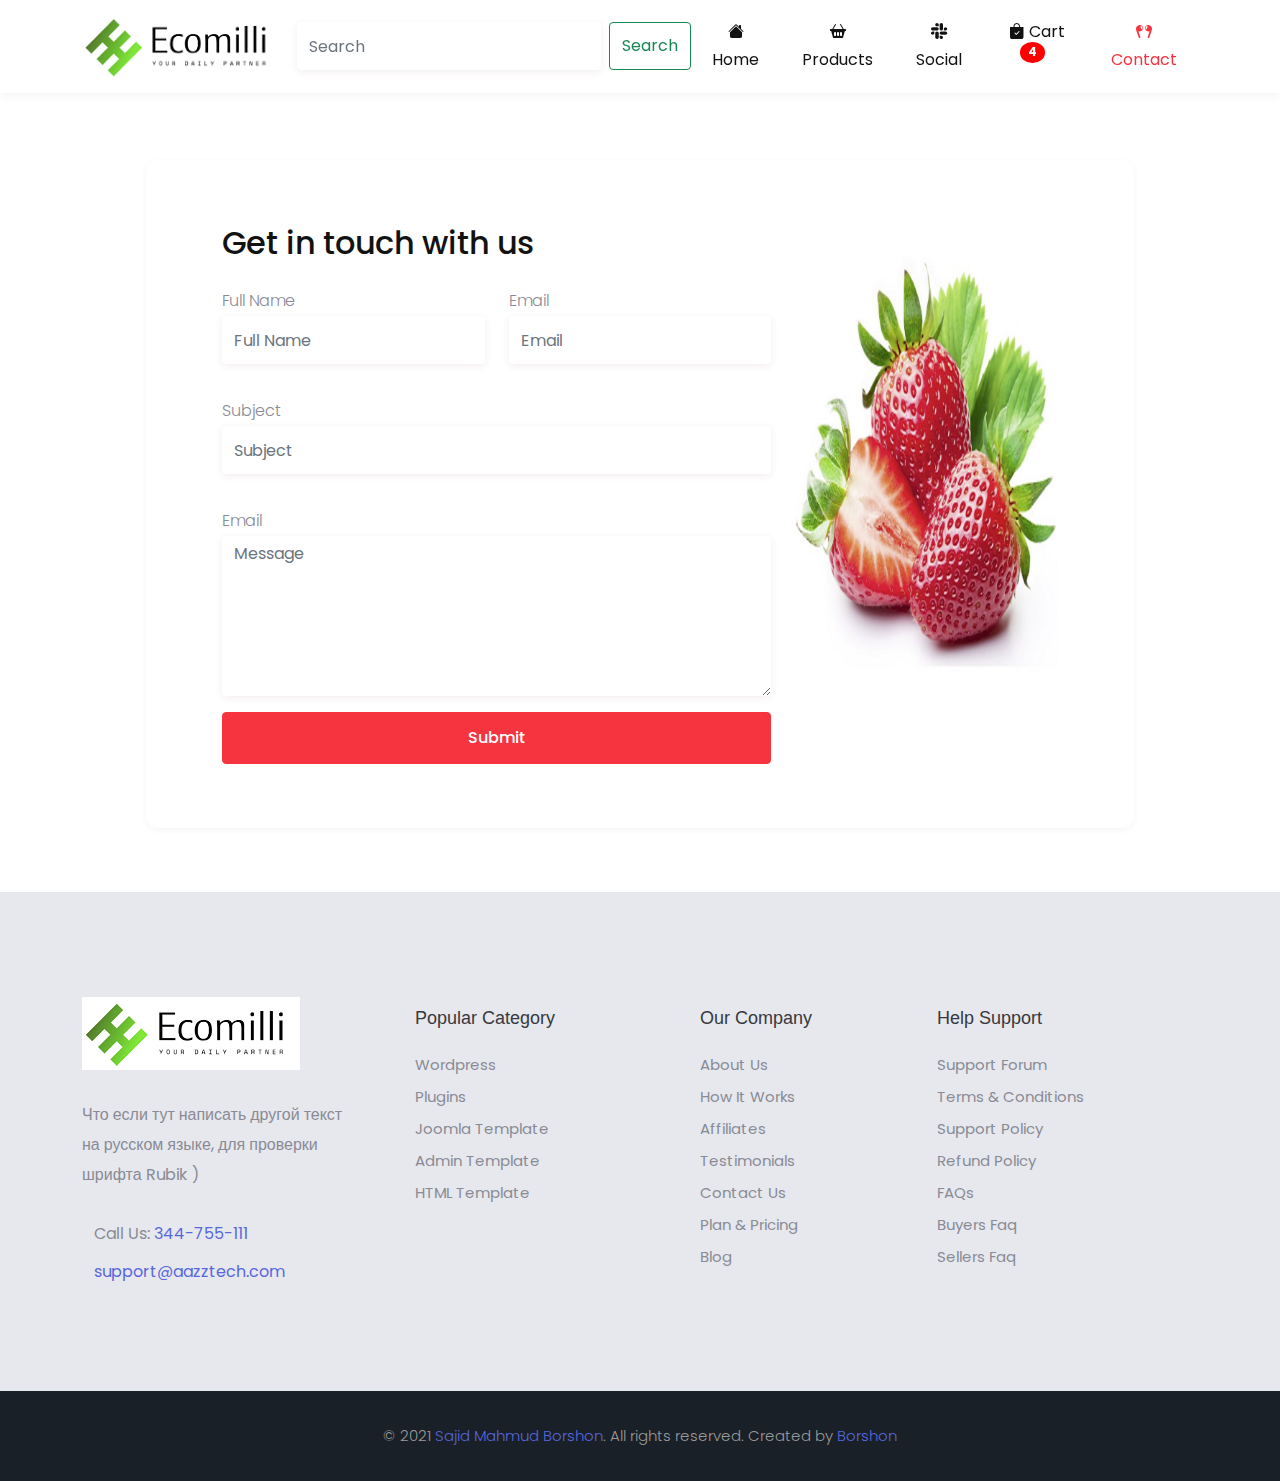
<file: contact.html>
<!DOCTYPE html>
<html>
  <head>
    <title>Single Product E-Commerce Website Using Bootstap 5</title>
    <meta charset="UTF-8" />
    <meta name="description" content="" />
    <meta http-equiv="X-UA-Compatible" content="IE=edge" />
    <meta
      name="viewport"
      content="width=device-width, initial-scale=1, shrink-to-fit=no"
    />

    <!-- Themify Icons -->
    <!-- <link rel="stylesheet" href="assets/css/themify-icons.css">  -->

    <!-- Bootstrap 5 CSS -->
    <link rel="stylesheet" href="assets/css/bootstrap.min.css" />

    <!-- Style css -->
    <link rel="stylesheet" href="assets/css/style.css" />

    <!-- Responsive 5 css -->
    <link rel="stylesheet" href="assets/css/responsive.css" />

    <!-- bootstrap icons -->
    <link
      rel="stylesheet"
      href="https://cdn.jsdelivr.net/npm/bootstrap-icons@1.5.0/font/bootstrap-icons.css"
    />

    <!-- single product -->
    <link rel="stylesheet" href="./assets/css/productDetail.css" />
  </head>
  <body data-bs-spy="scroll" data-bs-target=".navbar">
    <!-- Navigation Section  -->
    <section id="header">
      <nav class="navbar navbar-expand-lg navbar-light bg-white fixed-top">
        <div class="container">
          <a class="navbar-brand" href="index.html">
            <img src="./assets/images/logo.png" class="img-fluid" alt="logo" />
          </a>
          <button
            class="navbar-toggler"
            type="button"
            data-bs-toggle="collapse"
            data-bs-target="#navbarNav"
            aria-controls="navbarNav"
            aria-expanded="false"
            aria-label="Toggle navigation"
          >
            <span class="navbar-toggler-icon"></span>
          </button>
          <div class="collapse navbar-collapse" id="navbarNav">
            <form class="d-flex">
              <input
                class="form-control me-2"
                type="search"
                placeholder="Search"
                aria-label="Search"
              />
              <button class="btn btn-outline-success" type="submit">
                Search
              </button>
            </form>
            <ul class="navbar-nav ms-auto">
              <li class="nav-item">
                <a class="nav-link" aria-current="page" href="index.html"
                  ><i class="bi bi-house-fill"></i> Home</a
                >
              </li>
              <li class="nav-item">
                <a class="nav-link" href="productDetail.html"
                  ><i class="bi bi-basket2-fill"></i> Products</a
                >
              </li>
              <li class="nav-item">
                <a class="nav-link" href="#social"
                  ><i class="bi bi-slack"></i> Social</a
                >
              </li>
              <li class="nav-item">
                <a class="nav-link" href="cart.html"
                  ><i class="bi bi-bag-check-fill"></i> Cart
                  <span class="badge badge-primary">4</span></a
                >
              </li>
              <li class="nav-item">
                <a class="nav-link active" href="contact.html"
                  ><i class="bi bi-earbuds"></i> Contact</a
                >
              </li>
            </ul>
          </div>
        </div>
      </nav>
    </section>

    <!-- Contact PAGE -->
    <section class="container mt-5">
      <div
        class="row mt-5"
        style="
          margin: 4rem;
          box-shadow: 0px 2px 6px 0px whitesmoke;
          padding: 4rem;
          border-radius: 12px;
        "
      >
        <div class="col-md-8 col-sm-12">
          <h2>Get in touch with us</h2>
          <form action="Post">
            <div class="row">
              <div class="col-md-6 col-sm-12 mt-3">
                <p>Full Name</p>
                <div class="input-group mb-3">
                  <input
                    type="text"
                    class="form-control"
                    placeholder="Full Name"
                    aria-label="Full_name"
                    aria-describedby="basic-addon1"
                  />
                </div>
              </div>
              <div class="col-md-6 col-sm-12 mt-3">
                <p>Email</p>
                <div class="input-group mb-3">
                  <input
                    type="text"
                    class="form-control"
                    placeholder="Email"
                    aria-label="Email"
                    aria-describedby="basic-addon1"
                  />
                </div>
              </div>
              <div class="col-md-12 mt-3">
                <p>Subject</p>
                <div class="input-group mb-3">
                  <input
                    type="text"
                    class="form-control"
                    placeholder="Subject"
                    aria-label="Subject"
                    aria-describedby="basic-addon1"
                  />
                </div>
              </div>
              <div class="col-md-12 col-sm-12 mt-3">
                <p>Email</p>
                <div class="input-group mb-3">
                  <textarea
                    style="height: 10rem"
                    class="form-control"
                    aria-label="With textarea"
                    placeholder="Message"
                  ></textarea>
                </div>
              </div>
              <div class="col-md-12 col-sm-12">
                <a href="#" class="btn btn-danger" style="width: 100%"
                  >Submit</a
                >
              </div>
            </div>
          </form>
        </div>
        <div class="col-md-4 col-sm-0">
          <img src="./assets/images/offer-1.png" alt="" />
        </div>
      </div>
    </section>
    <!-- Contact PAGE end -->

    <!-- Footer Section -->
    <footer class="footer-area footer--light">
      <div class="footer-big">
        <!-- start .container -->
        <div class="container">
          <div class="row">
            <div class="col-md-3 col-sm-12">
              <div class="footer-widget">
                <div class="widget-about">
                  <img src="assets/images/logo.png" alt="" class="img-fluid" />
                  <p>
                    Что если тут написать другой текст на русском языке, для
                    проверки шрифта Rubik )
                  </p>
                  <ul class="contact-details">
                    <li>
                      <span class="icon-earphones"></span> Call Us:
                      <a href="tel:344-755-111">344-755-111</a>
                    </li>
                    <li>
                      <span class="icon-envelope-open"></span>
                      <a href="mailto:support@aazztech.com"
                        >support@aazztech.com</a
                      >
                    </li>
                  </ul>
                </div>
              </div>
              <!-- Ends: .footer-widget -->
            </div>
            <!-- end /.col-md-4 -->
            <div class="col-md-3 col-sm-4">
              <div class="footer-widget">
                <div class="footer-menu footer-menu--1">
                  <h4 class="footer-widget-title">Popular Category</h4>
                  <ul>
                    <li>
                      <a href="#">Wordpress</a>
                    </li>
                    <li>
                      <a href="#">Plugins</a>
                    </li>
                    <li>
                      <a href="#">Joomla Template</a>
                    </li>
                    <li>
                      <a href="#">Admin Template</a>
                    </li>
                    <li>
                      <a href="#">HTML Template</a>
                    </li>
                  </ul>
                </div>
                <!-- end /.footer-menu -->
              </div>
              <!-- Ends: .footer-widget -->
            </div>
            <!-- end /.col-md-3 -->

            <div class="col-md-3 col-sm-4">
              <div class="footer-widget">
                <div class="footer-menu">
                  <h4 class="footer-widget-title">Our Company</h4>
                  <ul>
                    <li>
                      <a href="#">About Us</a>
                    </li>
                    <li>
                      <a href="#">How It Works</a>
                    </li>
                    <li>
                      <a href="#">Affiliates</a>
                    </li>
                    <li>
                      <a href="#">Testimonials</a>
                    </li>
                    <li>
                      <a href="#">Contact Us</a>
                    </li>
                    <li>
                      <a href="#">Plan &amp; Pricing</a>
                    </li>
                    <li>
                      <a href="#">Blog</a>
                    </li>
                  </ul>
                </div>
                <!-- end /.footer-menu -->
              </div>
              <!-- Ends: .footer-widget -->
            </div>
            <!-- end /.col-lg-3 -->

            <div class="col-md-3 col-sm-4">
              <div class="footer-widget">
                <div class="footer-menu no-padding">
                  <h4 class="footer-widget-title">Help Support</h4>
                  <ul>
                    <li>
                      <a href="#">Support Forum</a>
                    </li>
                    <li>
                      <a href="#">Terms &amp; Conditions</a>
                    </li>
                    <li>
                      <a href="#">Support Policy</a>
                    </li>
                    <li>
                      <a href="#">Refund Policy</a>
                    </li>
                    <li>
                      <a href="#">FAQs</a>
                    </li>
                    <li>
                      <a href="#">Buyers Faq</a>
                    </li>
                    <li>
                      <a href="#">Sellers Faq</a>
                    </li>
                  </ul>
                </div>
                <!-- end /.footer-menu -->
              </div>
              <!-- Ends: .footer-widget -->
            </div>
            <!-- Ends: .col-lg-3 -->
          </div>
          <!-- end /.row -->
        </div>
        <!-- end /.container -->
      </div>
      <!-- end /.footer-big -->

      <div class="mini-footer">
        <div class="container">
          <div class="row">
            <div class="col-md-12">
              <div class="copyright-text">
                <p>
                  © 2021 <a href="#">Sajid Mahmud Borshon</a>. All rights
                  reserved. Created by
                  <a href="#">Borshon</a>
                </p>
              </div>
            </div>
          </div>
        </div>
      </div>
    </footer>

    <!-- Scroll Backt To Top -->
    <div id="scrollUp" title="Scroll To Top">
      <a href="#home"><i class="bi bi-arrow-up"></i></a>
    </div>
    <!-- Bootstrap 5 js -->
    <script src="assets/js/bootstrap.min.js"></script>

    <!-- Main JS -->
    <script src="assets/js/main.js"></script>
  </body>
</html>

<style>
  .mt-5 {
    margin-top: 10rem !important;
  }
  .form-control {
    height: 3rem;
    display: block;
    width: 100%;
    padding: 0.375rem 0.75rem;
    font-size: 1rem;
    font-weight: 400;
    line-height: 1.5;
    color: #212529;
    background-color: #fff;
    background-clip: padding-box;
    border: 0px solid #ced4da;
    box-shadow: 0px 2px 8px 0px #f3eded;
    -webkit-appearance: none;
    -moz-appearance: none;
    appearance: none;
    border-radius: 0.25rem;
    transition: border-color 0.15s ease-in-out, box-shadow 0.15s ease-in-out;
  }
</style>
</file>
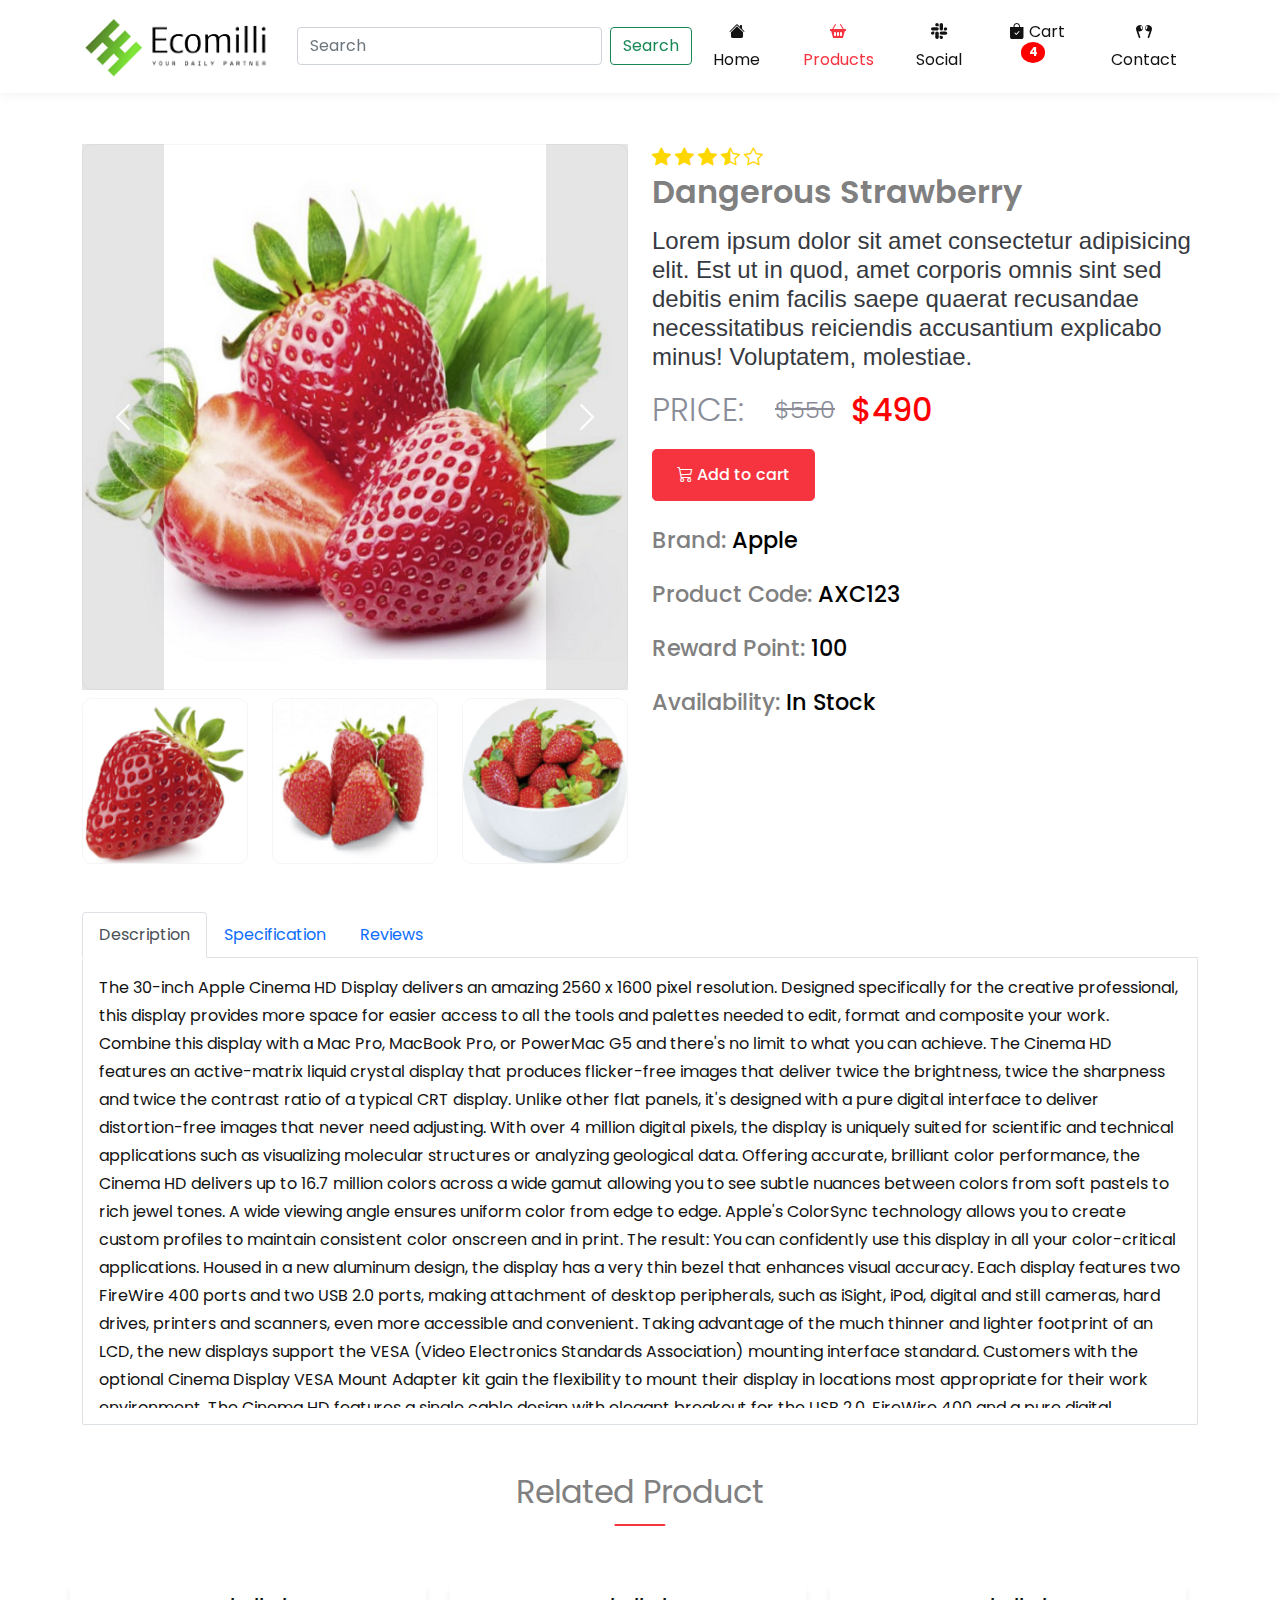
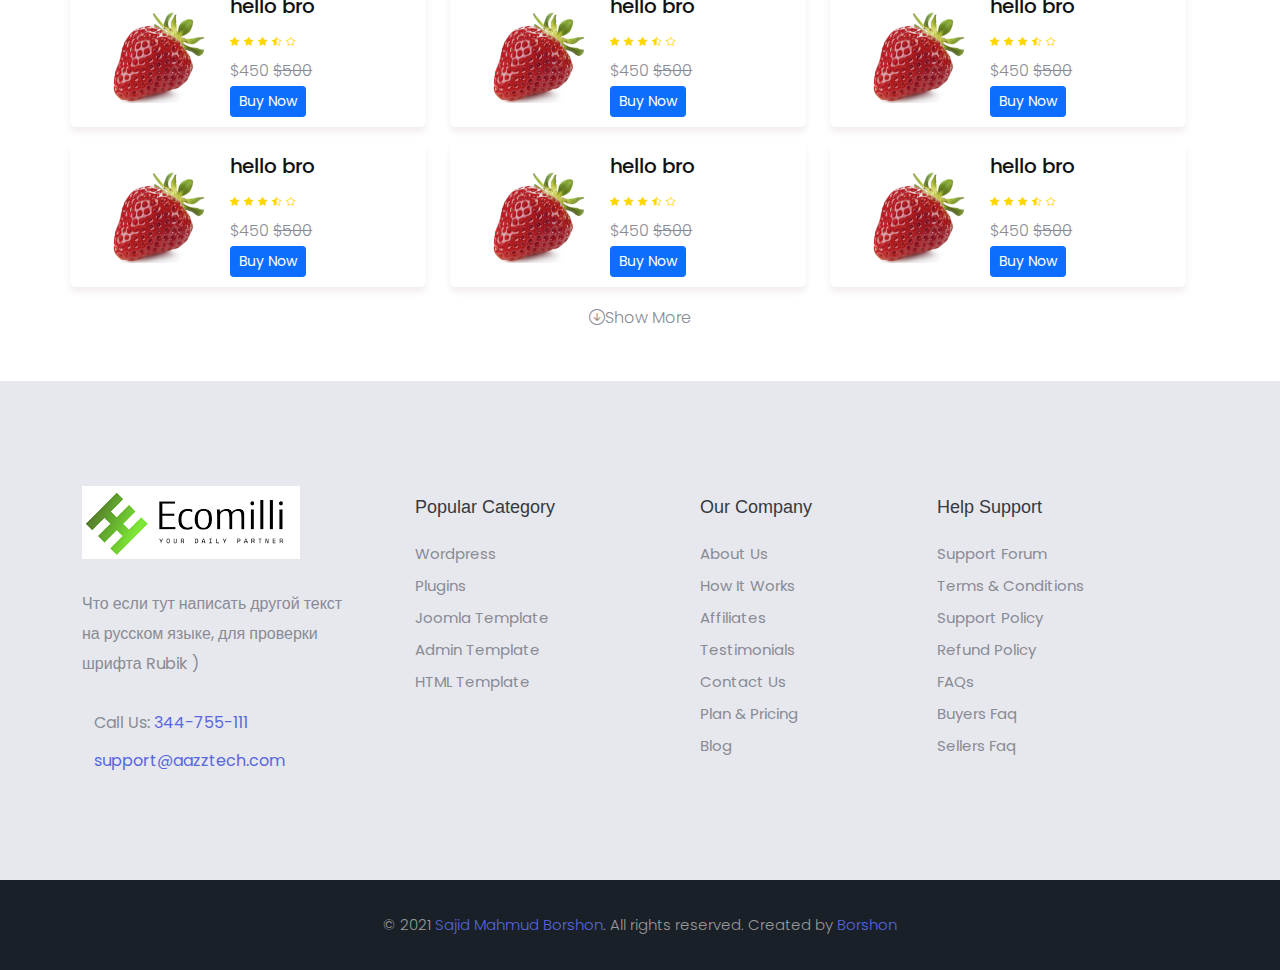
<file: productDetail.html>
<!DOCTYPE html>
<html>
  <head>
    <title>Single Product E-Commerce Website Using Bootstap 5</title>
    <meta charset="UTF-8" />
    <meta name="description" content="" />
    <meta http-equiv="X-UA-Compatible" content="IE=edge" />
    <meta
      name="viewport"
      content="width=device-width, initial-scale=1, shrink-to-fit=no"
    />

    <!-- Themify Icons -->
    <!-- <link rel="stylesheet" href="assets/css/themify-icons.css">  -->

    <!-- Bootstrap 5 CSS -->
    <link rel="stylesheet" href="assets/css/bootstrap.min.css" />

    <!-- Style css -->
    <link rel="stylesheet" href="assets/css/style.css" />

    <!-- Responsive 5 css -->
    <link rel="stylesheet" href="assets/css/responsive.css" />

    <!-- bootstrap icons -->
    <link
      rel="stylesheet"
      href="https://cdn.jsdelivr.net/npm/bootstrap-icons@1.5.0/font/bootstrap-icons.css"
    />

    <!-- single product -->
    <link rel="stylesheet" href="./assets/css/productDetail.css" />
  </head>
  <body data-bs-spy="scroll" data-bs-target=".navbar">
    <!-- Navigation Section  -->
    <section id="header">
      <nav class="navbar navbar-expand-lg navbar-light bg-white fixed-top">
        <div class="container">
          <a class="navbar-brand" href="index.html">
            <img src="./assets/images/logo.png" class="img-fluid" alt="logo" />
          </a>
          <button
            class="navbar-toggler"
            type="button"
            data-bs-toggle="collapse"
            data-bs-target="#navbarNav"
            aria-controls="navbarNav"
            aria-expanded="false"
            aria-label="Toggle navigation"
          >
            <span class="navbar-toggler-icon"></span>
          </button>
          <div class="collapse navbar-collapse" id="navbarNav">
            <form class="d-flex">
              <input
                class="form-control me-2"
                type="search"
                placeholder="Search"
                aria-label="Search"
              />
              <button class="btn btn-outline-success" type="submit">
                Search
              </button>
            </form>
            <ul class="navbar-nav ms-auto">
              <li class="nav-item">
                <a class="nav-link" aria-current="page" href="index.html"><i class="bi bi-house-fill"></i> Home</a>
              </li>
              <li class="nav-item">
                <a class="nav-link active" href="productDetail.html"><i class="bi bi-basket2-fill"></i> Products</a>
              </li>
              <li class="nav-item">
                <a class="nav-link" href="#social"><i class="bi bi-slack"></i> Social</a>
              </li>
              <li class="nav-item">
                <a class="nav-link" href="cart.html"><i class="bi bi-bag-check-fill"></i> Cart <span class="badge badge-primary">4</span></a>
              </li>
              <li class="nav-item">
                <a class="nav-link" href="contact.html"><i class="bi bi-earbuds"></i> Contact</a>
              </li>
            </ul>
          </div>
        </div>
      </nav>
    </section>

    <!-- SINGLE PRODUCT PAGE -->
    <div class="container mt-5 pt-5">
      <div class="row mt-5 mb-5">
        <div class="col-md-6 col-sm-12">
          <div class="row">
            <div class="col-lg-12 mb-2">
              <!-- <img class="spb" src="./assets/images/sp1.png" alt="sp1"> -->
              <div
                id="carouselExampleControls"
                class="carousel slide"
                data-bs-ride="carousel"
              >
                <div class="carousel-inner spb">
                  <div class="carousel-item active">
                    <img
                      src="./assets/images/sp1.png"
                      class="d-block w-100"
                      alt="..."
                    />
                  </div>
                  <div class="carousel-item">
                    <img
                      src="./assets/images/sp1.png"
                      class="d-block w-100"
                      alt="..."
                    />
                  </div>
                  <div class="carousel-item">
                    <img
                      src="./assets/images/sp1.png"
                      class="d-block w-100"
                      alt="..."
                    />
                  </div>
                </div>
                <button
                  class="carousel-control-prev"
                  type="button"
                  data-bs-target="#carouselExampleControls"
                  data-bs-slide="prev"
                >
                  <span
                    class="carousel-control-prev-icon"
                    aria-hidden="true"
                  ></span>
                  <span class="visually-hidden">Previous</span>
                </button>
                <button
                  class="carousel-control-next"
                  type="button"
                  data-bs-target="#carouselExampleControls"
                  data-bs-slide="next"
                >
                  <span
                    class="carousel-control-next-icon"
                    aria-hidden="true"
                  ></span>
                  <span class="visually-hidden">Next</span>
                </button>
              </div>
            </div>
            <div class="col-lg-4">
              <img class="spb" src="./assets/images/sp2.png" alt="sp2" />
            </div>
            <div class="col-lg-4">
              <img class="spb" src="./assets/images/sp3.png" alt="sp3" />
            </div>
            <div class="col-lg-4">
              <img class="spb" src="./assets/images/sp4.png" alt="sp4" />
            </div>
          </div>
        </div>
        <div class="col-md-6 col-sm-12">
          <i class="bi bi-star-fill star_clr"></i>
          <i class="bi bi-star-fill star_clr"></i>
          <i class="bi bi-star-fill star_clr"></i>
          <i class="bi bi-star-half star_clr"></i>
          <i class="bi bi-star star_clr"></i>
          <h2 class="h2style">Dangerous Strawberry</h2>
          <h4 class="h4style pt-2">Lorem ipsum dolor sit amet consectetur adipisicing elit. Est ut in quod, amet corporis omnis sint sed debitis enim facilis saepe quaerat recusandae necessitatibus reiciendis accusantium explicabo minus! Voluptatem, molestiae.</h3>
            <div class="price mt-4">
                <p class="tag">PRICE:</p>
                <p class="regular">$550</p>
                <p class="offer">$490</p>
            </div>
            <a href="cart.html" class="btn btn-danger btn-lg mt-4"><i class="bi bi-cart3"></i> Add to cart</a>
            <p class="spec mt-4">Brand: <span class="spec_det">Apple</span></p>
            <p class="spec mt-4">Product Code: <span class="spec_det">AXC123</span></p>
            <p class="spec mt-4">Reward Point: <span class="spec_det">100</span></p>
            <p class="spec mt-4">Availability: <span class="spec_det">In Stock</span></p>
        </div>
      </div>
      <div>
          <!-- Nav tabs -->
        <ul class="nav nav-tabs" id="myTab" role="tablist">
            <li class="nav-item" role="presentation">
            <button class="nav-link active" id="home-tab" data-bs-toggle="tab" data-bs-target="#home" type="button" role="tab" aria-controls="home" aria-selected="true">Description</button>
            </li>
            <li class="nav-item" role="presentation">
            <button class="nav-link" id="profile-tab" data-bs-toggle="tab" data-bs-target="#profile" type="button" role="tab" aria-controls="profile" aria-selected="false">Specification</button>
            </li>
            <li class="nav-item" role="presentation">
            <button class="nav-link" id="messages-tab" data-bs-toggle="tab" data-bs-target="#messages" type="button" role="tab" aria-controls="messages" aria-selected="false">Reviews</button>
            </li>
        </ul>
        
        <!-- Tab panes -->
        <div class="tab-content mb-5">
            <div class="tab-pane active pt-3" id="home" role="tabpanel" aria-labelledby="home-tab">
                The 30-inch Apple Cinema HD Display delivers an amazing 2560 x 1600 pixel resolution. Designed specifically for the creative professional, this display provides more space for easier access to all the tools and palettes needed to edit, format and composite your work. Combine this display with a Mac Pro, MacBook Pro, or PowerMac G5 and there's no limit to what you can achieve.
                The Cinema HD features an active-matrix liquid crystal display that produces flicker-free images that deliver twice the brightness, twice the sharpness and twice the contrast ratio of a typical CRT display. Unlike other flat panels, it's designed with a pure digital interface to deliver distortion-free images that never need adjusting. With over 4 million digital pixels, the display is uniquely suited for scientific and technical applications such as visualizing molecular structures or analyzing geological data.
                Offering accurate, brilliant color performance, the Cinema HD delivers up to 16.7 million colors across a wide gamut allowing you to see subtle nuances between colors from soft pastels to rich jewel tones. A wide viewing angle ensures uniform color from edge to edge. Apple's ColorSync technology allows you to create custom profiles to maintain consistent color onscreen and in print. The result: You can confidently use this display in all your color-critical applications.
                Housed in a new aluminum design, the display has a very thin bezel that enhances visual accuracy. Each display features two FireWire 400 ports and two USB 2.0 ports, making attachment of desktop peripherals, such as iSight, iPod, digital and still cameras, hard drives, printers and scanners, even more accessible and convenient. Taking advantage of the much thinner and lighter footprint of an LCD, the new displays support the VESA (Video Electronics Standards Association) mounting interface standard. Customers with the optional Cinema Display VESA Mount Adapter kit gain the flexibility to mount their display in locations most appropriate for their work environment.
                The Cinema HD features a single cable design with elegant breakout for the USB 2.0, FireWire 400 and a pure digital connection using the industry standard Digital Video Interface (DVI) interface. The DVI connection allows for a direct pure-digital connection.
            </div>
            <div class="tab-pane pt-3" id="profile" role="tabpanel" aria-labelledby="profile-tab">
                <table class="table">
                    <thead>
                      <tr>
                        <th scope="col">#</th>
                        <th scope="col">First</th>
                        <th scope="col">Last</th>
                        <th scope="col">Handle</th>
                      </tr>
                    </thead>
                    <tbody>
                      <tr>
                        <th scope="row">1</th>
                        <td>Mark</td>
                        <td>Otto</td>
                        <td>@mdo</td>
                      </tr>
                      <tr>
                        <th scope="row">2</th>
                        <td>Jacob</td>
                        <td>Thornton</td>
                        <td>@fat</td>
                      </tr>
                      <tr>
                        <th scope="row">3</th>
                        <td colspan="2">Larry the Bird</td>
                        <td>@twitter</td>
                      </tr>
                    </tbody>
                  </table>
            </div>
            <div class="tab-pane pt-3" id="messages" role="tabpanel" aria-labelledby="messages-tab">
                <div>
                    <span class="heading">User Rating</span>
                    <i class="bi bi-star-fill star_clr"></i>
                    <i class="bi bi-star-fill star_clr"></i>
                    <i class="bi bi-star-fill star_clr"></i>
                    <i class="bi bi-star-half star_clr"></i>
                    <i class="bi bi-star star_clr"></i>
                    <p>4.1 average based on 254 reviews.</p>
                    <hr style="border:3px solid #f1f1f1">

                    <div class="row">
                    <div class="side">
                        <div>5 star</div>
                    </div>
                    <div class="middle">
                        <div class="bar-container">
                        <div class="bar-5"></div>
                        </div>
                    </div>
                    <div class="side right">
                        <div>150</div>
                    </div>
                    <div class="side">
                        <div>4 star</div>
                    </div>
                    <div class="middle">
                        <div class="bar-container">
                        <div class="bar-4"></div>
                        </div>
                    </div>
                    <div class="side right">
                        <div>63</div>
                    </div>
                    <div class="side">
                        <div>3 star</div>
                    </div>
                    <div class="middle">
                        <div class="bar-container">
                        <div class="bar-3"></div>
                        </div>
                    </div>
                    <div class="side right">
                        <div>15</div>
                    </div>
                    <div class="side">
                        <div>2 star</div>
                    </div>
                    <div class="middle">
                        <div class="bar-container">
                        <div class="bar-2"></div>
                        </div>
                    </div>
                    <div class="side right">
                        <div>6</div>
                    </div>
                    <div class="side">
                        <div>1 star</div>
                    </div>
                    <div class="middle">
                        <div class="bar-container">
                        <div class="bar-1"></div>
                        </div>
                    </div>
                    <div class="side right">
                        <div>20</div>
                    </div>
                    </div>
                </div>
            </div>
        </div>
        <!-- related product -->
        <div class="headline text-center mb-5">
            <h2 class="pb-3 position-relative d-inline-block header1">Related Product</h2>
        </div>
        <div class="row mb-5">
            <div class="col-lg-4 col-md-6 col-sm-12">
                <div class="rp row">
                    <div class="col-sm-4">
                        <img src="./assets/images/sp2.png" alt="">
                    </div>
                    <div class="col-sm-6">
                        <h5>hello bro</h5>
                        <i class="bi bi-star-fill star_clr2"></i>
                        <i class="bi bi-star-fill star_clr2"></i>
                        <i class="bi bi-star-fill star_clr2"></i>
                        <i class="bi bi-star-half star_clr2"></i>
                        <i class="bi bi-star star_clr2"></i>
                        <p>$450 <span class="lt">$500</span></p>
                        <a href="#" class="btn btn-primary btn-sm">Buy Now</a>
                    </div>
                </div>
            </div>
            <div class="col-lg-4 col-md-6 col-sm-12">
                <div class="rp row">
                    <div class="col-sm-4">
                        <img src="./assets/images/sp2.png" alt="">
                    </div>
                    <div class="col-sm-6">
                        <h5>hello bro</h5>
                        <i class="bi bi-star-fill star_clr2"></i>
                        <i class="bi bi-star-fill star_clr2"></i>
                        <i class="bi bi-star-fill star_clr2"></i>
                        <i class="bi bi-star-half star_clr2"></i>
                        <i class="bi bi-star star_clr2"></i>
                        <p>$450 <span class="lt">$500</span></p>
                        <a href="#" class="btn btn-primary btn-sm">Buy Now</a>
                    </div>
                </div>
            </div>
            <div class="col-lg-4 col-md-6 col-sm-12">
                <div class="rp row">
                    <div class="col-sm-4">
                        <img src="./assets/images/sp2.png" alt="">
                    </div>
                    <div class="col-sm-6">
                        <h5>hello bro</h5>
                        <i class="bi bi-star-fill star_clr2"></i>
                        <i class="bi bi-star-fill star_clr2"></i>
                        <i class="bi bi-star-fill star_clr2"></i>
                        <i class="bi bi-star-half star_clr2"></i>
                        <i class="bi bi-star star_clr2"></i>
                        <p>$450 <span class="lt">$500</span></p>
                        <a href="#" class="btn btn-primary btn-sm">Buy Now</a>
                    </div>
                </div>
            </div>
            <div class="col-lg-4 col-md-6 col-sm-12">
                <div class="rp row">
                    <div class="col-sm-4">
                        <img src="./assets/images/sp2.png" alt="">
                    </div>
                    <div class="col-sm-6">
                        <h5>hello bro</h5>
                        <i class="bi bi-star-fill star_clr2"></i>
                        <i class="bi bi-star-fill star_clr2"></i>
                        <i class="bi bi-star-fill star_clr2"></i>
                        <i class="bi bi-star-half star_clr2"></i>
                        <i class="bi bi-star star_clr2"></i>
                        <p>$450 <span class="lt">$500</span></p>
                        <a href="#" class="btn btn-primary btn-sm">Buy Now</a>
                    </div>
                </div>
            </div>
            <div class="col-lg-4 col-md-6 col-sm-12">
                <div class="rp row">
                    <div class="col-sm-4">
                        <img src="./assets/images/sp2.png" alt="">
                    </div>
                    <div class="col-sm-6">
                        <h5>hello bro</h5>
                        <i class="bi bi-star-fill star_clr2"></i>
                        <i class="bi bi-star-fill star_clr2"></i>
                        <i class="bi bi-star-fill star_clr2"></i>
                        <i class="bi bi-star-half star_clr2"></i>
                        <i class="bi bi-star star_clr2"></i>
                        <p>$450 <span class="lt">$500</span></p>
                        <a href="#" class="btn btn-primary btn-sm">Buy Now</a>
                    </div>
                </div>
            </div>
            <div class="col-lg-4 col-md-6 col-sm-12">
                <div class="rp row">
                    <div class="col-sm-4">
                        <img src="./assets/images/sp2.png" alt="">
                    </div>
                    <div class="col-sm-6">
                        <h5>hello bro</h5>
                        <i class="bi bi-star-fill star_clr2"></i>
                        <i class="bi bi-star-fill star_clr2"></i>
                        <i class="bi bi-star-fill star_clr2"></i>
                        <i class="bi bi-star-half star_clr2"></i>
                        <i class="bi bi-star star_clr2"></i>
                        <p>$450 <span class="lt">$500</span></p>
                        <a href="#" class="btn btn-primary btn-sm">Buy Now</a>
                    </div>
                </div>
            </div>
            <p class="showMore"><i class="bi bi-arrow-down-circle"></i> Show More</p>
        </div>
        <!-- related product end -->
      </div>
    </div>

    <!-- Footer Section -->
    <footer class="footer-area footer--light">
      <div class="footer-big">
        <!-- start .container -->
        <div class="container">
          <div class="row">
            <div class="col-md-3 col-sm-12">
              <div class="footer-widget">
                <div class="widget-about">
                  <img src="assets/images/logo.png" alt="" class="img-fluid" />
                  <p>
                    Что если тут написать другой текст на русском языке, для
                    проверки шрифта Rubik )
                  </p>
                  <ul class="contact-details">
                    <li>
                      <span class="icon-earphones"></span> Call Us:
                      <a href="tel:344-755-111">344-755-111</a>
                    </li>
                    <li>
                      <span class="icon-envelope-open"></span>
                      <a href="mailto:support@aazztech.com"
                        >support@aazztech.com</a
                      >
                    </li>
                  </ul>
                </div>
              </div>
              <!-- Ends: .footer-widget -->
            </div>
            <!-- end /.col-md-4 -->
            <div class="col-md-3 col-sm-4">
              <div class="footer-widget">
                <div class="footer-menu footer-menu--1">
                  <h4 class="footer-widget-title">Popular Category</h4>
                  <ul>
                    <li>
                      <a href="#">Wordpress</a>
                    </li>
                    <li>
                      <a href="#">Plugins</a>
                    </li>
                    <li>
                      <a href="#">Joomla Template</a>
                    </li>
                    <li>
                      <a href="#">Admin Template</a>
                    </li>
                    <li>
                      <a href="#">HTML Template</a>
                    </li>
                  </ul>
                </div>
                <!-- end /.footer-menu -->
              </div>
              <!-- Ends: .footer-widget -->
            </div>
            <!-- end /.col-md-3 -->

            <div class="col-md-3 col-sm-4">
              <div class="footer-widget">
                <div class="footer-menu">
                  <h4 class="footer-widget-title">Our Company</h4>
                  <ul>
                    <li>
                      <a href="#">About Us</a>
                    </li>
                    <li>
                      <a href="#">How It Works</a>
                    </li>
                    <li>
                      <a href="#">Affiliates</a>
                    </li>
                    <li>
                      <a href="#">Testimonials</a>
                    </li>
                    <li>
                      <a href="#">Contact Us</a>
                    </li>
                    <li>
                      <a href="#">Plan &amp; Pricing</a>
                    </li>
                    <li>
                      <a href="#">Blog</a>
                    </li>
                  </ul>
                </div>
                <!-- end /.footer-menu -->
              </div>
              <!-- Ends: .footer-widget -->
            </div>
            <!-- end /.col-lg-3 -->

            <div class="col-md-3 col-sm-4">
              <div class="footer-widget">
                <div class="footer-menu no-padding">
                  <h4 class="footer-widget-title">Help Support</h4>
                  <ul>
                    <li>
                      <a href="#">Support Forum</a>
                    </li>
                    <li>
                      <a href="#">Terms &amp; Conditions</a>
                    </li>
                    <li>
                      <a href="#">Support Policy</a>
                    </li>
                    <li>
                      <a href="#">Refund Policy</a>
                    </li>
                    <li>
                      <a href="#">FAQs</a>
                    </li>
                    <li>
                      <a href="#">Buyers Faq</a>
                    </li>
                    <li>
                      <a href="#">Sellers Faq</a>
                    </li>
                  </ul>
                </div>
                <!-- end /.footer-menu -->
              </div>
              <!-- Ends: .footer-widget -->
            </div>
            <!-- Ends: .col-lg-3 -->
          </div>
          <!-- end /.row -->
        </div>
        <!-- end /.container -->
      </div>
      <!-- end /.footer-big -->

      <div class="mini-footer">
        <div class="container">
          <div class="row">
            <div class="col-md-12">
              <div class="copyright-text">
                <p>
                  © 2021 <a href="#">Sajid Mahmud Borshon</a>. All rights reserved. Created
                  by
                  <a href="#">Borshon</a>
                </p>
              </div>
            </div>
          </div>
        </div>
      </div>
    </footer>

    <!-- Scroll Backt To Top -->
    <div id="scrollUp" title="Scroll To Top">
      <a href="#home"><i class="bi bi-arrow-up"></i></a>
    </div>
    <!-- Bootstrap 5 js -->
    <script src="assets/js/bootstrap.min.js"></script>

    <!-- Main JS -->
    <script src="assets/js/main.js"></script>
  </body>
</html>
</file>
<file: assets/css/themify-icons.css>
@font-face {
	font-family: 'themify';
	src:url('fonts/themify.eot?-fvbane');
	src:url('fonts/themify.eot?#iefix-fvbane') format('embedded-opentype'),
		url('fonts/themify.woff?-fvbane') format('woff'),
		url('fonts/themify.ttf?-fvbane') format('truetype'),
		url('fonts/themify.svg?-fvbane#themify') format('svg');
	font-weight: normal;
	font-style: normal;
}

[class^="ti-"], [class*=" ti-"] {
	font-family: 'themify';
	speak: none;
	font-style: normal;
	font-weight: normal;
	font-variant: normal;
	text-transform: none;
	line-height: 1;

	/* Better Font Rendering =========== */
	-webkit-font-smoothing: antialiased;
	-moz-osx-font-smoothing: grayscale;
}

.ti-wand:before {
	content: "\e600";
}
.ti-volume:before {
	content: "\e601";
}
.ti-user:before {
	content: "\e602";
}
.ti-unlock:before {
	content: "\e603";
}
.ti-unlink:before {
	content: "\e604";
}
.ti-trash:before {
	content: "\e605";
}
.ti-thought:before {
	content: "\e606";
}
.ti-target:before {
	content: "\e607";
}
.ti-tag:before {
	content: "\e608";
}
.ti-tablet:before {
	content: "\e609";
}
.ti-star:before {
	content: "\e60a";
}
.ti-spray:before {
	content: "\e60b";
}
.ti-signal:before {
	content: "\e60c";
}
.ti-shopping-cart:before {
	content: "\e60d";
}
.ti-shopping-cart-full:before {
	content: "\e60e";
}
.ti-settings:before {
	content: "\e60f";
}
.ti-search:before {
	content: "\e610";
}
.ti-zoom-in:before {
	content: "\e611";
}
.ti-zoom-out:before {
	content: "\e612";
}
.ti-cut:before {
	content: "\e613";
}
.ti-ruler:before {
	content: "\e614";
}
.ti-ruler-pencil:before {
	content: "\e615";
}
.ti-ruler-alt:before {
	content: "\e616";
}
.ti-bookmark:before {
	content: "\e617";
}
.ti-bookmark-alt:before {
	content: "\e618";
}
.ti-reload:before {
	content: "\e619";
}
.ti-plus:before {
	content: "\e61a";
}
.ti-pin:before {
	content: "\e61b";
}
.ti-pencil:before {
	content: "\e61c";
}
.ti-pencil-alt:before {
	content: "\e61d";
}
.ti-paint-roller:before {
	content: "\e61e";
}
.ti-paint-bucket:before {
	content: "\e61f";
}
.ti-na:before {
	content: "\e620";
}
.ti-mobile:before {
	content: "\e621";
}
.ti-minus:before {
	content: "\e622";
}
.ti-medall:before {
	content: "\e623";
}
.ti-medall-alt:before {
	content: "\e624";
}
.ti-marker:before {
	content: "\e625";
}
.ti-marker-alt:before {
	content: "\e626";
}
.ti-arrow-up:before {
	content: "\e627";
}
.ti-arrow-right:before {
	content: "\e628";
}
.ti-arrow-left:before {
	content: "\e629";
}
.ti-arrow-down:before {
	content: "\e62a";
}
.ti-lock:before {
	content: "\e62b";
}
.ti-location-arrow:before {
	content: "\e62c";
}
.ti-link:before {
	content: "\e62d";
}
.ti-layout:before {
	content: "\e62e";
}
.ti-layers:before {
	content: "\e62f";
}
.ti-layers-alt:before {
	content: "\e630";
}
.ti-key:before {
	content: "\e631";
}
.ti-import:before {
	content: "\e632";
}
.ti-image:before {
	content: "\e633";
}
.ti-heart:before {
	content: "\e634";
}
.ti-heart-broken:before {
	content: "\e635";
}
.ti-hand-stop:before {
	content: "\e636";
}
.ti-hand-open:before {
	content: "\e637";
}
.ti-hand-drag:before {
	content: "\e638";
}
.ti-folder:before {
	content: "\e639";
}
.ti-flag:before {
	content: "\e63a";
}
.ti-flag-alt:before {
	content: "\e63b";
}
.ti-flag-alt-2:before {
	content: "\e63c";
}
.ti-eye:before {
	content: "\e63d";
}
.ti-export:before {
	content: "\e63e";
}
.ti-exchange-vertical:before {
	content: "\e63f";
}
.ti-desktop:before {
	content: "\e640";
}
.ti-cup:before {
	content: "\e641";
}
.ti-crown:before {
	content: "\e642";
}
.ti-comments:before {
	content: "\e643";
}
.ti-comment:before {
	content: "\e644";
}
.ti-comment-alt:before {
	content: "\e645";
}
.ti-close:before {
	content: "\e646";
}
.ti-clip:before {
	content: "\e647";
}
.ti-angle-up:before {
	content: "\e648";
}
.ti-angle-right:before {
	content: "\e649";
}
.ti-angle-left:before {
	content: "\e64a";
}
.ti-angle-down:before {
	content: "\e64b";
}
.ti-check:before {
	content: "\e64c";
}
.ti-check-box:before {
	content: "\e64d";
}
.ti-camera:before {
	content: "\e64e";
}
.ti-announcement:before {
	content: "\e64f";
}
.ti-brush:before {
	content: "\e650";
}
.ti-briefcase:before {
	content: "\e651";
}
.ti-bolt:before {
	content: "\e652";
}
.ti-bolt-alt:before {
	content: "\e653";
}
.ti-blackboard:before {
	content: "\e654";
}
.ti-bag:before {
	content: "\e655";
}
.ti-move:before {
	content: "\e656";
}
.ti-arrows-vertical:before {
	content: "\e657";
}
.ti-arrows-horizontal:before {
	content: "\e658";
}
.ti-fullscreen:before {
	content: "\e659";
}
.ti-arrow-top-right:before {
	content: "\e65a";
}
.ti-arrow-top-left:before {
	content: "\e65b";
}
.ti-arrow-circle-up:before {
	content: "\e65c";
}
.ti-arrow-circle-right:before {
	content: "\e65d";
}
.ti-arrow-circle-left:before {
	content: "\e65e";
}
.ti-arrow-circle-down:before {
	content: "\e65f";
}
.ti-angle-double-up:before {
	content: "\e660";
}
.ti-angle-double-right:before {
	content: "\e661";
}
.ti-angle-double-left:before {
	content: "\e662";
}
.ti-angle-double-down:before {
	content: "\e663";
}
.ti-zip:before {
	content: "\e664";
}
.ti-world:before {
	content: "\e665";
}
.ti-wheelchair:before {
	content: "\e666";
}
.ti-view-list:before {
	content: "\e667";
}
.ti-view-list-alt:before {
	content: "\e668";
}
.ti-view-grid:before {
	content: "\e669";
}
.ti-uppercase:before {
	content: "\e66a";
}
.ti-upload:before {
	content: "\e66b";
}
.ti-underline:before {
	content: "\e66c";
}
.ti-truck:before {
	content: "\e66d";
}
.ti-timer:before {
	content: "\e66e";
}
.ti-ticket:before {
	content: "\e66f";
}
.ti-thumb-up:before {
	content: "\e670";
}
.ti-thumb-down:before {
	content: "\e671";
}
.ti-text:before {
	content: "\e672";
}
.ti-stats-up:before {
	content: "\e673";
}
.ti-stats-down:before {
	content: "\e674";
}
.ti-split-v:before {
	content: "\e675";
}
.ti-split-h:before {
	content: "\e676";
}
.ti-smallcap:before {
	content: "\e677";
}
.ti-shine:before {
	content: "\e678";
}
.ti-shift-right:before {
	content: "\e679";
}
.ti-shift-left:before {
	content: "\e67a";
}
.ti-shield:before {
	content: "\e67b";
}
.ti-notepad:before {
	content: "\e67c";
}
.ti-server:before {
	content: "\e67d";
}
.ti-quote-right:before {
	content: "\e67e";
}
.ti-quote-left:before {
	content: "\e67f";
}
.ti-pulse:before {
	content: "\e680";
}
.ti-printer:before {
	content: "\e681";
}
.ti-power-off:before {
	content: "\e682";
}
.ti-plug:before {
	content: "\e683";
}
.ti-pie-chart:before {
	content: "\e684";
}
.ti-paragraph:before {
	content: "\e685";
}
.ti-panel:before {
	content: "\e686";
}
.ti-package:before {
	content: "\e687";
}
.ti-music:before {
	content: "\e688";
}
.ti-music-alt:before {
	content: "\e689";
}
.ti-mouse:before {
	content: "\e68a";
}
.ti-mouse-alt:before {
	content: "\e68b";
}
.ti-money:before {
	content: "\e68c";
}
.ti-microphone:before {
	content: "\e68d";
}
.ti-menu:before {
	content: "\e68e";
}
.ti-menu-alt:before {
	content: "\e68f";
}
.ti-map:before {
	content: "\e690";
}
.ti-map-alt:before {
	content: "\e691";
}
.ti-loop:before {
	content: "\e692";
}
.ti-location-pin:before {
	content: "\e693";
}
.ti-list:before {
	content: "\e694";
}
.ti-light-bulb:before {
	content: "\e695";
}
.ti-Italic:before {
	content: "\e696";
}
.ti-info:before {
	content: "\e697";
}
.ti-infinite:before {
	content: "\e698";
}
.ti-id-badge:before {
	content: "\e699";
}
.ti-hummer:before {
	content: "\e69a";
}
.ti-home:before {
	content: "\e69b";
}
.ti-help:before {
	content: "\e69c";
}
.ti-headphone:before {
	content: "\e69d";
}
.ti-harddrives:before {
	content: "\e69e";
}
.ti-harddrive:before {
	content: "\e69f";
}
.ti-gift:before {
	content: "\e6a0";
}
.ti-game:before {
	content: "\e6a1";
}
.ti-filter:before {
	content: "\e6a2";
}
.ti-files:before {
	content: "\e6a3";
}
.ti-file:before {
	content: "\e6a4";
}
.ti-eraser:before {
	content: "\e6a5";
}
.ti-envelope:before {
	content: "\e6a6";
}
.ti-download:before {
	content: "\e6a7";
}
.ti-direction:before {
	content: "\e6a8";
}
.ti-direction-alt:before {
	content: "\e6a9";
}
.ti-dashboard:before {
	content: "\e6aa";
}
.ti-control-stop:before {
	content: "\e6ab";
}
.ti-control-shuffle:before {
	content: "\e6ac";
}
.ti-control-play:before {
	content: "\e6ad";
}
.ti-control-pause:before {
	content: "\e6ae";
}
.ti-control-forward:before {
	content: "\e6af";
}
.ti-control-backward:before {
	content: "\e6b0";
}
.ti-cloud:before {
	content: "\e6b1";
}
.ti-cloud-up:before {
	content: "\e6b2";
}
.ti-cloud-down:before {
	content: "\e6b3";
}
.ti-clipboard:before {
	content: "\e6b4";
}
.ti-car:before {
	content: "\e6b5";
}
.ti-calendar:before {
	content: "\e6b6";
}
.ti-book:before {
	content: "\e6b7";
}
.ti-bell:before {
	content: "\e6b8";
}
.ti-basketball:before {
	content: "\e6b9";
}
.ti-bar-chart:before {
	content: "\e6ba";
}
.ti-bar-chart-alt:before {
	content: "\e6bb";
}
.ti-back-right:before {
	content: "\e6bc";
}
.ti-back-left:before {
	content: "\e6bd";
}
.ti-arrows-corner:before {
	content: "\e6be";
}
.ti-archive:before {
	content: "\e6bf";
}
.ti-anchor:before {
	content: "\e6c0";
}
.ti-align-right:before {
	content: "\e6c1";
}
.ti-align-left:before {
	content: "\e6c2";
}
.ti-align-justify:before {
	content: "\e6c3";
}
.ti-align-center:before {
	content: "\e6c4";
}
.ti-alert:before {
	content: "\e6c5";
}
.ti-alarm-clock:before {
	content: "\e6c6";
}
.ti-agenda:before {
	content: "\e6c7";
}
.ti-write:before {
	content: "\e6c8";
}
.ti-window:before {
	content: "\e6c9";
}
.ti-widgetized:before {
	content: "\e6ca";
}
.ti-widget:before {
	content: "\e6cb";
}
.ti-widget-alt:before {
	content: "\e6cc";
}
.ti-wallet:before {
	content: "\e6cd";
}
.ti-video-clapper:before {
	content: "\e6ce";
}
.ti-video-camera:before {
	content: "\e6cf";
}
.ti-vector:before {
	content: "\e6d0";
}
.ti-themify-logo:before {
	content: "\e6d1";
}
.ti-themify-favicon:before {
	content: "\e6d2";
}
.ti-themify-favicon-alt:before {
	content: "\e6d3";
}
.ti-support:before {
	content: "\e6d4";
}
.ti-stamp:before {
	content: "\e6d5";
}
.ti-split-v-alt:before {
	content: "\e6d6";
}
.ti-slice:before {
	content: "\e6d7";
}
.ti-shortcode:before {
	content: "\e6d8";
}
.ti-shift-right-alt:before {
	content: "\e6d9";
}
.ti-shift-left-alt:before {
	content: "\e6da";
}
.ti-ruler-alt-2:before {
	content: "\e6db";
}
.ti-receipt:before {
	content: "\e6dc";
}
.ti-pin2:before {
	content: "\e6dd";
}
.ti-pin-alt:before {
	content: "\e6de";
}
.ti-pencil-alt2:before {
	content: "\e6df";
}
.ti-palette:before {
	content: "\e6e0";
}
.ti-more:before {
	content: "\e6e1";
}
.ti-more-alt:before {
	content: "\e6e2";
}
.ti-microphone-alt:before {
	content: "\e6e3";
}
.ti-magnet:before {
	content: "\e6e4";
}
.ti-line-double:before {
	content: "\e6e5";
}
.ti-line-dotted:before {
	content: "\e6e6";
}
.ti-line-dashed:before {
	content: "\e6e7";
}
.ti-layout-width-full:before {
	content: "\e6e8";
}
.ti-layout-width-default:before {
	content: "\e6e9";
}
.ti-layout-width-default-alt:before {
	content: "\e6ea";
}
.ti-layout-tab:before {
	content: "\e6eb";
}
.ti-layout-tab-window:before {
	content: "\e6ec";
}
.ti-layout-tab-v:before {
	content: "\e6ed";
}
.ti-layout-tab-min:before {
	content: "\e6ee";
}
.ti-layout-slider:before {
	content: "\e6ef";
}
.ti-layout-slider-alt:before {
	content: "\e6f0";
}
.ti-layout-sidebar-right:before {
	content: "\e6f1";
}
.ti-layout-sidebar-none:before {
	content: "\e6f2";
}
.ti-layout-sidebar-left:before {
	content: "\e6f3";
}
.ti-layout-placeholder:before {
	content: "\e6f4";
}
.ti-layout-menu:before {
	content: "\e6f5";
}
.ti-layout-menu-v:before {
	content: "\e6f6";
}
.ti-layout-menu-separated:before {
	content: "\e6f7";
}
.ti-layout-menu-full:before {
	content: "\e6f8";
}
.ti-layout-media-right-alt:before {
	content: "\e6f9";
}
.ti-layout-media-right:before {
	content: "\e6fa";
}
.ti-layout-media-overlay:before {
	content: "\e6fb";
}
.ti-layout-media-overlay-alt:before {
	content: "\e6fc";
}
.ti-layout-media-overlay-alt-2:before {
	content: "\e6fd";
}
.ti-layout-media-left-alt:before {
	content: "\e6fe";
}
.ti-layout-media-left:before {
	content: "\e6ff";
}
.ti-layout-media-center-alt:before {
	content: "\e700";
}
.ti-layout-media-center:before {
	content: "\e701";
}
.ti-layout-list-thumb:before {
	content: "\e702";
}
.ti-layout-list-thumb-alt:before {
	content: "\e703";
}
.ti-layout-list-post:before {
	content: "\e704";
}
.ti-layout-list-large-image:before {
	content: "\e705";
}
.ti-layout-line-solid:before {
	content: "\e706";
}
.ti-layout-grid4:before {
	content: "\e707";
}
.ti-layout-grid3:before {
	content: "\e708";
}
.ti-layout-grid2:before {
	content: "\e709";
}
.ti-layout-grid2-thumb:before {
	content: "\e70a";
}
.ti-layout-cta-right:before {
	content: "\e70b";
}
.ti-layout-cta-left:before {
	content: "\e70c";
}
.ti-layout-cta-center:before {
	content: "\e70d";
}
.ti-layout-cta-btn-right:before {
	content: "\e70e";
}
.ti-layout-cta-btn-left:before {
	content: "\e70f";
}
.ti-layout-column4:before {
	content: "\e710";
}
.ti-layout-column3:before {
	content: "\e711";
}
.ti-layout-column2:before {
	content: "\e712";
}
.ti-layout-accordion-separated:before {
	content: "\e713";
}
.ti-layout-accordion-merged:before {
	content: "\e714";
}
.ti-layout-accordion-list:before {
	content: "\e715";
}
.ti-ink-pen:before {
	content: "\e716";
}
.ti-info-alt:before {
	content: "\e717";
}
.ti-help-alt:before {
	content: "\e718";
}
.ti-headphone-alt:before {
	content: "\e719";
}
.ti-hand-point-up:before {
	content: "\e71a";
}
.ti-hand-point-right:before {
	content: "\e71b";
}
.ti-hand-point-left:before {
	content: "\e71c";
}
.ti-hand-point-down:before {
	content: "\e71d";
}
.ti-gallery:before {
	content: "\e71e";
}
.ti-face-smile:before {
	content: "\e71f";
}
.ti-face-sad:before {
	content: "\e720";
}
.ti-credit-card:before {
	content: "\e721";
}
.ti-control-skip-forward:before {
	content: "\e722";
}
.ti-control-skip-backward:before {
	content: "\e723";
}
.ti-control-record:before {
	content: "\e724";
}
.ti-control-eject:before {
	content: "\e725";
}
.ti-comments-smiley:before {
	content: "\e726";
}
.ti-brush-alt:before {
	content: "\e727";
}
.ti-youtube:before {
	content: "\e728";
}
.ti-vimeo:before {
	content: "\e729";
}
.ti-twitter:before {
	content: "\e72a";
}
.ti-time:before {
	content: "\e72b";
}
.ti-tumblr:before {
	content: "\e72c";
}
.ti-skype:before {
	content: "\e72d";
}
.ti-share:before {
	content: "\e72e";
}
.ti-share-alt:before {
	content: "\e72f";
}
.ti-rocket:before {
	content: "\e730";
}
.ti-pinterest:before {
	content: "\e731";
}
.ti-new-window:before {
	content: "\e732";
}
.ti-microsoft:before {
	content: "\e733";
}
.ti-list-ol:before {
	content: "\e734";
}
.ti-linkedin:before {
	content: "\e735";
}
.ti-layout-sidebar-2:before {
	content: "\e736";
}
.ti-layout-grid4-alt:before {
	content: "\e737";
}
.ti-layout-grid3-alt:before {
	content: "\e738";
}
.ti-layout-grid2-alt:before {
	content: "\e739";
}
.ti-layout-column4-alt:before {
	content: "\e73a";
}
.ti-layout-column3-alt:before {
	content: "\e73b";
}
.ti-layout-column2-alt:before {
	content: "\e73c";
}
.ti-instagram:before {
	content: "\e73d";
}
.ti-google:before {
	content: "\e73e";
}
.ti-github:before {
	content: "\e73f";
}
.ti-flickr:before {
	content: "\e740";
}
.ti-facebook:before {
	content: "\e741";
}
.ti-dropbox:before {
	content: "\e742";
}
.ti-dribbble:before {
	content: "\e743";
}
.ti-apple:before {
	content: "\e744";
}
.ti-android:before {
	content: "\e745";
}
.ti-save:before {
	content: "\e746";
}
.ti-save-alt:before {
	content: "\e747";
}
.ti-yahoo:before {
	content: "\e748";
}
.ti-wordpress:before {
	content: "\e749";
}
.ti-vimeo-alt:before {
	content: "\e74a";
}
.ti-twitter-alt:before {
	content: "\e74b";
}
.ti-tumblr-alt:before {
	content: "\e74c";
}
.ti-trello:before {
	content: "\e74d";
}
.ti-stack-overflow:before {
	content: "\e74e";
}
.ti-soundcloud:before {
	content: "\e74f";
}
.ti-sharethis:before {
	content: "\e750";
}
.ti-sharethis-alt:before {
	content: "\e751";
}
.ti-reddit:before {
	content: "\e752";
}
.ti-pinterest-alt:before {
	content: "\e753";
}
.ti-microsoft-alt:before {
	content: "\e754";
}
.ti-linux:before {
	content: "\e755";
}
.ti-jsfiddle:before {
	content: "\e756";
}
.ti-joomla:before {
	content: "\e757";
}
.ti-html5:before {
	content: "\e758";
}
.ti-flickr-alt:before {
	content: "\e759";
}
.ti-email:before {
	content: "\e75a";
}
.ti-drupal:before {
	content: "\e75b";
}
.ti-dropbox-alt:before {
	content: "\e75c";
}
.ti-css3:before {
	content: "\e75d";
}
.ti-rss:before {
	content: "\e75e";
}
.ti-rss-alt:before {
	content: "\e75f";
}
</file>
<file: assets/css/style.css>
@import url("https://fonts.googleapis.com/css2?family=Poppins:wght@300;400;500;600;700;800;900&display=swap");

* {
  margin: 0;
  padding: 0;
}
:root {
  /* Background Color */
  --bg-danger: #f63440;
  --bg-white: #fff;
  --bg-light-white: #f5f5f5;

  /* Text Color */
  --primary-font: "Poppins", sans-serif;
  --text-white: #fff;
  --text-black: #121212;
  --text-danger: #f63440;
  --text-gray: #aaa;
  --text-dark-gray: #777;
}
body {
  font-family: var(--primary-font);
  font-size: 1rem;
  font-weight: 400;
  line-height: 1.75rem;
  background: var(--bg-white);
  color: var(--text-black);
  overflow-x: hidden;
} 

/* Custom CSS */
a,
a:hover{
    text-decoration: none;
}
p{
    margin:0;
}
.btn-danger{
    background:var(--bg-danger);
    border-color:var(--bg-danger);
    padding:0.8rem 1.5rem;
    font-size: 1rem;
    font-weight: 500;
}
.btn-white{
    background:var(--bg-white);
    border-color:var(--bg-white);
    padding:0.8rem 1.5rem;
    font-size: 1rem;
    font-weight: 500;
}
.btn-danger:hover{
    color:var(--text-danger);
    background:transparent; 
}
.btn-white:hover{
    color:var(--text-white);
    background:transparent; 
}

/* Navigation CSS */
.badge {
    display: inline-block;
    padding: .35em .65em;
    font-size: .75em;
    font-weight: 700;
    line-height: 1;
    color: #ffffff;
    text-align: center;
    white-space: nowrap;
    vertical-align: baseline;
    position: relative;
    bottom: 9px;
    right: 4px;
    background-color: red;
    border-radius: 50%;
}
#header .fixed-top {
    box-shadow: 0 0.125rem 0.675rem rgb(0 0 0 / 5%);
}
#header .navbar-nav .nav-item .nav-link{
    color:var(--text-black);
    padding: 0.5rem 1rem;
    text-align: center;
}
#header .navbar-nav .nav-item .nav-link:hover,
#header .navbar-nav .nav-item .nav-link.active{
    color: var(--text-danger);
}
#header .navbar-toggler{
    width: unset;
    height: unset;
    border: none;
}
#header .navbar-toggler:focus{
    box-shadow: none;
}

/* Home CSS */
.home .home-banner-1,
.home .home-banner-2{
    background-repeat: no-repeat;
    background-size: cover;
    background-position: 90% center;
    min-height: 650px;
    position: relative;
}
.home .home-banner-1{
    background-image: url('../images/cover-1.png');
}
.home .home-banner-2{
    background-image: url('../images/cover-2.png');
}
.home .home-banner .home-banner-text-1,
.home .home-banner .home-banner-text-2{
    position: absolute;
    top: 50%;
    left: 60%;
    transform: translate(-110%, -50%);
}
.home .home-banner .home-banner-text-2{
    color: white;
}
.home .home-banner .home-banner-text-1 h1{
    font-size: 4rem;
}
.home .home-banner .home-banner-text-2 h1{
    color: white;
    font-size: 4rem;
}

/* Offer CSS */
/* Offer CSS */
.offers{
    padding-top:3.75rem;
}
.offers .offer-box .offer-image::before{
    position:absolute;
    content:'';
    top:0;
    left:-100%;
    z-index: 2;
    display:block;
    width:50%;
    height:100%;
    background:-webkit-linear-gradient(to right, rgba(255,255,255,0) 0%, rgba(255,255,255,0.3) 100%);
    background:linear-gradient(to right, rgba(255,255,255,0) 0%, rgba(255,255,255,0.3) 100%);
    transform:skewX(-25deg);
}
.offers .offer-box .offer-image img{
    transform:scale(1.02);
    width:100%;
    height:100%;
    object-fit: cover;
}
.offers .offer-box:hover .offer-image::before{
    animation:effect_shine 1s;
}
@keyframes effect_shine{
    100%{
        left:150%;
    }
}
.offers .offer-overlay::before{
    content:'';
    position:absolute;
    top:0;
    left:0;
    right:0;
    bottom:0;
    width:100%;
    height:100%;
    background:rgba(0,0,0,0.4);
    z-index: 1;
}
.offers .offer-box .offer-info{
    position:absolute;
    left:0;
    top:0;
    width:100%;
    height:100%;
    display:flex;
    flex-direction: column;
    z-index: 1;
    transition:all 250ms ease-out;
    justify-content:center;
    align-items:center;
}
.offers .offer-box .offer-info .heading-bigger{
    font-size: 4.375rem;
    line-height: 1;
    text-transform: uppercase; 
    font-weight: 400;
    margin-bottom:0;
    color:var(--text-white);
}
.offers .offer-box .offer-info .offer-title-1{
    color:var(--text-white);
    font-size: 1.125rem;
    font-weight: 300;
    margin-bottom: 0;
    letter-spacing:2px;
}
.offers .offer-box .offer-info .btn-outline-danger{
    color:var(--text-white);
    border-color:var(--bg-white);
    transition:all 0.3s ease-in-out;
}
.offers .offer-box .offer-info .btn-outline-danger:hover{
    border-color: var(--bg-danger);
    background-color:var(--bg-danger);
}
.header1{
    text-align: center;
    padding-bottom: 2rem;
    font-weight: 400;
    color: grey;
}

/* Add CSS */
.add img{
    background-repeat: no-repeat;
    object-fit: cover;
    width: 100%;
}

/* Products CSS */
.products{
    padding-top: 8.75rem;
}
.headline h2::before{
    content: '';
    width: 4vw;
    height: 0.125rem;
    background-color: var(--bg-danger);
    position: absolute;
    bottom: 0;
    left: 50%;
    transform: translate(-50%, -50%);
    border-radius: 0.625rem;
}
.products a{
    text-decoration: none;
    color: var(--text-black);
}
.product-list .product-image img{
    transition: all 500ms ease-in-out;
}
.product-list .product-image .product-image-secondary{
    opacity: 0;
    position: absolute;
    left: 2.3vw;
    right: 0;
    top: 0;
    bottom: 0;
}
.product-list .product-image:hover .product-image-secondary{
    opacity: 1;
}
.product-list .product-image .sale{
    background: var(--bg-danger);
    border-radius: 0.313rem;
    color: var(--text-white);
    font-size: 0.813rem;
    letter-spacing: 0.125rem;
    line-height: 1.563rem;
    padding: 0.125rem 0.813rem;
    text-transform: uppercase;
    position: absolute;
    left: 1rem;
    top: 1.188rem;
    z-index: 99;
}
.product-list .product-name h3{
    font-size: 1.125rem;
    color: var(--text-black);
    transition: all 0.3s ease 0s;
}
.product-list .product-name h3:hover{
    color: var(--text-danger);
}
.product-list .product-name .amount{
    color: var(--text-danger);
    font-weight: 500;
}
.product-list .product-name .amount del{
    color: var(--text-gray);
}
.product-list .product-name .add_to_cart{
    background: transparent;
    border: none;
    font-size: 1.2rem;
    font-weight: 500;
    transition: all 0.3s ease 0s;
}
.product-list .product-name .add_to_cart:hover{
    color: var(--text-danger);
}
.boxx{
    border: 1px solid whitesmoke;
    border-radius: 16px;
    margin: 10px;
    box-shadow: 0px 6px 7px 0px whitesmoke;
}
.boxx:hover{
    box-shadow: none;
    transition: all 0.3s ease 0s;
}
/* Up to Offer */
.products .up_to_off{
    position:relative;
}
.products .up_to_off::before{
    content:'';
    position:absolute;
    top:0;
    left:0;
    right:0;
    bottom:0;
    width:100%;
    height:100%;
    background:rgba(0,0,0,0.2);
    z-index: 2;
    cursor:pointer;
    transition:0.5s;
}
.products .up_to_off img{
    transition:0.5s;
}
.products .up_to_off:hover img{
    transform:scale(1.1);
}
.products .up_to_content h2{
    color:var(--text-white);
    font-size: 1.625rem;
    position:absolute;
    top:50%;
    left:50%;
    transform:translate(-50%, -50%);
    z-index: 3;
} 

/* Special CSS */
.special{
    padding:6rem 0;
    background:var(--bg-light-white);
}
.special .countdown-container{
    padding-top:4.375rem;
}
.special .countdown-container p{
    color:var(--text-dark-gray);
    font-weight: 300;
    line-height: 1.875rem;
}
.special .countdown-container .countdown-counter{
    display:block;
    width:100%;
    margin:0;
    padding:0;
    margin-bottom:1.875rem;
}
.special .countdown-container .countdown-counter li{
    display:inline-block;
    font-size: 0.875rem;
    font-weight: bold;
    text-align: center;
    background:var(--bg-white);
    border-radius: 0.313rem;
    padding:2rem 1rem;
    width:15%;
    margin: 0 0.313rem;
}
.special .countdown-container .countdown-counter li span{
    font-weight: 500;
}
.special .countdown-container .countdown-price del{
    color:var(--text-gray);
    font-size: 1rem;
}
.special .special-img span{
    background:var(--bg-danger);
    border-radius: 0.313rem;
    color:var(--text-white);
    font-size: 0.813rem;
    letter-spacing:0.125rem;
    line-height:1.563rem;
    padding:0.125rem 0.813rem;
    text-transform: uppercase;
    position:absolute;
    left:1rem;
    top:1.188rem;
    z-index: 99;
}
.special_offer_img{
    width: 100%;
}

/* Testimonial CSS */
.testimonial{
    padding:5rem 0 8rem;
}
.testimonial .testimonial-wrapper{
    box-shadow: 0 0 0.563rem 0 rgb(0 0 0  / 5%);
    background:var(--bg-white);
    margin:auto;
    padding:1rem 5rem;
    border:0.063rem solid var(--bg-light-white);
    border-radius: 0.625rem;
}
.testimonial .testimonial-wrapper img{
    border-radius: 100%;
    width:5rem;
    height:5rem;
    margin:1.25rem auto;
    object-fit:cover;
    background-color:var(--bg-white);
    border:0.063rem solid var(--bg-light-white);
}

.testimonial .testimonial-wrapper span{
    color:var(--text-gray);
    font-size: 1rem;
    text-transform: uppercase;
    margin:1rem 0;
    display:block;
}
.testimonial .testimonial-wrapper p{
    color:var(--text-gray);
    font-size: 0.875rem;
    font-weight: 300;
}
.testimonial .carousel-indicators [data-bs-target]{
    background-color:var(--bg-danger);
    width:2.5rem;
    height:0.313rem;
}
.testimonial .carousel-control-next-icon,
.testimonial .carousel-control-prev-icon{
    background: transparent;
}
.testimonial .carousel-indicators{
    bottom:-3rem;
}
.testimonial .slider-icon{
    font-size: 3rem;
    font-weight: 600;
    color:var(--text-danger);
}
.testimonial .carousel-control-prev{
    left:-8.75rem;
}
.testimonial .carousel-control-next{
    right:-8.75rem;
}
 
/* Contact CSS */
.contact{
    padding:4rem 0;
    background-color:var(--bg-light-white);
}
.contact .info li p a{
    font-size: 1rem;
    display:inline-block;
    margin:0.75rem 0;
    color:var(--text-black);
} 
.contact .form-group{
    margin-bottom:1.5rem;
}
.contact .form-control{
    height:3.75rem;
    padding:0.375rem 1.1875rem;
    border:none;
    font-size: 1rem;
    box-shadow: 0 0.1875rem 1.25rem 0 rgb(0 0 0 / 12%);
}
.contact .textarea{
    width:100%;
    border-radius: 0.25rem;
    padding:0.75rem 1.1875rem;
    border:none;
    font-size: 1rem;
    margin-top:0.3125rem;
    box-shadow: 0 0.1875rem 1.25rem 0 rgb(0 0 0 / 12%);;
}
.contact .textarea:focus{
    outline:none;
    border:none;
}
.arw_clr{
    color: var(--text-danger);
}
/* Scroll Back To Top */
#scrollUp{
    position:fixed;
    right:2%;
    bottom:3%;
    height:2.813rem;
    width:2.5rem;
    border-radius: 0.25rem;
    text-align: center;
    cursor:pointer;
    z-index: 500;
    display:none;
    -webkit-transition:all 0.4s ease-in-out 0s;
    transition:all 0.4s ease-in-out 0s;
    background:var(--bg-danger);
    padding-top: 0.5vh;
}
#scrollUp span{
    line-height: 2.625rem;
}
#scrollUp.scrollActive{
    display:block;
}
.bi-arrow-up{
    color: white;
    font-size: 4vh;
}
/* Footer CSS */
@import url(https://fonts.googleapis.com/css?family=Rubik:300,400,500,700);
body {
 font-family:Rubik,sans-serif;
 position:relative;
 font-weight:400;
 font-size:15px
}
ul {
 padding:0;
 margin:0
}
li {
 list-style:none
}
a:focus,a:hover {
 text-decoration:none;
 -webkit-transition:.3s ease;
 -o-transition:.3s ease;
 transition:.3s ease
}
a:focus {
 outline:0
}
img {
 max-width:100%
}
p {
 font-size:16px;
 line-height:30px;
 color:#898b96;
 font-weight:300
}
h4 {
 font-family:Rubik,sans-serif;
 margin:0;
 font-weight:400;
 padding:0;
 color:#363940
}
a {
 color:#5867dd
}
.no-padding {
 padding:0!important
}
.go_top {
 line-height:40px;
 cursor:pointer;
 width:40px;
 background:#5867dd;
 color:#fff;
 position:fixed;
 -webkit-box-shadow:0 4px 4px rgba(0,0,0,.1);
 box-shadow:0 4px 4px rgba(0,0,0,.1);
 -webkit-border-radius:50%;
 border-radius:50%;
 right:-webkit-calc((100% - 1140px)/ 2);
 right:calc((100% - 1140px)/ 2);
 z-index:111;
 bottom:80px;
 text-align:center
}
.go_top span {
 display:inline-block
}
.footer-big {
 padding:105px 0 65px 0
}
.footer-big .footer-widget {
 margin-bottom:40px
}
.footer--light {
 background:#e7e8ed
}
.footer-big .footer-menu ul li a,.footer-big p,.footer-big ul li {
 color:#898b96
}
.footer-menu {
 padding-left:48px
}
.footer-menu ul li a {
 font-size:15px;
 line-height:32px;
 -webkit-transition:.3s;
 -o-transition:.3s;
 transition:.3s
}
.footer-menu ul li a:hover {
 color:#5867dd
}
.footer-menu--1 {
 width:100%
}
.footer-widget-title {
 line-height:42px;
 margin-bottom:10px;
 font-size:18px
}
.mini-footer {
 background:#192027;
 text-align:center;
 padding:32px 0
}
.mini-footer p {
 margin:0;
 line-height:26px;
 font-size:15px;
 color:#999
}
.mini-footer p a {
 color:#5867dd
}
.mini-footer p a:hover {
 color:#34bfa3
}
.widget-about img {
 display:block;
 margin-bottom:30px
}
.widget-about p {
 font-weight:400
}
.widget-about .contact-details {
 margin:30px 0 0 0
}
.widget-about .contact-details li {
 margin-bottom:10px
}
.widget-about .contact-details li:last-child {
 margin-bottom:0
}
.widget-about .contact-details li span {
 padding-right:12px
}
.widget-about .contact-details li a {
 color:#5867dd
}
@media (max-width:991px) {
 .footer-menu {
  padding-left:0
 }
}
</file>
<file: assets/css/responsive.css>
@media (max-width:1440px){
    /* Home CSS */
    .home .home-banner-1,
    .home .home-banner-2{
        background-position: 65% center;
        min-height: 550px;
    }
    .home .home-banner .home-banner-text-1,
    .home .home-banner .home-banner-text-2{
        transform: translate(-80%, -50%);
    }
}

@media (max-width:920px){
    /* Home CSS */
    .home .home-banner-1,
    .home .home-banner-2{
        background-position: 65% center;
        min-height: 450px;
    }
    .home .home-banner .home-banner-text-1 h1{
        font-size: 2rem;
    }
    .home .home-banner .home-banner-text-2 h1{
        font-size: 2rem;
    }
    .home .home-banner .home-banner-text-1 h2{
        font-size: 1rem;
    }
    .home .home-banner .home-banner-text-2 h2{
        font-size: 1rem;
    }
     /* Special CSS */ 
     .special .countdown-container{
        padding-top:1rem;
        padding-bottom:5rem;
    }

    /* Testimonial CSS */ 
    .testimonial .carousel-control-prev{
        left:-1.75rem;
    }
    .testimonial .carousel-control-next{
        right:-1.75rem;
    }

}

@media (max-width:425px){
    .home .home-banner-1,
    .home .home-banner-2{
        background-position: 50% center;
        min-height: 350px;
    }
    .home .home-banner .home-banner-text-1,
    .home .home-banner .home-banner-text-2{
        text-align: center;
        width: 100%;
        transform: translate(-50%, -50%);
    }
    .home .home-banner .home-banner-text-1 h1{
        font-size: 2rem;
    }
    .home .home-banner .home-banner-text-2 h1{
        font-size: 2rem;
    }
    .home .home-banner .home-banner-text-1 h2{
        font-size: 0.8rem;
    }
    .home .home-banner .home-banner-text-2 h2{
        font-size: 0.8rem;
    }
}

@media(max-width:767px){
    /* Product CSS */ 
    .products .up_to_content h2{
        font-size: 0.75rem;
    }

    /* Special CSS */ 
    .special{
        padding:4rem 0;
    }
    .special .countdown-container .countdown-counter li{
        padding:1rem;
        width:20%;
    }

    /* Testimonial CSS */ 
    .testimonial .testimonial-wrapper{
        padding:1rem;
    }
   .testimonial .carousel-control-prev,
   .testimonial .carousel-control-next{
       display:none;
   }
}
@media (max-width:330px){
    /* Product CSS */ 
    .products .up_to_content h2{
        font-size: 0.625rem;
    }
}
</file>
<file: themify-icons/demo-files/demo.css>
body {
	font: normal 1em/1.5em Arial, Helvetica, sans-serif;
	max-width: 90%;
	margin: 30px auto 0;
}
h1, h3 {
	font-weight: normal;
}
h3 {
	font-size: 1.4;
	text-transform: uppercase;
	letter-spacing: 1px;
}

.icon-section {
	margin: 0 0 3em;
	clear: both;
	overflow: hidden;
}
.icon-container {
	width: 240px; 
	padding: .7em 0;
	float: left; 
	position: relative;
	text-align: left;
}
.icon-container [class^="ti-"], 
.icon-container [class*=" ti-"] {
	color: #000;
	position: absolute;
	margin-top: 3px;
	transition: .3s;
}
.icon-container:hover [class^="ti-"],
.icon-container:hover [class*=" ti-"] {
	font-size: 2.2em;
	margin-top: -5px;
}
.icon-container:hover .icon-name {
	color: #000;
}
.icon-name {
	color: #aaa;
	margin-left: 35px;
	font-size: .8em;
	transition: .3s;
}
.icon-container:hover .icon-name {
	margin-left: 45px;
}
</file>
<file: themify-icons/themify-icons.css>
@font-face {
	font-family: 'themify';
	src:url('fonts/themify.eot?-fvbane');
	src:url('fonts/themify.eot?#iefix-fvbane') format('embedded-opentype'),
		url('fonts/themify.woff?-fvbane') format('woff'),
		url('fonts/themify.ttf?-fvbane') format('truetype'),
		url('fonts/themify.svg?-fvbane#themify') format('svg');
	font-weight: normal;
	font-style: normal;
}

[class^="ti-"], [class*=" ti-"] {
	font-family: 'themify';
	speak: none;
	font-style: normal;
	font-weight: normal;
	font-variant: normal;
	text-transform: none;
	line-height: 1;

	/* Better Font Rendering =========== */
	-webkit-font-smoothing: antialiased;
	-moz-osx-font-smoothing: grayscale;
}

.ti-wand:before {
	content: "\e600";
}
.ti-volume:before {
	content: "\e601";
}
.ti-user:before {
	content: "\e602";
}
.ti-unlock:before {
	content: "\e603";
}
.ti-unlink:before {
	content: "\e604";
}
.ti-trash:before {
	content: "\e605";
}
.ti-thought:before {
	content: "\e606";
}
.ti-target:before {
	content: "\e607";
}
.ti-tag:before {
	content: "\e608";
}
.ti-tablet:before {
	content: "\e609";
}
.ti-star:before {
	content: "\e60a";
}
.ti-spray:before {
	content: "\e60b";
}
.ti-signal:before {
	content: "\e60c";
}
.ti-shopping-cart:before {
	content: "\e60d";
}
.ti-shopping-cart-full:before {
	content: "\e60e";
}
.ti-settings:before {
	content: "\e60f";
}
.ti-search:before {
	content: "\e610";
}
.ti-zoom-in:before {
	content: "\e611";
}
.ti-zoom-out:before {
	content: "\e612";
}
.ti-cut:before {
	content: "\e613";
}
.ti-ruler:before {
	content: "\e614";
}
.ti-ruler-pencil:before {
	content: "\e615";
}
.ti-ruler-alt:before {
	content: "\e616";
}
.ti-bookmark:before {
	content: "\e617";
}
.ti-bookmark-alt:before {
	content: "\e618";
}
.ti-reload:before {
	content: "\e619";
}
.ti-plus:before {
	content: "\e61a";
}
.ti-pin:before {
	content: "\e61b";
}
.ti-pencil:before {
	content: "\e61c";
}
.ti-pencil-alt:before {
	content: "\e61d";
}
.ti-paint-roller:before {
	content: "\e61e";
}
.ti-paint-bucket:before {
	content: "\e61f";
}
.ti-na:before {
	content: "\e620";
}
.ti-mobile:before {
	content: "\e621";
}
.ti-minus:before {
	content: "\e622";
}
.ti-medall:before {
	content: "\e623";
}
.ti-medall-alt:before {
	content: "\e624";
}
.ti-marker:before {
	content: "\e625";
}
.ti-marker-alt:before {
	content: "\e626";
}
.ti-arrow-up:before {
	content: "\e627";
}
.ti-arrow-right:before {
	content: "\e628";
}
.ti-arrow-left:before {
	content: "\e629";
}
.ti-arrow-down:before {
	content: "\e62a";
}
.ti-lock:before {
	content: "\e62b";
}
.ti-location-arrow:before {
	content: "\e62c";
}
.ti-link:before {
	content: "\e62d";
}
.ti-layout:before {
	content: "\e62e";
}
.ti-layers:before {
	content: "\e62f";
}
.ti-layers-alt:before {
	content: "\e630";
}
.ti-key:before {
	content: "\e631";
}
.ti-import:before {
	content: "\e632";
}
.ti-image:before {
	content: "\e633";
}
.ti-heart:before {
	content: "\e634";
}
.ti-heart-broken:before {
	content: "\e635";
}
.ti-hand-stop:before {
	content: "\e636";
}
.ti-hand-open:before {
	content: "\e637";
}
.ti-hand-drag:before {
	content: "\e638";
}
.ti-folder:before {
	content: "\e639";
}
.ti-flag:before {
	content: "\e63a";
}
.ti-flag-alt:before {
	content: "\e63b";
}
.ti-flag-alt-2:before {
	content: "\e63c";
}
.ti-eye:before {
	content: "\e63d";
}
.ti-export:before {
	content: "\e63e";
}
.ti-exchange-vertical:before {
	content: "\e63f";
}
.ti-desktop:before {
	content: "\e640";
}
.ti-cup:before {
	content: "\e641";
}
.ti-crown:before {
	content: "\e642";
}
.ti-comments:before {
	content: "\e643";
}
.ti-comment:before {
	content: "\e644";
}
.ti-comment-alt:before {
	content: "\e645";
}
.ti-close:before {
	content: "\e646";
}
.ti-clip:before {
	content: "\e647";
}
.ti-angle-up:before {
	content: "\e648";
}
.ti-angle-right:before {
	content: "\e649";
}
.ti-angle-left:before {
	content: "\e64a";
}
.ti-angle-down:before {
	content: "\e64b";
}
.ti-check:before {
	content: "\e64c";
}
.ti-check-box:before {
	content: "\e64d";
}
.ti-camera:before {
	content: "\e64e";
}
.ti-announcement:before {
	content: "\e64f";
}
.ti-brush:before {
	content: "\e650";
}
.ti-briefcase:before {
	content: "\e651";
}
.ti-bolt:before {
	content: "\e652";
}
.ti-bolt-alt:before {
	content: "\e653";
}
.ti-blackboard:before {
	content: "\e654";
}
.ti-bag:before {
	content: "\e655";
}
.ti-move:before {
	content: "\e656";
}
.ti-arrows-vertical:before {
	content: "\e657";
}
.ti-arrows-horizontal:before {
	content: "\e658";
}
.ti-fullscreen:before {
	content: "\e659";
}
.ti-arrow-top-right:before {
	content: "\e65a";
}
.ti-arrow-top-left:before {
	content: "\e65b";
}
.ti-arrow-circle-up:before {
	content: "\e65c";
}
.ti-arrow-circle-right:before {
	content: "\e65d";
}
.ti-arrow-circle-left:before {
	content: "\e65e";
}
.ti-arrow-circle-down:before {
	content: "\e65f";
}
.ti-angle-double-up:before {
	content: "\e660";
}
.ti-angle-double-right:before {
	content: "\e661";
}
.ti-angle-double-left:before {
	content: "\e662";
}
.ti-angle-double-down:before {
	content: "\e663";
}
.ti-zip:before {
	content: "\e664";
}
.ti-world:before {
	content: "\e665";
}
.ti-wheelchair:before {
	content: "\e666";
}
.ti-view-list:before {
	content: "\e667";
}
.ti-view-list-alt:before {
	content: "\e668";
}
.ti-view-grid:before {
	content: "\e669";
}
.ti-uppercase:before {
	content: "\e66a";
}
.ti-upload:before {
	content: "\e66b";
}
.ti-underline:before {
	content: "\e66c";
}
.ti-truck:before {
	content: "\e66d";
}
.ti-timer:before {
	content: "\e66e";
}
.ti-ticket:before {
	content: "\e66f";
}
.ti-thumb-up:before {
	content: "\e670";
}
.ti-thumb-down:before {
	content: "\e671";
}
.ti-text:before {
	content: "\e672";
}
.ti-stats-up:before {
	content: "\e673";
}
.ti-stats-down:before {
	content: "\e674";
}
.ti-split-v:before {
	content: "\e675";
}
.ti-split-h:before {
	content: "\e676";
}
.ti-smallcap:before {
	content: "\e677";
}
.ti-shine:before {
	content: "\e678";
}
.ti-shift-right:before {
	content: "\e679";
}
.ti-shift-left:before {
	content: "\e67a";
}
.ti-shield:before {
	content: "\e67b";
}
.ti-notepad:before {
	content: "\e67c";
}
.ti-server:before {
	content: "\e67d";
}
.ti-quote-right:before {
	content: "\e67e";
}
.ti-quote-left:before {
	content: "\e67f";
}
.ti-pulse:before {
	content: "\e680";
}
.ti-printer:before {
	content: "\e681";
}
.ti-power-off:before {
	content: "\e682";
}
.ti-plug:before {
	content: "\e683";
}
.ti-pie-chart:before {
	content: "\e684";
}
.ti-paragraph:before {
	content: "\e685";
}
.ti-panel:before {
	content: "\e686";
}
.ti-package:before {
	content: "\e687";
}
.ti-music:before {
	content: "\e688";
}
.ti-music-alt:before {
	content: "\e689";
}
.ti-mouse:before {
	content: "\e68a";
}
.ti-mouse-alt:before {
	content: "\e68b";
}
.ti-money:before {
	content: "\e68c";
}
.ti-microphone:before {
	content: "\e68d";
}
.ti-menu:before {
	content: "\e68e";
}
.ti-menu-alt:before {
	content: "\e68f";
}
.ti-map:before {
	content: "\e690";
}
.ti-map-alt:before {
	content: "\e691";
}
.ti-loop:before {
	content: "\e692";
}
.ti-location-pin:before {
	content: "\e693";
}
.ti-list:before {
	content: "\e694";
}
.ti-light-bulb:before {
	content: "\e695";
}
.ti-Italic:before {
	content: "\e696";
}
.ti-info:before {
	content: "\e697";
}
.ti-infinite:before {
	content: "\e698";
}
.ti-id-badge:before {
	content: "\e699";
}
.ti-hummer:before {
	content: "\e69a";
}
.ti-home:before {
	content: "\e69b";
}
.ti-help:before {
	content: "\e69c";
}
.ti-headphone:before {
	content: "\e69d";
}
.ti-harddrives:before {
	content: "\e69e";
}
.ti-harddrive:before {
	content: "\e69f";
}
.ti-gift:before {
	content: "\e6a0";
}
.ti-game:before {
	content: "\e6a1";
}
.ti-filter:before {
	content: "\e6a2";
}
.ti-files:before {
	content: "\e6a3";
}
.ti-file:before {
	content: "\e6a4";
}
.ti-eraser:before {
	content: "\e6a5";
}
.ti-envelope:before {
	content: "\e6a6";
}
.ti-download:before {
	content: "\e6a7";
}
.ti-direction:before {
	content: "\e6a8";
}
.ti-direction-alt:before {
	content: "\e6a9";
}
.ti-dashboard:before {
	content: "\e6aa";
}
.ti-control-stop:before {
	content: "\e6ab";
}
.ti-control-shuffle:before {
	content: "\e6ac";
}
.ti-control-play:before {
	content: "\e6ad";
}
.ti-control-pause:before {
	content: "\e6ae";
}
.ti-control-forward:before {
	content: "\e6af";
}
.ti-control-backward:before {
	content: "\e6b0";
}
.ti-cloud:before {
	content: "\e6b1";
}
.ti-cloud-up:before {
	content: "\e6b2";
}
.ti-cloud-down:before {
	content: "\e6b3";
}
.ti-clipboard:before {
	content: "\e6b4";
}
.ti-car:before {
	content: "\e6b5";
}
.ti-calendar:before {
	content: "\e6b6";
}
.ti-book:before {
	content: "\e6b7";
}
.ti-bell:before {
	content: "\e6b8";
}
.ti-basketball:before {
	content: "\e6b9";
}
.ti-bar-chart:before {
	content: "\e6ba";
}
.ti-bar-chart-alt:before {
	content: "\e6bb";
}
.ti-back-right:before {
	content: "\e6bc";
}
.ti-back-left:before {
	content: "\e6bd";
}
.ti-arrows-corner:before {
	content: "\e6be";
}
.ti-archive:before {
	content: "\e6bf";
}
.ti-anchor:before {
	content: "\e6c0";
}
.ti-align-right:before {
	content: "\e6c1";
}
.ti-align-left:before {
	content: "\e6c2";
}
.ti-align-justify:before {
	content: "\e6c3";
}
.ti-align-center:before {
	content: "\e6c4";
}
.ti-alert:before {
	content: "\e6c5";
}
.ti-alarm-clock:before {
	content: "\e6c6";
}
.ti-agenda:before {
	content: "\e6c7";
}
.ti-write:before {
	content: "\e6c8";
}
.ti-window:before {
	content: "\e6c9";
}
.ti-widgetized:before {
	content: "\e6ca";
}
.ti-widget:before {
	content: "\e6cb";
}
.ti-widget-alt:before {
	content: "\e6cc";
}
.ti-wallet:before {
	content: "\e6cd";
}
.ti-video-clapper:before {
	content: "\e6ce";
}
.ti-video-camera:before {
	content: "\e6cf";
}
.ti-vector:before {
	content: "\e6d0";
}
.ti-themify-logo:before {
	content: "\e6d1";
}
.ti-themify-favicon:before {
	content: "\e6d2";
}
.ti-themify-favicon-alt:before {
	content: "\e6d3";
}
.ti-support:before {
	content: "\e6d4";
}
.ti-stamp:before {
	content: "\e6d5";
}
.ti-split-v-alt:before {
	content: "\e6d6";
}
.ti-slice:before {
	content: "\e6d7";
}
.ti-shortcode:before {
	content: "\e6d8";
}
.ti-shift-right-alt:before {
	content: "\e6d9";
}
.ti-shift-left-alt:before {
	content: "\e6da";
}
.ti-ruler-alt-2:before {
	content: "\e6db";
}
.ti-receipt:before {
	content: "\e6dc";
}
.ti-pin2:before {
	content: "\e6dd";
}
.ti-pin-alt:before {
	content: "\e6de";
}
.ti-pencil-alt2:before {
	content: "\e6df";
}
.ti-palette:before {
	content: "\e6e0";
}
.ti-more:before {
	content: "\e6e1";
}
.ti-more-alt:before {
	content: "\e6e2";
}
.ti-microphone-alt:before {
	content: "\e6e3";
}
.ti-magnet:before {
	content: "\e6e4";
}
.ti-line-double:before {
	content: "\e6e5";
}
.ti-line-dotted:before {
	content: "\e6e6";
}
.ti-line-dashed:before {
	content: "\e6e7";
}
.ti-layout-width-full:before {
	content: "\e6e8";
}
.ti-layout-width-default:before {
	content: "\e6e9";
}
.ti-layout-width-default-alt:before {
	content: "\e6ea";
}
.ti-layout-tab:before {
	content: "\e6eb";
}
.ti-layout-tab-window:before {
	content: "\e6ec";
}
.ti-layout-tab-v:before {
	content: "\e6ed";
}
.ti-layout-tab-min:before {
	content: "\e6ee";
}
.ti-layout-slider:before {
	content: "\e6ef";
}
.ti-layout-slider-alt:before {
	content: "\e6f0";
}
.ti-layout-sidebar-right:before {
	content: "\e6f1";
}
.ti-layout-sidebar-none:before {
	content: "\e6f2";
}
.ti-layout-sidebar-left:before {
	content: "\e6f3";
}
.ti-layout-placeholder:before {
	content: "\e6f4";
}
.ti-layout-menu:before {
	content: "\e6f5";
}
.ti-layout-menu-v:before {
	content: "\e6f6";
}
.ti-layout-menu-separated:before {
	content: "\e6f7";
}
.ti-layout-menu-full:before {
	content: "\e6f8";
}
.ti-layout-media-right-alt:before {
	content: "\e6f9";
}
.ti-layout-media-right:before {
	content: "\e6fa";
}
.ti-layout-media-overlay:before {
	content: "\e6fb";
}
.ti-layout-media-overlay-alt:before {
	content: "\e6fc";
}
.ti-layout-media-overlay-alt-2:before {
	content: "\e6fd";
}
.ti-layout-media-left-alt:before {
	content: "\e6fe";
}
.ti-layout-media-left:before {
	content: "\e6ff";
}
.ti-layout-media-center-alt:before {
	content: "\e700";
}
.ti-layout-media-center:before {
	content: "\e701";
}
.ti-layout-list-thumb:before {
	content: "\e702";
}
.ti-layout-list-thumb-alt:before {
	content: "\e703";
}
.ti-layout-list-post:before {
	content: "\e704";
}
.ti-layout-list-large-image:before {
	content: "\e705";
}
.ti-layout-line-solid:before {
	content: "\e706";
}
.ti-layout-grid4:before {
	content: "\e707";
}
.ti-layout-grid3:before {
	content: "\e708";
}
.ti-layout-grid2:before {
	content: "\e709";
}
.ti-layout-grid2-thumb:before {
	content: "\e70a";
}
.ti-layout-cta-right:before {
	content: "\e70b";
}
.ti-layout-cta-left:before {
	content: "\e70c";
}
.ti-layout-cta-center:before {
	content: "\e70d";
}
.ti-layout-cta-btn-right:before {
	content: "\e70e";
}
.ti-layout-cta-btn-left:before {
	content: "\e70f";
}
.ti-layout-column4:before {
	content: "\e710";
}
.ti-layout-column3:before {
	content: "\e711";
}
.ti-layout-column2:before {
	content: "\e712";
}
.ti-layout-accordion-separated:before {
	content: "\e713";
}
.ti-layout-accordion-merged:before {
	content: "\e714";
}
.ti-layout-accordion-list:before {
	content: "\e715";
}
.ti-ink-pen:before {
	content: "\e716";
}
.ti-info-alt:before {
	content: "\e717";
}
.ti-help-alt:before {
	content: "\e718";
}
.ti-headphone-alt:before {
	content: "\e719";
}
.ti-hand-point-up:before {
	content: "\e71a";
}
.ti-hand-point-right:before {
	content: "\e71b";
}
.ti-hand-point-left:before {
	content: "\e71c";
}
.ti-hand-point-down:before {
	content: "\e71d";
}
.ti-gallery:before {
	content: "\e71e";
}
.ti-face-smile:before {
	content: "\e71f";
}
.ti-face-sad:before {
	content: "\e720";
}
.ti-credit-card:before {
	content: "\e721";
}
.ti-control-skip-forward:before {
	content: "\e722";
}
.ti-control-skip-backward:before {
	content: "\e723";
}
.ti-control-record:before {
	content: "\e724";
}
.ti-control-eject:before {
	content: "\e725";
}
.ti-comments-smiley:before {
	content: "\e726";
}
.ti-brush-alt:before {
	content: "\e727";
}
.ti-youtube:before {
	content: "\e728";
}
.ti-vimeo:before {
	content: "\e729";
}
.ti-twitter:before {
	content: "\e72a";
}
.ti-time:before {
	content: "\e72b";
}
.ti-tumblr:before {
	content: "\e72c";
}
.ti-skype:before {
	content: "\e72d";
}
.ti-share:before {
	content: "\e72e";
}
.ti-share-alt:before {
	content: "\e72f";
}
.ti-rocket:before {
	content: "\e730";
}
.ti-pinterest:before {
	content: "\e731";
}
.ti-new-window:before {
	content: "\e732";
}
.ti-microsoft:before {
	content: "\e733";
}
.ti-list-ol:before {
	content: "\e734";
}
.ti-linkedin:before {
	content: "\e735";
}
.ti-layout-sidebar-2:before {
	content: "\e736";
}
.ti-layout-grid4-alt:before {
	content: "\e737";
}
.ti-layout-grid3-alt:before {
	content: "\e738";
}
.ti-layout-grid2-alt:before {
	content: "\e739";
}
.ti-layout-column4-alt:before {
	content: "\e73a";
}
.ti-layout-column3-alt:before {
	content: "\e73b";
}
.ti-layout-column2-alt:before {
	content: "\e73c";
}
.ti-instagram:before {
	content: "\e73d";
}
.ti-google:before {
	content: "\e73e";
}
.ti-github:before {
	content: "\e73f";
}
.ti-flickr:before {
	content: "\e740";
}
.ti-facebook:before {
	content: "\e741";
}
.ti-dropbox:before {
	content: "\e742";
}
.ti-dribbble:before {
	content: "\e743";
}
.ti-apple:before {
	content: "\e744";
}
.ti-android:before {
	content: "\e745";
}
.ti-save:before {
	content: "\e746";
}
.ti-save-alt:before {
	content: "\e747";
}
.ti-yahoo:before {
	content: "\e748";
}
.ti-wordpress:before {
	content: "\e749";
}
.ti-vimeo-alt:before {
	content: "\e74a";
}
.ti-twitter-alt:before {
	content: "\e74b";
}
.ti-tumblr-alt:before {
	content: "\e74c";
}
.ti-trello:before {
	content: "\e74d";
}
.ti-stack-overflow:before {
	content: "\e74e";
}
.ti-soundcloud:before {
	content: "\e74f";
}
.ti-sharethis:before {
	content: "\e750";
}
.ti-sharethis-alt:before {
	content: "\e751";
}
.ti-reddit:before {
	content: "\e752";
}
.ti-pinterest-alt:before {
	content: "\e753";
}
.ti-microsoft-alt:before {
	content: "\e754";
}
.ti-linux:before {
	content: "\e755";
}
.ti-jsfiddle:before {
	content: "\e756";
}
.ti-joomla:before {
	content: "\e757";
}
.ti-html5:before {
	content: "\e758";
}
.ti-flickr-alt:before {
	content: "\e759";
}
.ti-email:before {
	content: "\e75a";
}
.ti-drupal:before {
	content: "\e75b";
}
.ti-dropbox-alt:before {
	content: "\e75c";
}
.ti-css3:before {
	content: "\e75d";
}
.ti-rss:before {
	content: "\e75e";
}
.ti-rss-alt:before {
	content: "\e75f";
}
</file>
<file: themify-icons/ie7/ie7.css>
.ti-wand {
	*zoom: expression(this.runtimeStyle['zoom'] = '1', this.innerHTML = '&#xe600;');
}
.ti-volume {
	*zoom: expression(this.runtimeStyle['zoom'] = '1', this.innerHTML = '&#xe601;');
}
.ti-user {
	*zoom: expression(this.runtimeStyle['zoom'] = '1', this.innerHTML = '&#xe602;');
}
.ti-unlock {
	*zoom: expression(this.runtimeStyle['zoom'] = '1', this.innerHTML = '&#xe603;');
}
.ti-unlink {
	*zoom: expression(this.runtimeStyle['zoom'] = '1', this.innerHTML = '&#xe604;');
}
.ti-trash {
	*zoom: expression(this.runtimeStyle['zoom'] = '1', this.innerHTML = '&#xe605;');
}
.ti-thought {
	*zoom: expression(this.runtimeStyle['zoom'] = '1', this.innerHTML = '&#xe606;');
}
.ti-target {
	*zoom: expression(this.runtimeStyle['zoom'] = '1', this.innerHTML = '&#xe607;');
}
.ti-tag {
	*zoom: expression(this.runtimeStyle['zoom'] = '1', this.innerHTML = '&#xe608;');
}
.ti-tablet {
	*zoom: expression(this.runtimeStyle['zoom'] = '1', this.innerHTML = '&#xe609;');
}
.ti-star {
	*zoom: expression(this.runtimeStyle['zoom'] = '1', this.innerHTML = '&#xe60a;');
}
.ti-spray {
	*zoom: expression(this.runtimeStyle['zoom'] = '1', this.innerHTML = '&#xe60b;');
}
.ti-signal {
	*zoom: expression(this.runtimeStyle['zoom'] = '1', this.innerHTML = '&#xe60c;');
}
.ti-shopping-cart {
	*zoom: expression(this.runtimeStyle['zoom'] = '1', this.innerHTML = '&#xe60d;');
}
.ti-shopping-cart-full {
	*zoom: expression(this.runtimeStyle['zoom'] = '1', this.innerHTML = '&#xe60e;');
}
.ti-settings {
	*zoom: expression(this.runtimeStyle['zoom'] = '1', this.innerHTML = '&#xe60f;');
}
.ti-search {
	*zoom: expression(this.runtimeStyle['zoom'] = '1', this.innerHTML = '&#xe610;');
}
.ti-zoom-in {
	*zoom: expression(this.runtimeStyle['zoom'] = '1', this.innerHTML = '&#xe611;');
}
.ti-zoom-out {
	*zoom: expression(this.runtimeStyle['zoom'] = '1', this.innerHTML = '&#xe612;');
}
.ti-cut {
	*zoom: expression(this.runtimeStyle['zoom'] = '1', this.innerHTML = '&#xe613;');
}
.ti-ruler {
	*zoom: expression(this.runtimeStyle['zoom'] = '1', this.innerHTML = '&#xe614;');
}
.ti-ruler-pencil {
	*zoom: expression(this.runtimeStyle['zoom'] = '1', this.innerHTML = '&#xe615;');
}
.ti-ruler-alt {
	*zoom: expression(this.runtimeStyle['zoom'] = '1', this.innerHTML = '&#xe616;');
}
.ti-bookmark {
	*zoom: expression(this.runtimeStyle['zoom'] = '1', this.innerHTML = '&#xe617;');
}
.ti-bookmark-alt {
	*zoom: expression(this.runtimeStyle['zoom'] = '1', this.innerHTML = '&#xe618;');
}
.ti-reload {
	*zoom: expression(this.runtimeStyle['zoom'] = '1', this.innerHTML = '&#xe619;');
}
.ti-plus {
	*zoom: expression(this.runtimeStyle['zoom'] = '1', this.innerHTML = '&#xe61a;');
}
.ti-pin {
	*zoom: expression(this.runtimeStyle['zoom'] = '1', this.innerHTML = '&#xe61b;');
}
.ti-pencil {
	*zoom: expression(this.runtimeStyle['zoom'] = '1', this.innerHTML = '&#xe61c;');
}
.ti-pencil-alt {
	*zoom: expression(this.runtimeStyle['zoom'] = '1', this.innerHTML = '&#xe61d;');
}
.ti-paint-roller {
	*zoom: expression(this.runtimeStyle['zoom'] = '1', this.innerHTML = '&#xe61e;');
}
.ti-paint-bucket {
	*zoom: expression(this.runtimeStyle['zoom'] = '1', this.innerHTML = '&#xe61f;');
}
.ti-na {
	*zoom: expression(this.runtimeStyle['zoom'] = '1', this.innerHTML = '&#xe620;');
}
.ti-mobile {
	*zoom: expression(this.runtimeStyle['zoom'] = '1', this.innerHTML = '&#xe621;');
}
.ti-minus {
	*zoom: expression(this.runtimeStyle['zoom'] = '1', this.innerHTML = '&#xe622;');
}
.ti-medall {
	*zoom: expression(this.runtimeStyle['zoom'] = '1', this.innerHTML = '&#xe623;');
}
.ti-medall-alt {
	*zoom: expression(this.runtimeStyle['zoom'] = '1', this.innerHTML = '&#xe624;');
}
.ti-marker {
	*zoom: expression(this.runtimeStyle['zoom'] = '1', this.innerHTML = '&#xe625;');
}
.ti-marker-alt {
	*zoom: expression(this.runtimeStyle['zoom'] = '1', this.innerHTML = '&#xe626;');
}
.ti-arrow-up {
	*zoom: expression(this.runtimeStyle['zoom'] = '1', this.innerHTML = '&#xe627;');
}
.ti-arrow-right {
	*zoom: expression(this.runtimeStyle['zoom'] = '1', this.innerHTML = '&#xe628;');
}
.ti-arrow-left {
	*zoom: expression(this.runtimeStyle['zoom'] = '1', this.innerHTML = '&#xe629;');
}
.ti-arrow-down {
	*zoom: expression(this.runtimeStyle['zoom'] = '1', this.innerHTML = '&#xe62a;');
}
.ti-lock {
	*zoom: expression(this.runtimeStyle['zoom'] = '1', this.innerHTML = '&#xe62b;');
}
.ti-location-arrow {
	*zoom: expression(this.runtimeStyle['zoom'] = '1', this.innerHTML = '&#xe62c;');
}
.ti-link {
	*zoom: expression(this.runtimeStyle['zoom'] = '1', this.innerHTML = '&#xe62d;');
}
.ti-layout {
	*zoom: expression(this.runtimeStyle['zoom'] = '1', this.innerHTML = '&#xe62e;');
}
.ti-layers {
	*zoom: expression(this.runtimeStyle['zoom'] = '1', this.innerHTML = '&#xe62f;');
}
.ti-layers-alt {
	*zoom: expression(this.runtimeStyle['zoom'] = '1', this.innerHTML = '&#xe630;');
}
.ti-key {
	*zoom: expression(this.runtimeStyle['zoom'] = '1', this.innerHTML = '&#xe631;');
}
.ti-import {
	*zoom: expression(this.runtimeStyle['zoom'] = '1', this.innerHTML = '&#xe632;');
}
.ti-image {
	*zoom: expression(this.runtimeStyle['zoom'] = '1', this.innerHTML = '&#xe633;');
}
.ti-heart {
	*zoom: expression(this.runtimeStyle['zoom'] = '1', this.innerHTML = '&#xe634;');
}
.ti-heart-broken {
	*zoom: expression(this.runtimeStyle['zoom'] = '1', this.innerHTML = '&#xe635;');
}
.ti-hand-stop {
	*zoom: expression(this.runtimeStyle['zoom'] = '1', this.innerHTML = '&#xe636;');
}
.ti-hand-open {
	*zoom: expression(this.runtimeStyle['zoom'] = '1', this.innerHTML = '&#xe637;');
}
.ti-hand-drag {
	*zoom: expression(this.runtimeStyle['zoom'] = '1', this.innerHTML = '&#xe638;');
}
.ti-folder {
	*zoom: expression(this.runtimeStyle['zoom'] = '1', this.innerHTML = '&#xe639;');
}
.ti-flag {
	*zoom: expression(this.runtimeStyle['zoom'] = '1', this.innerHTML = '&#xe63a;');
}
.ti-flag-alt {
	*zoom: expression(this.runtimeStyle['zoom'] = '1', this.innerHTML = '&#xe63b;');
}
.ti-flag-alt-2 {
	*zoom: expression(this.runtimeStyle['zoom'] = '1', this.innerHTML = '&#xe63c;');
}
.ti-eye {
	*zoom: expression(this.runtimeStyle['zoom'] = '1', this.innerHTML = '&#xe63d;');
}
.ti-export {
	*zoom: expression(this.runtimeStyle['zoom'] = '1', this.innerHTML = '&#xe63e;');
}
.ti-exchange-vertical {
	*zoom: expression(this.runtimeStyle['zoom'] = '1', this.innerHTML = '&#xe63f;');
}
.ti-desktop {
	*zoom: expression(this.runtimeStyle['zoom'] = '1', this.innerHTML = '&#xe640;');
}
.ti-cup {
	*zoom: expression(this.runtimeStyle['zoom'] = '1', this.innerHTML = '&#xe641;');
}
.ti-crown {
	*zoom: expression(this.runtimeStyle['zoom'] = '1', this.innerHTML = '&#xe642;');
}
.ti-comments {
	*zoom: expression(this.runtimeStyle['zoom'] = '1', this.innerHTML = '&#xe643;');
}
.ti-comment {
	*zoom: expression(this.runtimeStyle['zoom'] = '1', this.innerHTML = '&#xe644;');
}
.ti-comment-alt {
	*zoom: expression(this.runtimeStyle['zoom'] = '1', this.innerHTML = '&#xe645;');
}
.ti-close {
	*zoom: expression(this.runtimeStyle['zoom'] = '1', this.innerHTML = '&#xe646;');
}
.ti-clip {
	*zoom: expression(this.runtimeStyle['zoom'] = '1', this.innerHTML = '&#xe647;');
}
.ti-angle-up {
	*zoom: expression(this.runtimeStyle['zoom'] = '1', this.innerHTML = '&#xe648;');
}
.ti-angle-right {
	*zoom: expression(this.runtimeStyle['zoom'] = '1', this.innerHTML = '&#xe649;');
}
.ti-angle-left {
	*zoom: expression(this.runtimeStyle['zoom'] = '1', this.innerHTML = '&#xe64a;');
}
.ti-angle-down {
	*zoom: expression(this.runtimeStyle['zoom'] = '1', this.innerHTML = '&#xe64b;');
}
.ti-check {
	*zoom: expression(this.runtimeStyle['zoom'] = '1', this.innerHTML = '&#xe64c;');
}
.ti-check-box {
	*zoom: expression(this.runtimeStyle['zoom'] = '1', this.innerHTML = '&#xe64d;');
}
.ti-camera {
	*zoom: expression(this.runtimeStyle['zoom'] = '1', this.innerHTML = '&#xe64e;');
}
.ti-announcement {
	*zoom: expression(this.runtimeStyle['zoom'] = '1', this.innerHTML = '&#xe64f;');
}
.ti-brush {
	*zoom: expression(this.runtimeStyle['zoom'] = '1', this.innerHTML = '&#xe650;');
}
.ti-briefcase {
	*zoom: expression(this.runtimeStyle['zoom'] = '1', this.innerHTML = '&#xe651;');
}
.ti-bolt {
	*zoom: expression(this.runtimeStyle['zoom'] = '1', this.innerHTML = '&#xe652;');
}
.ti-bolt-alt {
	*zoom: expression(this.runtimeStyle['zoom'] = '1', this.innerHTML = '&#xe653;');
}
.ti-blackboard {
	*zoom: expression(this.runtimeStyle['zoom'] = '1', this.innerHTML = '&#xe654;');
}
.ti-bag {
	*zoom: expression(this.runtimeStyle['zoom'] = '1', this.innerHTML = '&#xe655;');
}
.ti-move {
	*zoom: expression(this.runtimeStyle['zoom'] = '1', this.innerHTML = '&#xe656;');
}
.ti-arrows-vertical {
	*zoom: expression(this.runtimeStyle['zoom'] = '1', this.innerHTML = '&#xe657;');
}
.ti-arrows-horizontal {
	*zoom: expression(this.runtimeStyle['zoom'] = '1', this.innerHTML = '&#xe658;');
}
.ti-fullscreen {
	*zoom: expression(this.runtimeStyle['zoom'] = '1', this.innerHTML = '&#xe659;');
}
.ti-arrow-top-right {
	*zoom: expression(this.runtimeStyle['zoom'] = '1', this.innerHTML = '&#xe65a;');
}
.ti-arrow-top-left {
	*zoom: expression(this.runtimeStyle['zoom'] = '1', this.innerHTML = '&#xe65b;');
}
.ti-arrow-circle-up {
	*zoom: expression(this.runtimeStyle['zoom'] = '1', this.innerHTML = '&#xe65c;');
}
.ti-arrow-circle-right {
	*zoom: expression(this.runtimeStyle['zoom'] = '1', this.innerHTML = '&#xe65d;');
}
.ti-arrow-circle-left {
	*zoom: expression(this.runtimeStyle['zoom'] = '1', this.innerHTML = '&#xe65e;');
}
.ti-arrow-circle-down {
	*zoom: expression(this.runtimeStyle['zoom'] = '1', this.innerHTML = '&#xe65f;');
}
.ti-angle-double-up {
	*zoom: expression(this.runtimeStyle['zoom'] = '1', this.innerHTML = '&#xe660;');
}
.ti-angle-double-right {
	*zoom: expression(this.runtimeStyle['zoom'] = '1', this.innerHTML = '&#xe661;');
}
.ti-angle-double-left {
	*zoom: expression(this.runtimeStyle['zoom'] = '1', this.innerHTML = '&#xe662;');
}
.ti-angle-double-down {
	*zoom: expression(this.runtimeStyle['zoom'] = '1', this.innerHTML = '&#xe663;');
}
.ti-zip {
	*zoom: expression(this.runtimeStyle['zoom'] = '1', this.innerHTML = '&#xe664;');
}
.ti-world {
	*zoom: expression(this.runtimeStyle['zoom'] = '1', this.innerHTML = '&#xe665;');
}
.ti-wheelchair {
	*zoom: expression(this.runtimeStyle['zoom'] = '1', this.innerHTML = '&#xe666;');
}
.ti-view-list {
	*zoom: expression(this.runtimeStyle['zoom'] = '1', this.innerHTML = '&#xe667;');
}
.ti-view-list-alt {
	*zoom: expression(this.runtimeStyle['zoom'] = '1', this.innerHTML = '&#xe668;');
}
.ti-view-grid {
	*zoom: expression(this.runtimeStyle['zoom'] = '1', this.innerHTML = '&#xe669;');
}
.ti-uppercase {
	*zoom: expression(this.runtimeStyle['zoom'] = '1', this.innerHTML = '&#xe66a;');
}
.ti-upload {
	*zoom: expression(this.runtimeStyle['zoom'] = '1', this.innerHTML = '&#xe66b;');
}
.ti-underline {
	*zoom: expression(this.runtimeStyle['zoom'] = '1', this.innerHTML = '&#xe66c;');
}
.ti-truck {
	*zoom: expression(this.runtimeStyle['zoom'] = '1', this.innerHTML = '&#xe66d;');
}
.ti-timer {
	*zoom: expression(this.runtimeStyle['zoom'] = '1', this.innerHTML = '&#xe66e;');
}
.ti-ticket {
	*zoom: expression(this.runtimeStyle['zoom'] = '1', this.innerHTML = '&#xe66f;');
}
.ti-thumb-up {
	*zoom: expression(this.runtimeStyle['zoom'] = '1', this.innerHTML = '&#xe670;');
}
.ti-thumb-down {
	*zoom: expression(this.runtimeStyle['zoom'] = '1', this.innerHTML = '&#xe671;');
}
.ti-text {
	*zoom: expression(this.runtimeStyle['zoom'] = '1', this.innerHTML = '&#xe672;');
}
.ti-stats-up {
	*zoom: expression(this.runtimeStyle['zoom'] = '1', this.innerHTML = '&#xe673;');
}
.ti-stats-down {
	*zoom: expression(this.runtimeStyle['zoom'] = '1', this.innerHTML = '&#xe674;');
}
.ti-split-v {
	*zoom: expression(this.runtimeStyle['zoom'] = '1', this.innerHTML = '&#xe675;');
}
.ti-split-h {
	*zoom: expression(this.runtimeStyle['zoom'] = '1', this.innerHTML = '&#xe676;');
}
.ti-smallcap {
	*zoom: expression(this.runtimeStyle['zoom'] = '1', this.innerHTML = '&#xe677;');
}
.ti-shine {
	*zoom: expression(this.runtimeStyle['zoom'] = '1', this.innerHTML = '&#xe678;');
}
.ti-shift-right {
	*zoom: expression(this.runtimeStyle['zoom'] = '1', this.innerHTML = '&#xe679;');
}
.ti-shift-left {
	*zoom: expression(this.runtimeStyle['zoom'] = '1', this.innerHTML = '&#xe67a;');
}
.ti-shield {
	*zoom: expression(this.runtimeStyle['zoom'] = '1', this.innerHTML = '&#xe67b;');
}
.ti-notepad {
	*zoom: expression(this.runtimeStyle['zoom'] = '1', this.innerHTML = '&#xe67c;');
}
.ti-server {
	*zoom: expression(this.runtimeStyle['zoom'] = '1', this.innerHTML = '&#xe67d;');
}
.ti-quote-right {
	*zoom: expression(this.runtimeStyle['zoom'] = '1', this.innerHTML = '&#xe67e;');
}
.ti-quote-left {
	*zoom: expression(this.runtimeStyle['zoom'] = '1', this.innerHTML = '&#xe67f;');
}
.ti-pulse {
	*zoom: expression(this.runtimeStyle['zoom'] = '1', this.innerHTML = '&#xe680;');
}
.ti-printer {
	*zoom: expression(this.runtimeStyle['zoom'] = '1', this.innerHTML = '&#xe681;');
}
.ti-power-off {
	*zoom: expression(this.runtimeStyle['zoom'] = '1', this.innerHTML = '&#xe682;');
}
.ti-plug {
	*zoom: expression(this.runtimeStyle['zoom'] = '1', this.innerHTML = '&#xe683;');
}
.ti-pie-chart {
	*zoom: expression(this.runtimeStyle['zoom'] = '1', this.innerHTML = '&#xe684;');
}
.ti-paragraph {
	*zoom: expression(this.runtimeStyle['zoom'] = '1', this.innerHTML = '&#xe685;');
}
.ti-panel {
	*zoom: expression(this.runtimeStyle['zoom'] = '1', this.innerHTML = '&#xe686;');
}
.ti-package {
	*zoom: expression(this.runtimeStyle['zoom'] = '1', this.innerHTML = '&#xe687;');
}
.ti-music {
	*zoom: expression(this.runtimeStyle['zoom'] = '1', this.innerHTML = '&#xe688;');
}
.ti-music-alt {
	*zoom: expression(this.runtimeStyle['zoom'] = '1', this.innerHTML = '&#xe689;');
}
.ti-mouse {
	*zoom: expression(this.runtimeStyle['zoom'] = '1', this.innerHTML = '&#xe68a;');
}
.ti-mouse-alt {
	*zoom: expression(this.runtimeStyle['zoom'] = '1', this.innerHTML = '&#xe68b;');
}
.ti-money {
	*zoom: expression(this.runtimeStyle['zoom'] = '1', this.innerHTML = '&#xe68c;');
}
.ti-microphone {
	*zoom: expression(this.runtimeStyle['zoom'] = '1', this.innerHTML = '&#xe68d;');
}
.ti-menu {
	*zoom: expression(this.runtimeStyle['zoom'] = '1', this.innerHTML = '&#xe68e;');
}
.ti-menu-alt {
	*zoom: expression(this.runtimeStyle['zoom'] = '1', this.innerHTML = '&#xe68f;');
}
.ti-map {
	*zoom: expression(this.runtimeStyle['zoom'] = '1', this.innerHTML = '&#xe690;');
}
.ti-map-alt {
	*zoom: expression(this.runtimeStyle['zoom'] = '1', this.innerHTML = '&#xe691;');
}
.ti-loop {
	*zoom: expression(this.runtimeStyle['zoom'] = '1', this.innerHTML = '&#xe692;');
}
.ti-location-pin {
	*zoom: expression(this.runtimeStyle['zoom'] = '1', this.innerHTML = '&#xe693;');
}
.ti-list {
	*zoom: expression(this.runtimeStyle['zoom'] = '1', this.innerHTML = '&#xe694;');
}
.ti-light-bulb {
	*zoom: expression(this.runtimeStyle['zoom'] = '1', this.innerHTML = '&#xe695;');
}
.ti-Italic {
	*zoom: expression(this.runtimeStyle['zoom'] = '1', this.innerHTML = '&#xe696;');
}
.ti-info {
	*zoom: expression(this.runtimeStyle['zoom'] = '1', this.innerHTML = '&#xe697;');
}
.ti-infinite {
	*zoom: expression(this.runtimeStyle['zoom'] = '1', this.innerHTML = '&#xe698;');
}
.ti-id-badge {
	*zoom: expression(this.runtimeStyle['zoom'] = '1', this.innerHTML = '&#xe699;');
}
.ti-hummer {
	*zoom: expression(this.runtimeStyle['zoom'] = '1', this.innerHTML = '&#xe69a;');
}
.ti-home {
	*zoom: expression(this.runtimeStyle['zoom'] = '1', this.innerHTML = '&#xe69b;');
}
.ti-help {
	*zoom: expression(this.runtimeStyle['zoom'] = '1', this.innerHTML = '&#xe69c;');
}
.ti-headphone {
	*zoom: expression(this.runtimeStyle['zoom'] = '1', this.innerHTML = '&#xe69d;');
}
.ti-harddrives {
	*zoom: expression(this.runtimeStyle['zoom'] = '1', this.innerHTML = '&#xe69e;');
}
.ti-harddrive {
	*zoom: expression(this.runtimeStyle['zoom'] = '1', this.innerHTML = '&#xe69f;');
}
.ti-gift {
	*zoom: expression(this.runtimeStyle['zoom'] = '1', this.innerHTML = '&#xe6a0;');
}
.ti-game {
	*zoom: expression(this.runtimeStyle['zoom'] = '1', this.innerHTML = '&#xe6a1;');
}
.ti-filter {
	*zoom: expression(this.runtimeStyle['zoom'] = '1', this.innerHTML = '&#xe6a2;');
}
.ti-files {
	*zoom: expression(this.runtimeStyle['zoom'] = '1', this.innerHTML = '&#xe6a3;');
}
.ti-file {
	*zoom: expression(this.runtimeStyle['zoom'] = '1', this.innerHTML = '&#xe6a4;');
}
.ti-eraser {
	*zoom: expression(this.runtimeStyle['zoom'] = '1', this.innerHTML = '&#xe6a5;');
}
.ti-envelope {
	*zoom: expression(this.runtimeStyle['zoom'] = '1', this.innerHTML = '&#xe6a6;');
}
.ti-download {
	*zoom: expression(this.runtimeStyle['zoom'] = '1', this.innerHTML = '&#xe6a7;');
}
.ti-direction {
	*zoom: expression(this.runtimeStyle['zoom'] = '1', this.innerHTML = '&#xe6a8;');
}
.ti-direction-alt {
	*zoom: expression(this.runtimeStyle['zoom'] = '1', this.innerHTML = '&#xe6a9;');
}
.ti-dashboard {
	*zoom: expression(this.runtimeStyle['zoom'] = '1', this.innerHTML = '&#xe6aa;');
}
.ti-control-stop {
	*zoom: expression(this.runtimeStyle['zoom'] = '1', this.innerHTML = '&#xe6ab;');
}
.ti-control-shuffle {
	*zoom: expression(this.runtimeStyle['zoom'] = '1', this.innerHTML = '&#xe6ac;');
}
.ti-control-play {
	*zoom: expression(this.runtimeStyle['zoom'] = '1', this.innerHTML = '&#xe6ad;');
}
.ti-control-pause {
	*zoom: expression(this.runtimeStyle['zoom'] = '1', this.innerHTML = '&#xe6ae;');
}
.ti-control-forward {
	*zoom: expression(this.runtimeStyle['zoom'] = '1', this.innerHTML = '&#xe6af;');
}
.ti-control-backward {
	*zoom: expression(this.runtimeStyle['zoom'] = '1', this.innerHTML = '&#xe6b0;');
}
.ti-cloud {
	*zoom: expression(this.runtimeStyle['zoom'] = '1', this.innerHTML = '&#xe6b1;');
}
.ti-cloud-up {
	*zoom: expression(this.runtimeStyle['zoom'] = '1', this.innerHTML = '&#xe6b2;');
}
.ti-cloud-down {
	*zoom: expression(this.runtimeStyle['zoom'] = '1', this.innerHTML = '&#xe6b3;');
}
.ti-clipboard {
	*zoom: expression(this.runtimeStyle['zoom'] = '1', this.innerHTML = '&#xe6b4;');
}
.ti-car {
	*zoom: expression(this.runtimeStyle['zoom'] = '1', this.innerHTML = '&#xe6b5;');
}
.ti-calendar {
	*zoom: expression(this.runtimeStyle['zoom'] = '1', this.innerHTML = '&#xe6b6;');
}
.ti-book {
	*zoom: expression(this.runtimeStyle['zoom'] = '1', this.innerHTML = '&#xe6b7;');
}
.ti-bell {
	*zoom: expression(this.runtimeStyle['zoom'] = '1', this.innerHTML = '&#xe6b8;');
}
.ti-basketball {
	*zoom: expression(this.runtimeStyle['zoom'] = '1', this.innerHTML = '&#xe6b9;');
}
.ti-bar-chart {
	*zoom: expression(this.runtimeStyle['zoom'] = '1', this.innerHTML = '&#xe6ba;');
}
.ti-bar-chart-alt {
	*zoom: expression(this.runtimeStyle['zoom'] = '1', this.innerHTML = '&#xe6bb;');
}
.ti-back-right {
	*zoom: expression(this.runtimeStyle['zoom'] = '1', this.innerHTML = '&#xe6bc;');
}
.ti-back-left {
	*zoom: expression(this.runtimeStyle['zoom'] = '1', this.innerHTML = '&#xe6bd;');
}
.ti-arrows-corner {
	*zoom: expression(this.runtimeStyle['zoom'] = '1', this.innerHTML = '&#xe6be;');
}
.ti-archive {
	*zoom: expression(this.runtimeStyle['zoom'] = '1', this.innerHTML = '&#xe6bf;');
}
.ti-anchor {
	*zoom: expression(this.runtimeStyle['zoom'] = '1', this.innerHTML = '&#xe6c0;');
}
.ti-align-right {
	*zoom: expression(this.runtimeStyle['zoom'] = '1', this.innerHTML = '&#xe6c1;');
}
.ti-align-left {
	*zoom: expression(this.runtimeStyle['zoom'] = '1', this.innerHTML = '&#xe6c2;');
}
.ti-align-justify {
	*zoom: expression(this.runtimeStyle['zoom'] = '1', this.innerHTML = '&#xe6c3;');
}
.ti-align-center {
	*zoom: expression(this.runtimeStyle['zoom'] = '1', this.innerHTML = '&#xe6c4;');
}
.ti-alert {
	*zoom: expression(this.runtimeStyle['zoom'] = '1', this.innerHTML = '&#xe6c5;');
}
.ti-alarm-clock {
	*zoom: expression(this.runtimeStyle['zoom'] = '1', this.innerHTML = '&#xe6c6;');
}
.ti-agenda {
	*zoom: expression(this.runtimeStyle['zoom'] = '1', this.innerHTML = '&#xe6c7;');
}
.ti-write {
	*zoom: expression(this.runtimeStyle['zoom'] = '1', this.innerHTML = '&#xe6c8;');
}
.ti-window {
	*zoom: expression(this.runtimeStyle['zoom'] = '1', this.innerHTML = '&#xe6c9;');
}
.ti-widgetized {
	*zoom: expression(this.runtimeStyle['zoom'] = '1', this.innerHTML = '&#xe6ca;');
}
.ti-widget {
	*zoom: expression(this.runtimeStyle['zoom'] = '1', this.innerHTML = '&#xe6cb;');
}
.ti-widget-alt {
	*zoom: expression(this.runtimeStyle['zoom'] = '1', this.innerHTML = '&#xe6cc;');
}
.ti-wallet {
	*zoom: expression(this.runtimeStyle['zoom'] = '1', this.innerHTML = '&#xe6cd;');
}
.ti-video-clapper {
	*zoom: expression(this.runtimeStyle['zoom'] = '1', this.innerHTML = '&#xe6ce;');
}
.ti-video-camera {
	*zoom: expression(this.runtimeStyle['zoom'] = '1', this.innerHTML = '&#xe6cf;');
}
.ti-vector {
	*zoom: expression(this.runtimeStyle['zoom'] = '1', this.innerHTML = '&#xe6d0;');
}
.ti-themify-logo {
	*zoom: expression(this.runtimeStyle['zoom'] = '1', this.innerHTML = '&#xe6d1;');
}
.ti-themify-favicon {
	*zoom: expression(this.runtimeStyle['zoom'] = '1', this.innerHTML = '&#xe6d2;');
}
.ti-themify-favicon-alt {
	*zoom: expression(this.runtimeStyle['zoom'] = '1', this.innerHTML = '&#xe6d3;');
}
.ti-support {
	*zoom: expression(this.runtimeStyle['zoom'] = '1', this.innerHTML = '&#xe6d4;');
}
.ti-stamp {
	*zoom: expression(this.runtimeStyle['zoom'] = '1', this.innerHTML = '&#xe6d5;');
}
.ti-split-v-alt {
	*zoom: expression(this.runtimeStyle['zoom'] = '1', this.innerHTML = '&#xe6d6;');
}
.ti-slice {
	*zoom: expression(this.runtimeStyle['zoom'] = '1', this.innerHTML = '&#xe6d7;');
}
.ti-shortcode {
	*zoom: expression(this.runtimeStyle['zoom'] = '1', this.innerHTML = '&#xe6d8;');
}
.ti-shift-right-alt {
	*zoom: expression(this.runtimeStyle['zoom'] = '1', this.innerHTML = '&#xe6d9;');
}
.ti-shift-left-alt {
	*zoom: expression(this.runtimeStyle['zoom'] = '1', this.innerHTML = '&#xe6da;');
}
.ti-ruler-alt-2 {
	*zoom: expression(this.runtimeStyle['zoom'] = '1', this.innerHTML = '&#xe6db;');
}
.ti-receipt {
	*zoom: expression(this.runtimeStyle['zoom'] = '1', this.innerHTML = '&#xe6dc;');
}
.ti-pin2 {
	*zoom: expression(this.runtimeStyle['zoom'] = '1', this.innerHTML = '&#xe6dd;');
}
.ti-pin-alt {
	*zoom: expression(this.runtimeStyle['zoom'] = '1', this.innerHTML = '&#xe6de;');
}
.ti-pencil-alt2 {
	*zoom: expression(this.runtimeStyle['zoom'] = '1', this.innerHTML = '&#xe6df;');
}
.ti-palette {
	*zoom: expression(this.runtimeStyle['zoom'] = '1', this.innerHTML = '&#xe6e0;');
}
.ti-more {
	*zoom: expression(this.runtimeStyle['zoom'] = '1', this.innerHTML = '&#xe6e1;');
}
.ti-more-alt {
	*zoom: expression(this.runtimeStyle['zoom'] = '1', this.innerHTML = '&#xe6e2;');
}
.ti-microphone-alt {
	*zoom: expression(this.runtimeStyle['zoom'] = '1', this.innerHTML = '&#xe6e3;');
}
.ti-magnet {
	*zoom: expression(this.runtimeStyle['zoom'] = '1', this.innerHTML = '&#xe6e4;');
}
.ti-line-double {
	*zoom: expression(this.runtimeStyle['zoom'] = '1', this.innerHTML = '&#xe6e5;');
}
.ti-line-dotted {
	*zoom: expression(this.runtimeStyle['zoom'] = '1', this.innerHTML = '&#xe6e6;');
}
.ti-line-dashed {
	*zoom: expression(this.runtimeStyle['zoom'] = '1', this.innerHTML = '&#xe6e7;');
}
.ti-layout-width-full {
	*zoom: expression(this.runtimeStyle['zoom'] = '1', this.innerHTML = '&#xe6e8;');
}
.ti-layout-width-default {
	*zoom: expression(this.runtimeStyle['zoom'] = '1', this.innerHTML = '&#xe6e9;');
}
.ti-layout-width-default-alt {
	*zoom: expression(this.runtimeStyle['zoom'] = '1', this.innerHTML = '&#xe6ea;');
}
.ti-layout-tab {
	*zoom: expression(this.runtimeStyle['zoom'] = '1', this.innerHTML = '&#xe6eb;');
}
.ti-layout-tab-window {
	*zoom: expression(this.runtimeStyle['zoom'] = '1', this.innerHTML = '&#xe6ec;');
}
.ti-layout-tab-v {
	*zoom: expression(this.runtimeStyle['zoom'] = '1', this.innerHTML = '&#xe6ed;');
}
.ti-layout-tab-min {
	*zoom: expression(this.runtimeStyle['zoom'] = '1', this.innerHTML = '&#xe6ee;');
}
.ti-layout-slider {
	*zoom: expression(this.runtimeStyle['zoom'] = '1', this.innerHTML = '&#xe6ef;');
}
.ti-layout-slider-alt {
	*zoom: expression(this.runtimeStyle['zoom'] = '1', this.innerHTML = '&#xe6f0;');
}
.ti-layout-sidebar-right {
	*zoom: expression(this.runtimeStyle['zoom'] = '1', this.innerHTML = '&#xe6f1;');
}
.ti-layout-sidebar-none {
	*zoom: expression(this.runtimeStyle['zoom'] = '1', this.innerHTML = '&#xe6f2;');
}
.ti-layout-sidebar-left {
	*zoom: expression(this.runtimeStyle['zoom'] = '1', this.innerHTML = '&#xe6f3;');
}
.ti-layout-placeholder {
	*zoom: expression(this.runtimeStyle['zoom'] = '1', this.innerHTML = '&#xe6f4;');
}
.ti-layout-menu {
	*zoom: expression(this.runtimeStyle['zoom'] = '1', this.innerHTML = '&#xe6f5;');
}
.ti-layout-menu-v {
	*zoom: expression(this.runtimeStyle['zoom'] = '1', this.innerHTML = '&#xe6f6;');
}
.ti-layout-menu-separated {
	*zoom: expression(this.runtimeStyle['zoom'] = '1', this.innerHTML = '&#xe6f7;');
}
.ti-layout-menu-full {
	*zoom: expression(this.runtimeStyle['zoom'] = '1', this.innerHTML = '&#xe6f8;');
}
.ti-layout-media-right-alt {
	*zoom: expression(this.runtimeStyle['zoom'] = '1', this.innerHTML = '&#xe6f9;');
}
.ti-layout-media-right {
	*zoom: expression(this.runtimeStyle['zoom'] = '1', this.innerHTML = '&#xe6fa;');
}
.ti-layout-media-overlay {
	*zoom: expression(this.runtimeStyle['zoom'] = '1', this.innerHTML = '&#xe6fb;');
}
.ti-layout-media-overlay-alt {
	*zoom: expression(this.runtimeStyle['zoom'] = '1', this.innerHTML = '&#xe6fc;');
}
.ti-layout-media-overlay-alt-2 {
	*zoom: expression(this.runtimeStyle['zoom'] = '1', this.innerHTML = '&#xe6fd;');
}
.ti-layout-media-left-alt {
	*zoom: expression(this.runtimeStyle['zoom'] = '1', this.innerHTML = '&#xe6fe;');
}
.ti-layout-media-left {
	*zoom: expression(this.runtimeStyle['zoom'] = '1', this.innerHTML = '&#xe6ff;');
}
.ti-layout-media-center-alt {
	*zoom: expression(this.runtimeStyle['zoom'] = '1', this.innerHTML = '&#xe700;');
}
.ti-layout-media-center {
	*zoom: expression(this.runtimeStyle['zoom'] = '1', this.innerHTML = '&#xe701;');
}
.ti-layout-list-thumb {
	*zoom: expression(this.runtimeStyle['zoom'] = '1', this.innerHTML = '&#xe702;');
}
.ti-layout-list-thumb-alt {
	*zoom: expression(this.runtimeStyle['zoom'] = '1', this.innerHTML = '&#xe703;');
}
.ti-layout-list-post {
	*zoom: expression(this.runtimeStyle['zoom'] = '1', this.innerHTML = '&#xe704;');
}
.ti-layout-list-large-image {
	*zoom: expression(this.runtimeStyle['zoom'] = '1', this.innerHTML = '&#xe705;');
}
.ti-layout-line-solid {
	*zoom: expression(this.runtimeStyle['zoom'] = '1', this.innerHTML = '&#xe706;');
}
.ti-layout-grid4 {
	*zoom: expression(this.runtimeStyle['zoom'] = '1', this.innerHTML = '&#xe707;');
}
.ti-layout-grid3 {
	*zoom: expression(this.runtimeStyle['zoom'] = '1', this.innerHTML = '&#xe708;');
}
.ti-layout-grid2 {
	*zoom: expression(this.runtimeStyle['zoom'] = '1', this.innerHTML = '&#xe709;');
}
.ti-layout-grid2-thumb {
	*zoom: expression(this.runtimeStyle['zoom'] = '1', this.innerHTML = '&#xe70a;');
}
.ti-layout-cta-right {
	*zoom: expression(this.runtimeStyle['zoom'] = '1', this.innerHTML = '&#xe70b;');
}
.ti-layout-cta-left {
	*zoom: expression(this.runtimeStyle['zoom'] = '1', this.innerHTML = '&#xe70c;');
}
.ti-layout-cta-center {
	*zoom: expression(this.runtimeStyle['zoom'] = '1', this.innerHTML = '&#xe70d;');
}
.ti-layout-cta-btn-right {
	*zoom: expression(this.runtimeStyle['zoom'] = '1', this.innerHTML = '&#xe70e;');
}
.ti-layout-cta-btn-left {
	*zoom: expression(this.runtimeStyle['zoom'] = '1', this.innerHTML = '&#xe70f;');
}
.ti-layout-column4 {
	*zoom: expression(this.runtimeStyle['zoom'] = '1', this.innerHTML = '&#xe710;');
}
.ti-layout-column3 {
	*zoom: expression(this.runtimeStyle['zoom'] = '1', this.innerHTML = '&#xe711;');
}
.ti-layout-column2 {
	*zoom: expression(this.runtimeStyle['zoom'] = '1', this.innerHTML = '&#xe712;');
}
.ti-layout-accordion-separated {
	*zoom: expression(this.runtimeStyle['zoom'] = '1', this.innerHTML = '&#xe713;');
}
.ti-layout-accordion-merged {
	*zoom: expression(this.runtimeStyle['zoom'] = '1', this.innerHTML = '&#xe714;');
}
.ti-layout-accordion-list {
	*zoom: expression(this.runtimeStyle['zoom'] = '1', this.innerHTML = '&#xe715;');
}
.ti-ink-pen {
	*zoom: expression(this.runtimeStyle['zoom'] = '1', this.innerHTML = '&#xe716;');
}
.ti-info-alt {
	*zoom: expression(this.runtimeStyle['zoom'] = '1', this.innerHTML = '&#xe717;');
}
.ti-help-alt {
	*zoom: expression(this.runtimeStyle['zoom'] = '1', this.innerHTML = '&#xe718;');
}
.ti-headphone-alt {
	*zoom: expression(this.runtimeStyle['zoom'] = '1', this.innerHTML = '&#xe719;');
}
.ti-hand-point-up {
	*zoom: expression(this.runtimeStyle['zoom'] = '1', this.innerHTML = '&#xe71a;');
}
.ti-hand-point-right {
	*zoom: expression(this.runtimeStyle['zoom'] = '1', this.innerHTML = '&#xe71b;');
}
.ti-hand-point-left {
	*zoom: expression(this.runtimeStyle['zoom'] = '1', this.innerHTML = '&#xe71c;');
}
.ti-hand-point-down {
	*zoom: expression(this.runtimeStyle['zoom'] = '1', this.innerHTML = '&#xe71d;');
}
.ti-gallery {
	*zoom: expression(this.runtimeStyle['zoom'] = '1', this.innerHTML = '&#xe71e;');
}
.ti-face-smile {
	*zoom: expression(this.runtimeStyle['zoom'] = '1', this.innerHTML = '&#xe71f;');
}
.ti-face-sad {
	*zoom: expression(this.runtimeStyle['zoom'] = '1', this.innerHTML = '&#xe720;');
}
.ti-credit-card {
	*zoom: expression(this.runtimeStyle['zoom'] = '1', this.innerHTML = '&#xe721;');
}
.ti-control-skip-forward {
	*zoom: expression(this.runtimeStyle['zoom'] = '1', this.innerHTML = '&#xe722;');
}
.ti-control-skip-backward {
	*zoom: expression(this.runtimeStyle['zoom'] = '1', this.innerHTML = '&#xe723;');
}
.ti-control-record {
	*zoom: expression(this.runtimeStyle['zoom'] = '1', this.innerHTML = '&#xe724;');
}
.ti-control-eject {
	*zoom: expression(this.runtimeStyle['zoom'] = '1', this.innerHTML = '&#xe725;');
}
.ti-comments-smiley {
	*zoom: expression(this.runtimeStyle['zoom'] = '1', this.innerHTML = '&#xe726;');
}
.ti-brush-alt {
	*zoom: expression(this.runtimeStyle['zoom'] = '1', this.innerHTML = '&#xe727;');
}
.ti-youtube {
	*zoom: expression(this.runtimeStyle['zoom'] = '1', this.innerHTML = '&#xe728;');
}
.ti-vimeo {
	*zoom: expression(this.runtimeStyle['zoom'] = '1', this.innerHTML = '&#xe729;');
}
.ti-twitter {
	*zoom: expression(this.runtimeStyle['zoom'] = '1', this.innerHTML = '&#xe72a;');
}
.ti-time {
	*zoom: expression(this.runtimeStyle['zoom'] = '1', this.innerHTML = '&#xe72b;');
}
.ti-tumblr {
	*zoom: expression(this.runtimeStyle['zoom'] = '1', this.innerHTML = '&#xe72c;');
}
.ti-skype {
	*zoom: expression(this.runtimeStyle['zoom'] = '1', this.innerHTML = '&#xe72d;');
}
.ti-share {
	*zoom: expression(this.runtimeStyle['zoom'] = '1', this.innerHTML = '&#xe72e;');
}
.ti-share-alt {
	*zoom: expression(this.runtimeStyle['zoom'] = '1', this.innerHTML = '&#xe72f;');
}
.ti-rocket {
	*zoom: expression(this.runtimeStyle['zoom'] = '1', this.innerHTML = '&#xe730;');
}
.ti-pinterest {
	*zoom: expression(this.runtimeStyle['zoom'] = '1', this.innerHTML = '&#xe731;');
}
.ti-new-window {
	*zoom: expression(this.runtimeStyle['zoom'] = '1', this.innerHTML = '&#xe732;');
}
.ti-microsoft {
	*zoom: expression(this.runtimeStyle['zoom'] = '1', this.innerHTML = '&#xe733;');
}
.ti-list-ol {
	*zoom: expression(this.runtimeStyle['zoom'] = '1', this.innerHTML = '&#xe734;');
}
.ti-linkedin {
	*zoom: expression(this.runtimeStyle['zoom'] = '1', this.innerHTML = '&#xe735;');
}
.ti-layout-sidebar-2 {
	*zoom: expression(this.runtimeStyle['zoom'] = '1', this.innerHTML = '&#xe736;');
}
.ti-layout-grid4-alt {
	*zoom: expression(this.runtimeStyle['zoom'] = '1', this.innerHTML = '&#xe737;');
}
.ti-layout-grid3-alt {
	*zoom: expression(this.runtimeStyle['zoom'] = '1', this.innerHTML = '&#xe738;');
}
.ti-layout-grid2-alt {
	*zoom: expression(this.runtimeStyle['zoom'] = '1', this.innerHTML = '&#xe739;');
}
.ti-layout-column4-alt {
	*zoom: expression(this.runtimeStyle['zoom'] = '1', this.innerHTML = '&#xe73a;');
}
.ti-layout-column3-alt {
	*zoom: expression(this.runtimeStyle['zoom'] = '1', this.innerHTML = '&#xe73b;');
}
.ti-layout-column2-alt {
	*zoom: expression(this.runtimeStyle['zoom'] = '1', this.innerHTML = '&#xe73c;');
}
.ti-instagram {
	*zoom: expression(this.runtimeStyle['zoom'] = '1', this.innerHTML = '&#xe73d;');
}
.ti-google {
	*zoom: expression(this.runtimeStyle['zoom'] = '1', this.innerHTML = '&#xe73e;');
}
.ti-github {
	*zoom: expression(this.runtimeStyle['zoom'] = '1', this.innerHTML = '&#xe73f;');
}
.ti-flickr {
	*zoom: expression(this.runtimeStyle['zoom'] = '1', this.innerHTML = '&#xe740;');
}
.ti-facebook {
	*zoom: expression(this.runtimeStyle['zoom'] = '1', this.innerHTML = '&#xe741;');
}
.ti-dropbox {
	*zoom: expression(this.runtimeStyle['zoom'] = '1', this.innerHTML = '&#xe742;');
}
.ti-dribbble {
	*zoom: expression(this.runtimeStyle['zoom'] = '1', this.innerHTML = '&#xe743;');
}
.ti-apple {
	*zoom: expression(this.runtimeStyle['zoom'] = '1', this.innerHTML = '&#xe744;');
}
.ti-android {
	*zoom: expression(this.runtimeStyle['zoom'] = '1', this.innerHTML = '&#xe745;');
}
.ti-save {
	*zoom: expression(this.runtimeStyle['zoom'] = '1', this.innerHTML = '&#xe746;');
}
.ti-save-alt {
	*zoom: expression(this.runtimeStyle['zoom'] = '1', this.innerHTML = '&#xe747;');
}
.ti-yahoo {
	*zoom: expression(this.runtimeStyle['zoom'] = '1', this.innerHTML = '&#xe748;');
}
.ti-wordpress {
	*zoom: expression(this.runtimeStyle['zoom'] = '1', this.innerHTML = '&#xe749;');
}
.ti-vimeo-alt {
	*zoom: expression(this.runtimeStyle['zoom'] = '1', this.innerHTML = '&#xe74a;');
}
.ti-twitter-alt {
	*zoom: expression(this.runtimeStyle['zoom'] = '1', this.innerHTML = '&#xe74b;');
}
.ti-tumblr-alt {
	*zoom: expression(this.runtimeStyle['zoom'] = '1', this.innerHTML = '&#xe74c;');
}
.ti-trello {
	*zoom: expression(this.runtimeStyle['zoom'] = '1', this.innerHTML = '&#xe74d;');
}
.ti-stack-overflow {
	*zoom: expression(this.runtimeStyle['zoom'] = '1', this.innerHTML = '&#xe74e;');
}
.ti-soundcloud {
	*zoom: expression(this.runtimeStyle['zoom'] = '1', this.innerHTML = '&#xe74f;');
}
.ti-sharethis {
	*zoom: expression(this.runtimeStyle['zoom'] = '1', this.innerHTML = '&#xe750;');
}
.ti-sharethis-alt {
	*zoom: expression(this.runtimeStyle['zoom'] = '1', this.innerHTML = '&#xe751;');
}
.ti-reddit {
	*zoom: expression(this.runtimeStyle['zoom'] = '1', this.innerHTML = '&#xe752;');
}
.ti-pinterest-alt {
	*zoom: expression(this.runtimeStyle['zoom'] = '1', this.innerHTML = '&#xe753;');
}
.ti-microsoft-alt {
	*zoom: expression(this.runtimeStyle['zoom'] = '1', this.innerHTML = '&#xe754;');
}
.ti-linux {
	*zoom: expression(this.runtimeStyle['zoom'] = '1', this.innerHTML = '&#xe755;');
}
.ti-jsfiddle {
	*zoom: expression(this.runtimeStyle['zoom'] = '1', this.innerHTML = '&#xe756;');
}
.ti-joomla {
	*zoom: expression(this.runtimeStyle['zoom'] = '1', this.innerHTML = '&#xe757;');
}
.ti-html5 {
	*zoom: expression(this.runtimeStyle['zoom'] = '1', this.innerHTML = '&#xe758;');
}
.ti-flickr-alt {
	*zoom: expression(this.runtimeStyle['zoom'] = '1', this.innerHTML = '&#xe759;');
}
.ti-email {
	*zoom: expression(this.runtimeStyle['zoom'] = '1', this.innerHTML = '&#xe75a;');
}
.ti-drupal {
	*zoom: expression(this.runtimeStyle['zoom'] = '1', this.innerHTML = '&#xe75b;');
}
.ti-dropbox-alt {
	*zoom: expression(this.runtimeStyle['zoom'] = '1', this.innerHTML = '&#xe75c;');
}
.ti-css3 {
	*zoom: expression(this.runtimeStyle['zoom'] = '1', this.innerHTML = '&#xe75d;');
}
.ti-rss {
	*zoom: expression(this.runtimeStyle['zoom'] = '1', this.innerHTML = '&#xe75e;');
}
.ti-rss-alt {
	*zoom: expression(this.runtimeStyle['zoom'] = '1', this.innerHTML = '&#xe75f;');
}
</file>
<file: assets/css/cart.css>
@import url("https://fonts.googleapis.com/css2?family=Poppins:wght@300;400;500;600;700;800;900&display=swap");

* {
  margin: 0;
  padding: 0;
}
:root {
  /* Background Color */
  --bg-danger: #f63440;
  --bg-white: #fff;
  --bg-light-white: #f5f5f5;

  /* Text Color */
  --primary-font: "Poppins", sans-serif;
  --text-white: #fff;
  --text-black: #121212;
  --text-danger: #f63440;
  --text-gray: #aaa;
  --text-dark-gray: #777;
}
body {
  font-family: var(--primary-font);
  font-size: 1rem;
  font-weight: 400;
  line-height: 1.75rem;
  background: var(--bg-white);
  color: var(--text-black);
  overflow-x: hidden;
}

/* prod css */
.prod_img {
  max-height: 6vh;
}

/* Counter */
.counter {
  display: flex;
  align-items: center;
  justify-content: flex-start;
}
.counter input {
  width: 50px;
  border: 0;
  line-height: 30px;
  font-size: 20px;
  text-align: center;
  background: #0052cc;
  color: #fff;
  appearance: none;
  outline: 0;
}
.counter span {
  display: block;
  font-size: 25px;
  padding: 0 10px;
  cursor: pointer;
  color: #0052cc;
  user-select: none;
}
.bi-trash-fill {
  font-size: 1.4rem;
}
.checkoutCart {
  display: flex;
  justify-content: flex-end;
  flex-wrap: wrap;
  align-items: center;
}
.chkoutbtn {
  width: 26%;
}
.cartTotal {
  display: flex;
  flex-direction: column;
}
.subTotal {
  display: flex;
  justify-content: space-between;
}
/* related product */
.rp {
    height: 16vh;
    width: 100%;
    margin-bottom: 1rem;
    border-radius: 6px;
    box-shadow: 0px 5px 7px 0px #f3eded;
    display: flex;
    flex-direction: row;
    flex-wrap: nowrap;
    align-content: center;
    justify-content: center;
    align-items: center;
  }
  .rp:hover {
    box-shadow: 0px 1px 1px 0px #f3eded;
    transition: 0.2s ease-in;
  }
  .star_clr2 {
    font-size: 0.6rem;
    color: gold;
  }
  .lt {
    text-decoration: line-through;
  }
  .showMore{
    display: flex;
    flex-wrap: nowrap;
    justify-content: center;
  }
</file>
<file: assets/css/checkout.css>
@import url("https://fonts.googleapis.com/css2?family=Poppins:wght@300;400;500;600;700;800;900&display=swap");

* {
  margin: 0;
  padding: 0;
}
:root {
  /* Background Color */
  --bg-danger: #f63440;
  --bg-white: #fff;
  --bg-light-white: #f5f5f5;

  /* Text Color */
  --primary-font: "Poppins", sans-serif;
  --text-white: #fff;
  --text-black: #121212;
  --text-danger: #f63440;
  --text-gray: #aaa;
  --text-dark-gray: #777;
}
body {
  font-family: var(--primary-font);
  font-size: 1rem;
  font-weight: 400;
  line-height: 1.75rem;
  background: var(--bg-white);
  color: var(--text-black);
  overflow-x: hidden;
}
/* related product */
.rp {
    height: 16vh;
    width: 100%;
    margin-bottom: 1rem;
    border-radius: 6px;
    box-shadow: 0px 5px 7px 0px #f3eded;
    display: flex;
    flex-direction: row;
    flex-wrap: nowrap;
    align-content: center;
    justify-content: center;
    align-items: center;
  }
  .rp:hover {
    box-shadow: 0px 1px 1px 0px #f3eded;
    transition: 0.2s ease-in;
  }
  .star_clr2 {
    font-size: 0.6rem;
    color: gold;
  }
  .lt {
    text-decoration: line-through;
  }
  .showMore{
    display: flex;
    flex-wrap: nowrap;
    justify-content: center;
  }
</file>
<file: assets/css/productDetail.css>
@import url("https://fonts.googleapis.com/css2?family=Poppins:wght@300;400;500;600;700;800;900&display=swap");

* {
  margin: 0;
  padding: 0;
}
:root {
  /* Background Color */
  --bg-danger: #f63440;
  --bg-white: #fff;
  --bg-light-white: #f5f5f5;

  /* Text Color */
  --primary-font: "Poppins", sans-serif;
  --text-white: #fff;
  --text-black: #121212;
  --text-danger: #f63440;
  --text-gray: #aaa;
  --text-dark-gray: #777;
}
body {
  font-family: var(--primary-font);
  font-size: 1rem;
  font-weight: 400;
  line-height: 1.75rem;
  background: var(--bg-white);
  color: var(--text-black);
  overflow-x: hidden;
}
.spb {
  border: 1px solid whitesmoke;
  border-radius: 10px;
}
.carousel-control-next,
.carousel-control-prev {
  opacity: 0.1;
  background: black;
}
.carousel-control-next:focus,
.carousel-control-next:hover,
.carousel-control-prev:focus,
.carousel-control-prev:hover {
  color: #fff;
  text-decoration: none;
  outline: 0;
  opacity: 0.2;
}
.star_clr {
  color: gold;
  font-size: 1.2rem;
}
.h2style {
  font-weight: 600;
  color: grey;
}
.price {
  display: flex;
}
.tag {
  font-size: 2rem;
  padding-right: 2rem;
}
.regular {
  text-decoration: line-through;
  font-size: 1.5rem;
  padding-right: 1rem;
}
.offer {
  color: red;
  font-size: 2rem;
  font-weight: 500;
}
.spec {
  color: grey;
  font-size: 1.4rem;
  font-weight: 500;
}
.spec_det {
  color: black;
  font-size: 1.4rem;
  font-weight: 500;
}
.tab-content {
  border-bottom: 1px solid #dde2e6;
  border-right: 1px solid #dde2e6;
  border-left: 1px solid #dde2e6;
  border-radius: 2px;
}
.tab-pane {
  margin: 0rem 1rem 1rem 1rem;
  height: 50vh;
  overflow-y: scroll;
  overflow-x: hidden;
}
/* rating */
.heading {
  font-size: 25px;
  margin-right: 25px;
}

.fa {
  font-size: 25px;
}

.checked {
  color: orange;
}

/* Three column layout */
.side {
  float: left;
  width: 15%;
  margin-top: 10px;
}

.middle {
  margin-top: 10px;
  float: left;
  width: 70%;
}

/* Place text to the right */
.right {
  text-align: right;
}

/* Clear floats after the columns */
.row:after {
  content: "";
  display: table;
  clear: both;
}

/* The bar container */
.bar-container {
  width: 100%;
  background-color: #f1f1f1;
  text-align: center;
  color: white;
}

/* Individual bars */
.bar-5 {
  width: 60%;
  height: 18px;
  background-color: #04aa6d;
}
.bar-4 {
  width: 30%;
  height: 18px;
  background-color: #2196f3;
}
.bar-3 {
  width: 10%;
  height: 18px;
  background-color: #00bcd4;
}
.bar-2 {
  width: 4%;
  height: 18px;
  background-color: #ff9800;
}
.bar-1 {
  width: 15%;
  height: 18px;
  background-color: #f44336;
}

/* Responsive layout - make the columns stack on top of each other instead of next to each other */
@media (max-width: 400px) {
  .side,
  .middle {
    width: 100%;
  }
  .right {
    display: none;
  }
}
/* scroll  */
/* width */
.tab-pane::-webkit-scrollbar {
  width: 5px;
}

/* Track */
.tab-pane::-webkit-scrollbar-track {
  box-shadow: inset 0 0 5px grey;
  border-radius: 5px;
}

/* Handle */
.tab-pane::-webkit-scrollbar-thumb {
  background: rgb(75, 42, 42);
  border-radius: 5px;
}

/* Handle on hover */
.tab-pane::-webkit-scrollbar-thumb:hover {
  background: rgb(0, 0, 0);
}

/* related product */
.rp {
  height: 16vh;
  width: 100%;
  margin-bottom: 1rem;
  border-radius: 6px;
  box-shadow: 0px 5px 7px 0px #f3eded;
  display: flex;
  flex-direction: row;
  flex-wrap: nowrap;
  align-content: center;
  justify-content: center;
  align-items: center;
}
.rp:hover {
  box-shadow: 0px 1px 1px 0px #f3eded;
  transition: 0.2s ease-in;
}
.star_clr2 {
  font-size: 0.6rem;
  color: gold;
}
.lt {
  text-decoration: line-through;
}
.showMore{
  display: flex;
  flex-wrap: nowrap;
  justify-content: center;
}
</file>
